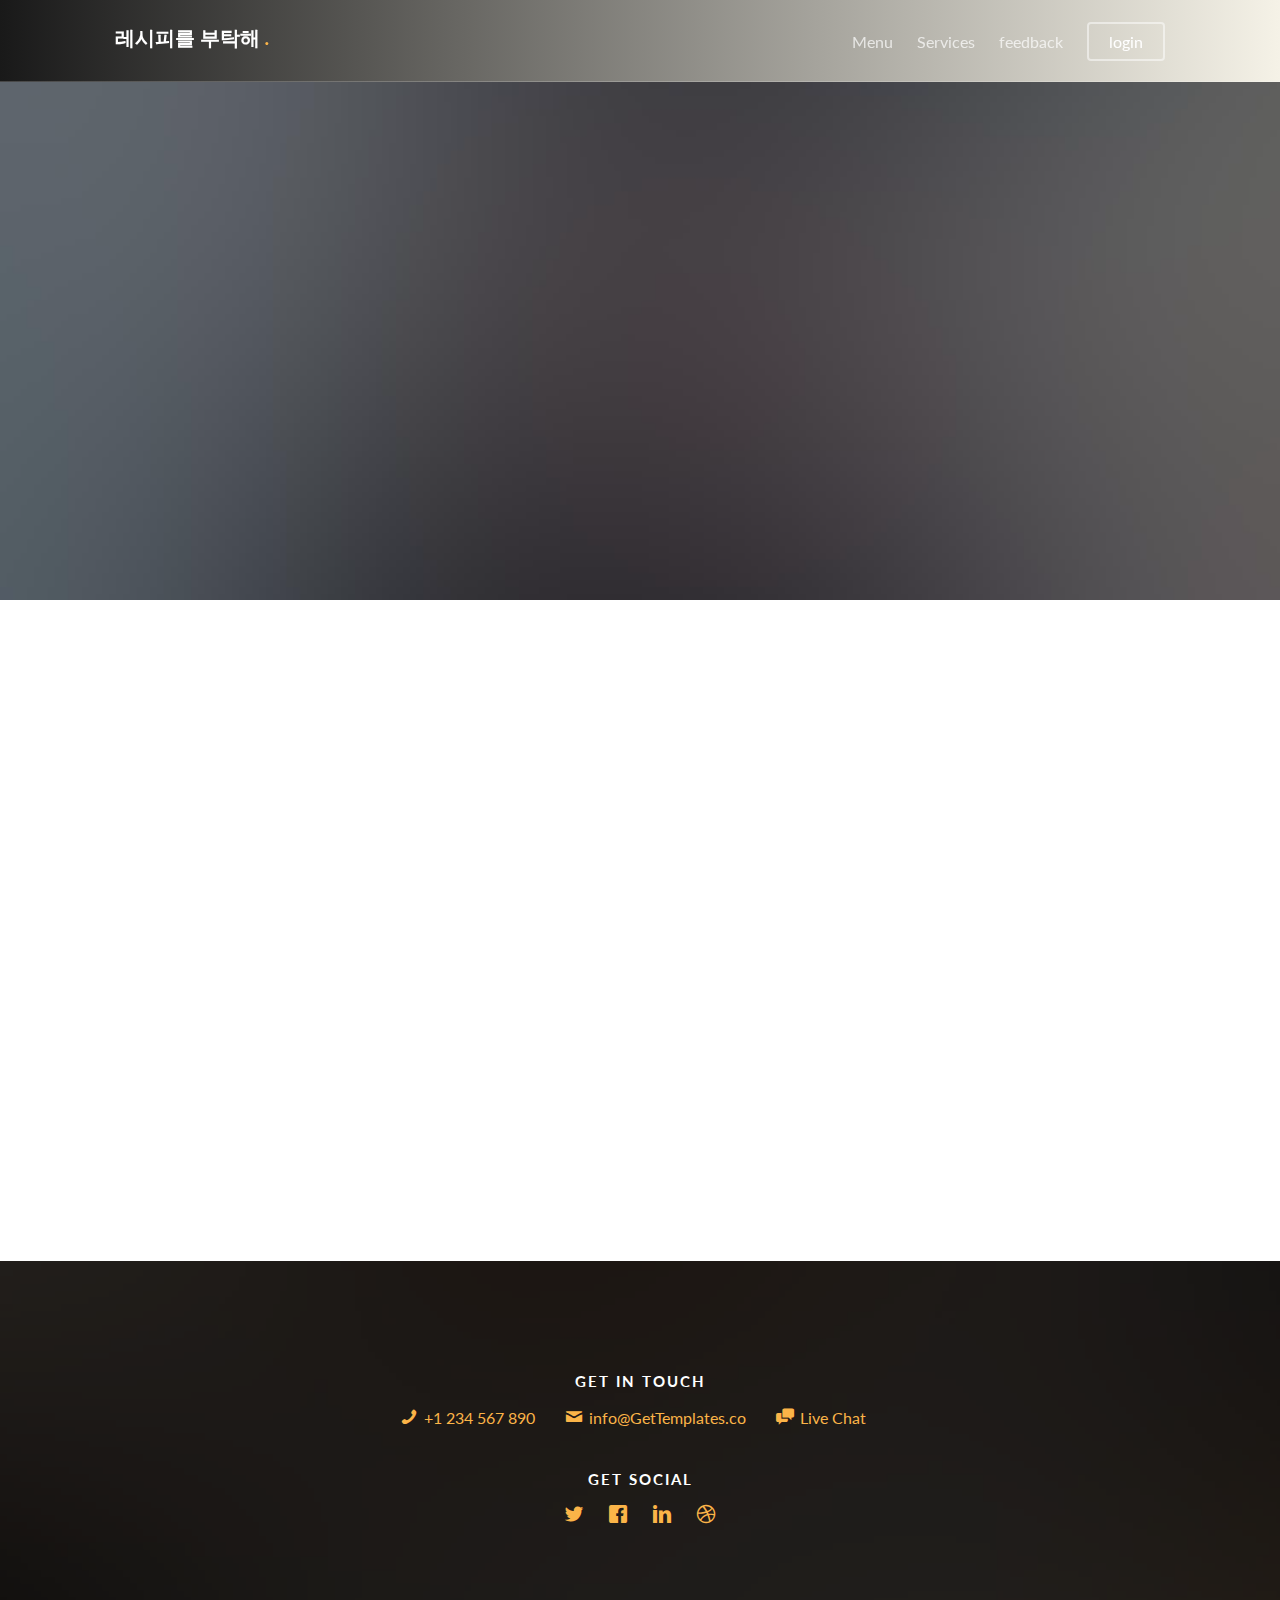
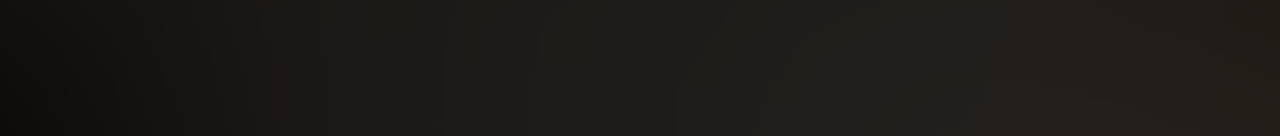
<file: loveRecipe/src/main/webapp/contact.html>
<!DOCTYPE HTML>
<!--
	Aesthetic by gettemplates.co
	Twitter: http://twitter.com/gettemplateco
	URL: http://gettemplates.co
-->
<html>
	<head>
	<meta charset="utf-8">
	<meta http-equiv="X-UA-Compatible" content="IE=edge">
	<title>레시피를 부탁해 &mdash; Free Website Template, Free HTML5 Template by GetTemplates.co</title>
	<meta name="viewport" content="width=device-width, initial-scale=1">
	<meta name="description" content="Free HTML5 Website Template by GetTemplates.co" />
	<meta name="keywords" content="free website templates, free html5, free template, free bootstrap, free website template, html5, css3, mobile first, responsive" />
	<meta name="author" content="GetTemplates.co" />

  	<!-- Facebook and Twitter integration -->
	<meta property="og:title" content=""/>
	<meta property="og:image" content=""/>
	<meta property="og:url" content=""/>
	<meta property="og:site_name" content=""/>
	<meta property="og:description" content=""/>
	<meta name="twitter:title" content="" />
	<meta name="twitter:image" content="" />
	<meta name="twitter:url" content="" />
	<meta name="twitter:card" content="" />

	<link href="https://fonts.googleapis.com/css?family=Lato:300,400,700" rel="stylesheet">
	<link href="https://fonts.googleapis.com/css?family=Kaushan+Script" rel="stylesheet">
	
	<!-- Animate.css -->
	<link rel="stylesheet" href="css/animate.css">
	<!-- Icomoon Icon Fonts-->
	<link rel="stylesheet" href="css/icomoon.css">
	<!-- Themify Icons-->
	<link rel="stylesheet" href="css/themify-icons.css">
	<!-- Bootstrap  -->
	<link rel="stylesheet" href="css/bootstrap.css">

	<!-- Magnific Popup -->
	<link rel="stylesheet" href="css/magnific-popup.css">

	<!-- Bootstrap DateTimePicker -->
	<link rel="stylesheet" href="css/bootstrap-datetimepicker.min.css">



	<!-- Owl Carousel  -->
	<link rel="stylesheet" href="css/owl.carousel.min.css">
	<link rel="stylesheet" href="css/owl.theme.default.min.css">

	<!-- Theme style  -->
	<link rel="stylesheet" href="css/style.css">

	<!-- Modernizr JS -->
	<script src="js/modernizr-2.6.2.min.js"></script>
	<!-- FOR IE9 below -->
	<!--[if lt IE 9]>
	<script src="js/respond.min.js"></script>
	<![endif]-->

	</head>
	<body>
		
	<div class="gtco-loader"></div>
	
	<div id="page">

	
	<!-- <div class="page-inner"> -->
	<nav class="gtco-nav" role="navigation">
		<div class="gtco-container">
			
			<div class="row">
				<div class="col-sm-4 col-xs-12">
					<div id="gtco-logo"><a href="index.html">레시피를 부탁해 <em>.</em></a></div>
				</div>
				<div class="col-xs-8 text-right menu-1">
					<ul>
						<li><a href="menu.html">Menu</a></li>
						<li class="has-dropdown">
							<a href="services.html">Services</a>
							<ul class="dropdown">
								<li><a href="refi.html">나만의 냉장고</a></li>
								<li><a href="mealplan.html">식단추천</a></li>
								<li><a href="newrecipe.html">레시피등록</a></li>
							</ul>
						</li>
						<li><a href="contact.html">feedback</a></li>
						<li class="btn-cta"><a href="index.html"><span>login</span></a></li>
					</ul>	
				</div>
			</div>
			
		</div>
	</nav>
	
	<header id="gtco-header" class="gtco-cover gtco-cover-sm" role="banner" style="background-image: url(images/img_bg_3.jpg)">
		<div class="overlay"></div>
		<div class="gtco-container">
			<div class="row">
				<div class="col-md-12 col-md-offset-0 text-center">

					<div class="row row-mt-15em">
						<div class="col-md-12 mt-text animate-box" data-animate-effect="fadeInUp">
							<h1 class="cursive-font">Say hello!</h1>	
						</div>
						
					</div>
					
				</div>
			</div>
		</div>
	</header>
	
	
	<div class="gtco-section">
		<div class="gtco-container">
			<div class="row">
				<div class="col-md-12">
					<div class="col-md-6 animate-box">
					<h3>feedback</h3>
					<form action="#">
						<div class="row form-group">
							<div class="col-md-12">
								<label class="sr-only" for="name">Name</label>
								<input type="text" id="name" class="form-control" placeholder="Your firstname">
							</div>
							
						</div>
						<div class="row form-group">
							<div class="col-md-12">
								<label class="sr-only" for="message">Message</label>
								<textarea name="message" id="message" cols="30" rows="10" class="form-control" placeholder="사용하시면서 불편햇던점을 보내주세요!"></textarea>
							</div>
						</div>
						<div class="form-group">
							<input type="submit" value="Send Message" class="btn btn-primary">
						</div>

					</form>		
				</div>
				<div class="col-md-5 col-md-push-1 animate-box">
					
					<div class="gtco-contact-info">
						<h3>Contact Information</h3>
						<ul>
							<li class="address">198 West 21th Street, <br> Suite 721 New York NY 10016</li>
							<li class="phone"><a href="tel://1234567920">+ 1235 2355 98</a></li>
							<li class="email"><a href="mailto:info@yoursite.com">info@yoursite.com</a></li>
							<li class="url"><a href="http://FreeHTML5.co">FreeHTML5.co</a></li>
						</ul>
					</div>


				</div>
				</div>
			</div>
		</div>
	</div>

	<footer id="gtco-footer" role="contentinfo" style="background-image: url(images/img_bg_1.jpg)" data-stellar-background-ratio="0.5">
		<div class="overlay"></div>
		<div class="gtco-container">
			<div class="row row-pb-md">

				

				
				<div class="col-md-12 text-center">
					<div class="gtco-widget">
						<h3>Get In Touch</h3>
						<ul class="gtco-quick-contact">
							<li><a href="#"><i class="icon-phone"></i> +1 234 567 890</a></li>
							<li><a href="#"><i class="icon-mail2"></i> info@GetTemplates.co</a></li>
							<li><a href="#"><i class="icon-chat"></i> Live Chat</a></li>
						</ul>
					</div>
					<div class="gtco-widget">
						<h3>Get Social</h3>
						<ul class="gtco-social-icons">
							<li><a href="#"><i class="icon-twitter"></i></a></li>
							<li><a href="#"><i class="icon-facebook"></i></a></li>
							<li><a href="#"><i class="icon-linkedin"></i></a></li>
							<li><a href="#"><i class="icon-dribbble"></i></a></li>
						</ul>
					</div>
				</div>

		

			</div>

			

		</div>
	</footer>
	<!-- </div> -->

	</div>

	<div class="gototop js-top">
		<a href="#" class="js-gotop"><i class="icon-arrow-up"></i></a>
	</div>
	
	<!-- jQuery -->
	<script src="js/jquery.min.js"></script>
	<!-- jQuery Easing -->
	<script src="js/jquery.easing.1.3.js"></script>
	<!-- Bootstrap -->
	<script src="js/bootstrap.min.js"></script>
	<!-- Waypoints -->
	<script src="js/jquery.waypoints.min.js"></script>
	<!-- Carousel -->
	<script src="js/owl.carousel.min.js"></script>
	<!-- countTo -->
	<script src="js/jquery.countTo.js"></script>

	<!-- Stellar Parallax -->
	<script src="js/jquery.stellar.min.js"></script>

	<!-- Magnific Popup -->
	<script src="js/jquery.magnific-popup.min.js"></script>
	<script src="js/magnific-popup-options.js"></script>
	
	<script src="js/moment.min.js"></script>
	<script src="js/bootstrap-datetimepicker.min.js"></script>


	<!-- Main -->
	<script src="js/main.js"></script>

	</body>
</html>
</file>
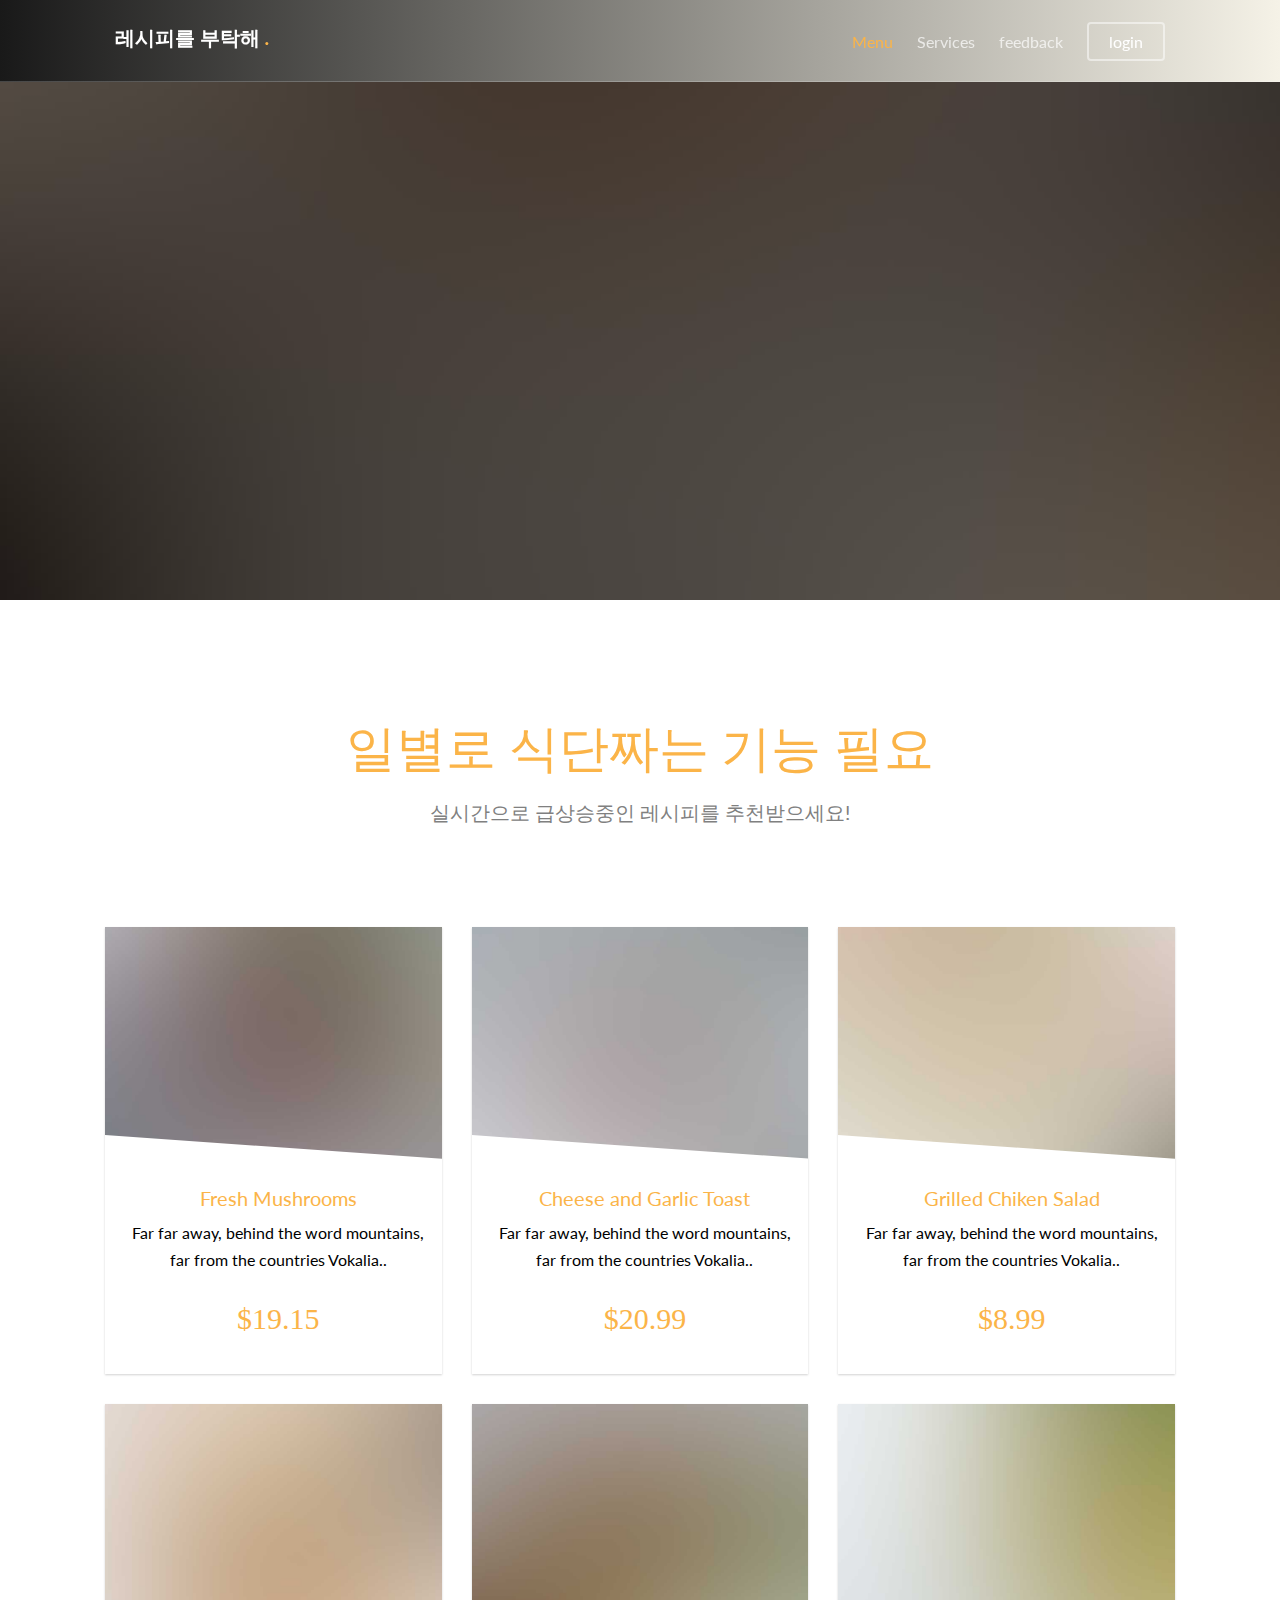
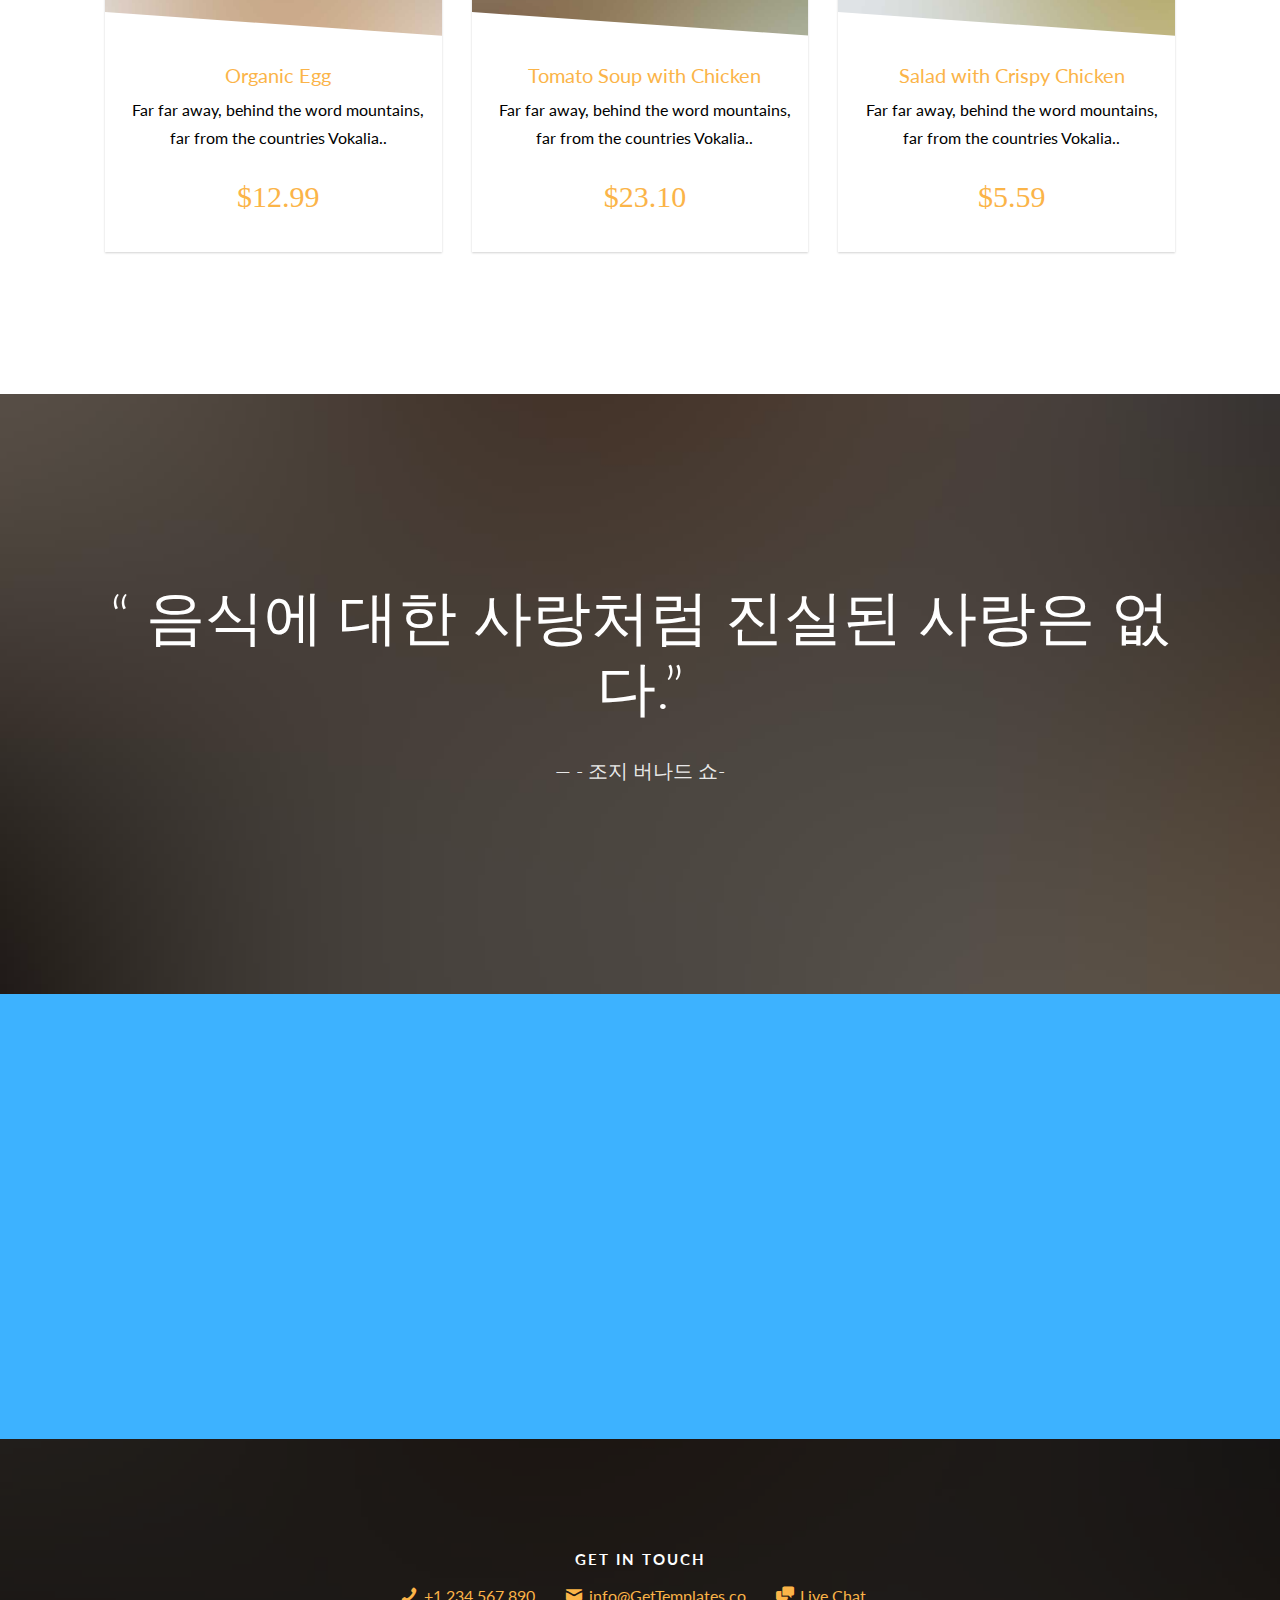
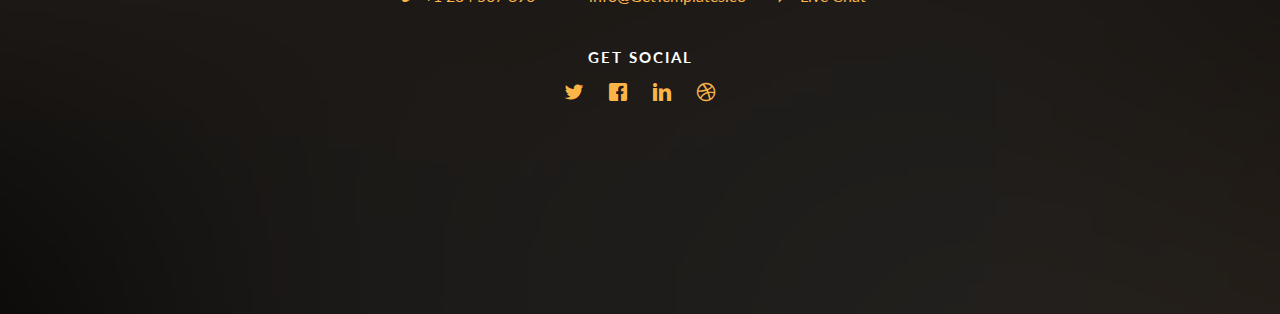
<file: loveRecipe/src/main/webapp/mealplan.html>
<!DOCTYPE HTML>
<!--
	Aesthetic by gettemplates.co
	Twitter: http://twitter.com/gettemplateco
	URL: http://gettemplates.co
-->
<html>
	<head>
	<meta charset="utf-8">
	<meta http-equiv="X-UA-Compatible" content="IE=edge">
	<title>레시피를 부탁해 &mdash; Free Website Template, Free HTML5 Template by GetTemplates.co</title>
	<meta name="viewport" content="width=device-width, initial-scale=1">
	<meta name="description" content="Free HTML5 Website Template by GetTemplates.co" />
	<meta name="keywords" content="free website templates, free html5, free template, free bootstrap, free website template, html5, css3, mobile first, responsive" />
	<meta name="author" content="GetTemplates.co" />

  	<!-- Facebook and Twitter integration -->
	<meta property="og:title" content=""/>
	<meta property="og:image" content=""/>
	<meta property="og:url" content=""/>
	<meta property="og:site_name" content=""/>
	<meta property="og:description" content=""/>
	<meta name="twitter:title" content="" />
	<meta name="twitter:image" content="" />
	<meta name="twitter:url" content="" />
	<meta name="twitter:card" content="" />

	<link href="https://fonts.googleapis.com/css?family=Lato:300,400,700" rel="stylesheet">
	<link href="https://fonts.googleapis.com/css?family=Kaushan+Script" rel="stylesheet">
	
	<!-- Animate.css -->
	<link rel="stylesheet" href="css/animate.css">
	<!-- Icomoon Icon Fonts-->
	<link rel="stylesheet" href="css/icomoon.css">
	<!-- Themify Icons-->
	<link rel="stylesheet" href="css/themify-icons.css">
	<!-- Bootstrap  -->
	<link rel="stylesheet" href="css/bootstrap.css">

	<!-- Magnific Popup -->
	<link rel="stylesheet" href="css/magnific-popup.css">

	<!-- Bootstrap DateTimePicker -->
	<link rel="stylesheet" href="css/bootstrap-datetimepicker.min.css">



	<!-- Owl Carousel  -->
	<link rel="stylesheet" href="css/owl.carousel.min.css">
	<link rel="stylesheet" href="css/owl.theme.default.min.css">

	<!-- Theme style  -->
	<link rel="stylesheet" href="css/style.css">

	<!-- Modernizr JS -->
	<script src="js/modernizr-2.6.2.min.js"></script>
	<!-- FOR IE9 below -->
	<!--[if lt IE 9]>
	<script src="js/respond.min.js"></script>
	<![endif]-->

	</head>
	<body>
		
	<div class="gtco-loader"></div>
	
	<div id="page">

	
	<!-- <div class="page-inner"> -->
	<nav class="gtco-nav" role="navigation">
		<div class="gtco-container">
			
			<div class="row">
				<div class="col-sm-4 col-xs-12">
					<div id="gtco-logo"><a href="index.html">레시피를 부탁해 <em>.</em></a></div>
				</div>
				<div class="col-xs-8 text-right menu-1">
					<ul>
						<li class="active"><a href="menu.html">Menu</a></li>
						<li class="has-dropdown">
							<a href="services.html">Services</a>
							<ul class="dropdown">
								<li><a href="refi.html">나만의 냉장고</a></li>
								<li><a href="mealplan.html">식단추천</a></li>
								<li><a href="newrecipe.html">레시피등록</a></li>
							</ul>
						</li>
						<li><a href="contact.html">feedback</a></li>
						<li class="btn-cta"><a href="index.html"><span>login</span></a></li>
					</ul>	
				</div>
			</div>
			
		</div>
	</nav>
	
	<header id="gtco-header" class="gtco-cover gtco-cover-sm" role="banner" style="background-image: url(images/img_bg_1.jpg)" data-stellar-background-ratio="0.5">
		<div class="overlay"></div>
		<div class="gtco-container">
			<div class="row">
				<div class="col-md-12 col-md-offset-0 text-center">
					

					<div class="row row-mt-15em">
						<div class="col-md-12 mt-text animate-box" data-animate-effect="fadeInUp">
							<h1 class="cursive-font">오늘의 메뉴를 추천!</h1>	
						</div>
						
					</div>
							
					
				</div>
			</div>
		</div>
	</header>

	
	
	<div class="gtco-section">
		<div class="gtco-container">
			<div class="row">
				<div class="col-md-8 col-md-offset-2 text-center gtco-heading">
					<h2 class="cursive-font primary-color">일별로 식단짜는 기능 필요</h2>
					<p>실시간으로 급상승중인 레시피를 추천받으세요!</p>
				</div>
			</div>
			<div class="row">

				<div class="col-lg-4 col-md-4 col-sm-6">
					<a href="images/img_1.jpg" class="fh5co-card-item image-popup">
						<figure>
							<div class="overlay"><i class="ti-plus"></i></div>
							<img src="images/img_1.jpg" alt="Image" class="img-responsive">
						</figure>
						<div class="fh5co-text">
							<h2>Fresh Mushrooms</h2>
							<p>Far far away, behind the word mountains, far from the countries Vokalia..</p>
							<p><span class="price cursive-font">$19.15</span></p>
						</div>
					</a>
				</div>
				<div class="col-lg-4 col-md-4 col-sm-6">
					<a href="images/img_2.jpg" class="fh5co-card-item image-popup">
						<figure>
							<div class="overlay"><i class="ti-plus"></i></div>
							<img src="images/img_2.jpg" alt="Image" class="img-responsive">
						</figure>
						<div class="fh5co-text">
							<h2>Cheese and Garlic Toast</h2>
							<p>Far far away, behind the word mountains, far from the countries Vokalia..</p>
							<p><span class="price cursive-font">$20.99</span></p>
						</div>
					</a>
				</div>
				<div class="col-lg-4 col-md-4 col-sm-6">
					<a href="images/img_3.jpg" class="fh5co-card-item image-popup">
						<figure>
							<div class="overlay"><i class="ti-plus"></i></div>
							<img src="images/img_3.jpg" alt="Image" class="img-responsive">
						</figure>
						<div class="fh5co-text">
							<h2>Grilled Chiken Salad</h2>
							<p>Far far away, behind the word mountains, far from the countries Vokalia..</p>
							<p><span class="price cursive-font">$8.99</span></p>

						</div>
					</a>
				</div>


				<div class="col-lg-4 col-md-4 col-sm-6">
					<a href="images/img_4.jpg" class="fh5co-card-item image-popup">
						<figure>
							<div class="overlay"><i class="ti-plus"></i></div>
							<img src="images/img_4.jpg" alt="Image" class="img-responsive">
						</figure>
						<div class="fh5co-text">
							<h2>Organic Egg</h2>
							<p>Far far away, behind the word mountains, far from the countries Vokalia..</p>
							<p><span class="price cursive-font">$12.99</span></p>
						</div>
					</a>
				</div>

				<div class="col-lg-4 col-md-4 col-sm-6">
					<a href="images/img_5.jpg" class="fh5co-card-item image-popup">
						<figure>
							<div class="overlay"><i class="ti-plus"></i></div>
							<img src="images/img_5.jpg" alt="Image" class="img-responsive">
						</figure>
						<div class="fh5co-text">
							<h2>Tomato Soup with Chicken</h2>
							<p>Far far away, behind the word mountains, far from the countries Vokalia..</p>
							<p><span class="price cursive-font">$23.10</span></p>
						</div>
					</a>
				</div>

				<div class="col-lg-4 col-md-4 col-sm-6">
					<a href="images/img_6.jpg" class="fh5co-card-item image-popup">
						<figure>
							<div class="overlay"><i class="ti-plus"></i></div>
							<img src="images/img_6.jpg" alt="Image" class="img-responsive">
						</figure>
						<div class="fh5co-text">
							<h2>Salad with Crispy Chicken</h2>
							<p>Far far away, behind the word mountains, far from the countries Vokalia..</p>
							<p><span class="price cursive-font">$5.59</span></p>
						</div>
					</a>
				</div>

			</div>
		</div>
	</div>

	<div class="gtco-cover gtco-cover-sm" style="background-image: url(images/img_bg_1.jpg)"  data-stellar-background-ratio="0.5">
		<div class="overlay"></div>
		<div class="gtco-container text-center">
			<div class="display-t">
				<div class="display-tc">
					<h1>&ldquo; 음식에 대한 사랑처럼  진실된 사랑은 없다.&rdquo;</h1>
					<p>&mdash; - 조지 버나드 쇼-</p>
				</div>	
			</div>
		</div>
	</div>

	<div id="gtco-subscribe">
		<div class="gtco-container">
			<div class="row animate-box">
				<div class="col-md-8 col-md-offset-2 text-center gtco-heading">
					<h2 class="cursive-font">feedback</h2>
					<p>사이트를 쓰면서 불편햇던점을 보내주세요!</p>
				</div>
			</div>
			<div class="row animate-box">
				<div class="col-md-8 col-md-offset-2">
					<form class="form-inline">
						<div class="col-md-6 col-sm-6">
							<div class="form-group">
								<label for="feedback" class="sr-only">feedback</label>
								<input type="feedback" class="form-control" id="feedback" placeholder="불편했던점을 보내주세요!">
							</div>
						</div>
						<div class="col-md-6 col-sm-6">
							<button type="submit" class="btn btn-default btn-block">send</button>
						</div>
					</form>
				</div>
			</div>
		</div>
	</div>

	<footer id="gtco-footer" role="contentinfo" style="background-image: url(images/img_bg_1.jpg)" data-stellar-background-ratio="0.5">
		<div class="overlay"></div>
		<div class="gtco-container">
			<div class="row row-pb-md">

				

				
				<div class="col-md-12 text-center">
					<div class="gtco-widget">
						<h3>Get In Touch</h3>
						<ul class="gtco-quick-contact">
							<li><a href="#"><i class="icon-phone"></i> +1 234 567 890</a></li>
							<li><a href="#"><i class="icon-mail2"></i> info@GetTemplates.co</a></li>
							<li><a href="#"><i class="icon-chat"></i> Live Chat</a></li>
						</ul>
					</div>
					<div class="gtco-widget">
						<h3>Get Social</h3>
						<ul class="gtco-social-icons">
							<li><a href="#"><i class="icon-twitter"></i></a></li>
							<li><a href="#"><i class="icon-facebook"></i></a></li>
							<li><a href="#"><i class="icon-linkedin"></i></a></li>
							<li><a href="#"><i class="icon-dribbble"></i></a></li>
						</ul>
					</div>
				</div>

			</div>

			

		</div>
	</footer>
	<!-- </div> -->

	</div>

	<div class="gototop js-top">
		<a href="#" class="js-gotop"><i class="icon-arrow-up"></i></a>
	</div>
	
	<!-- jQuery -->
	<script src="js/jquery.min.js"></script>
	<!-- jQuery Easing -->
	<script src="js/jquery.easing.1.3.js"></script>
	<!-- Bootstrap -->
	<script src="js/bootstrap.min.js"></script>
	<!-- Waypoints -->
	<script src="js/jquery.waypoints.min.js"></script>
	<!-- Carousel -->
	<script src="js/owl.carousel.min.js"></script>
	<!-- countTo -->
	<script src="js/jquery.countTo.js"></script>

	<!-- Stellar Parallax -->
	<script src="js/jquery.stellar.min.js"></script>

	<!-- Magnific Popup -->
	<script src="js/jquery.magnific-popup.min.js"></script>
	<script src="js/magnific-popup-options.js"></script>
	
	<script src="js/moment.min.js"></script>
	<script src="js/bootstrap-datetimepicker.min.js"></script>


	<!-- Main -->
	<script src="js/main.js"></script>

	</body>
</html>
</file>
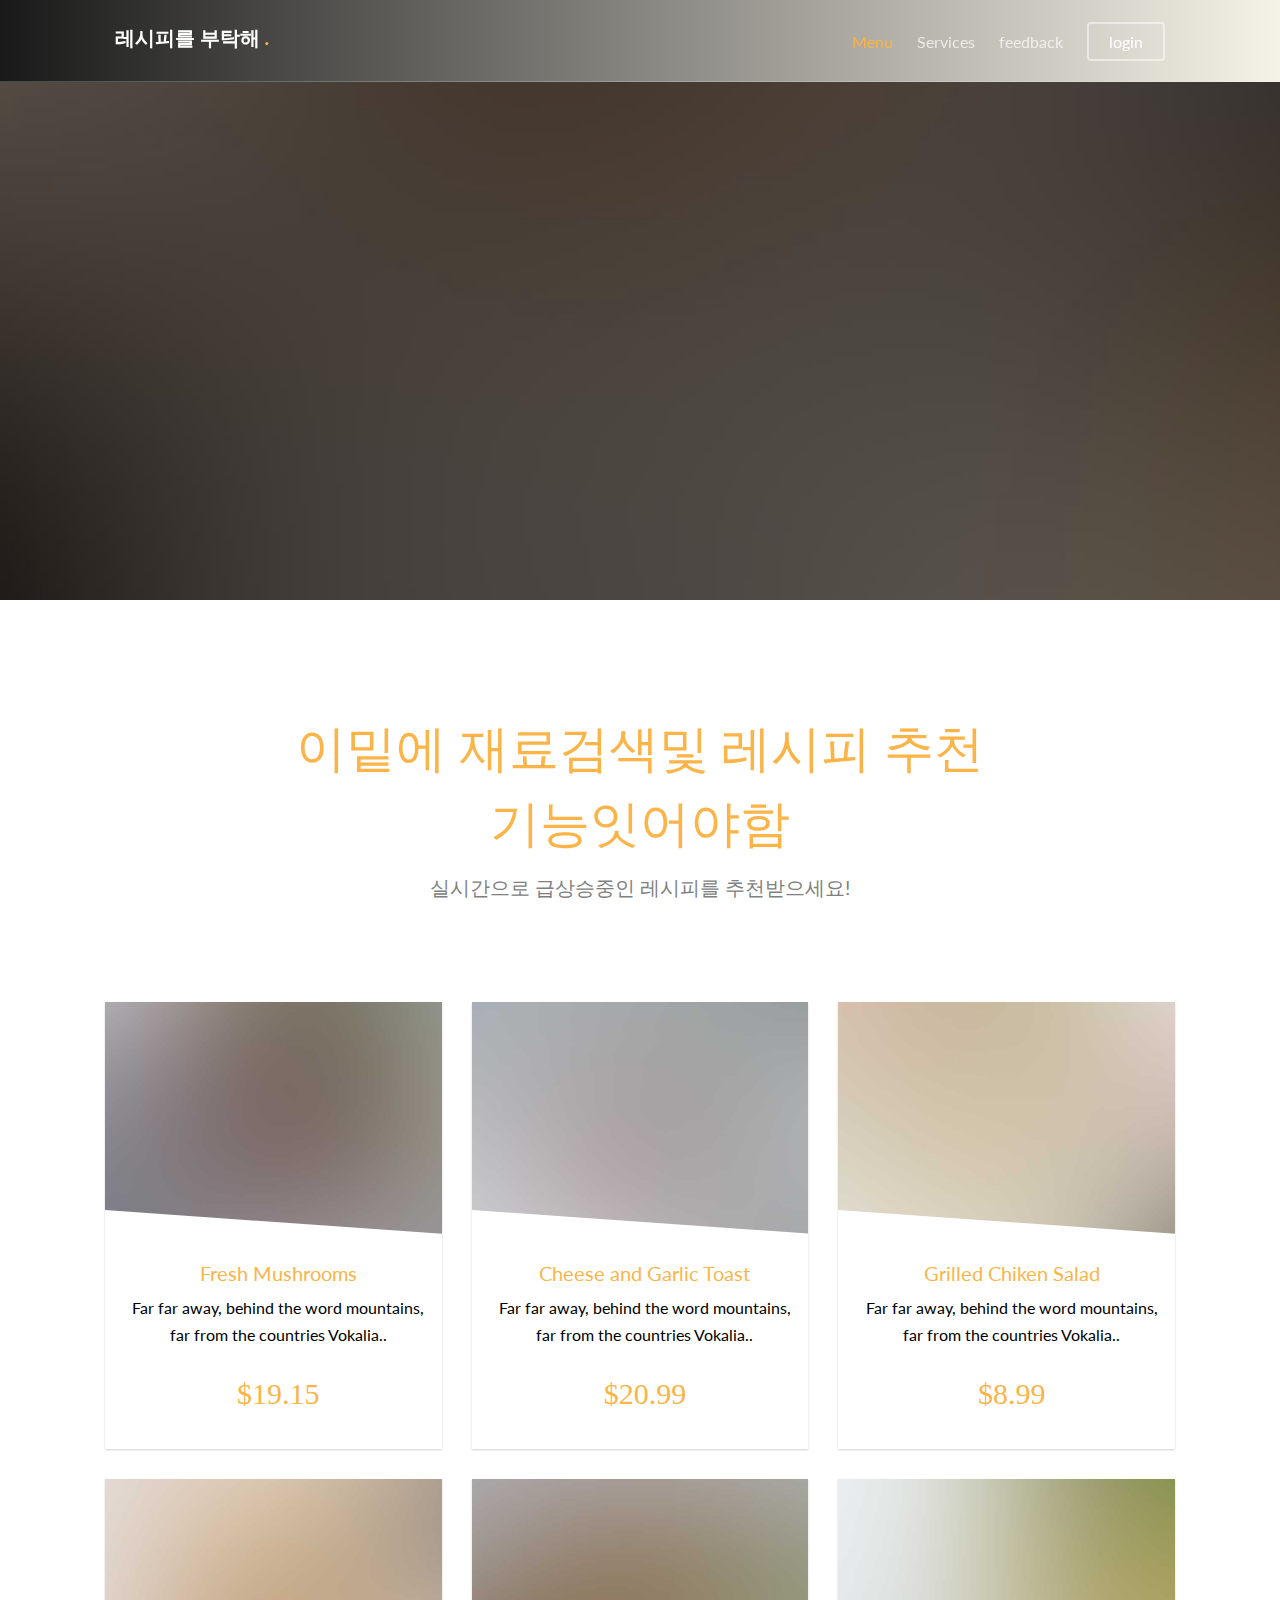
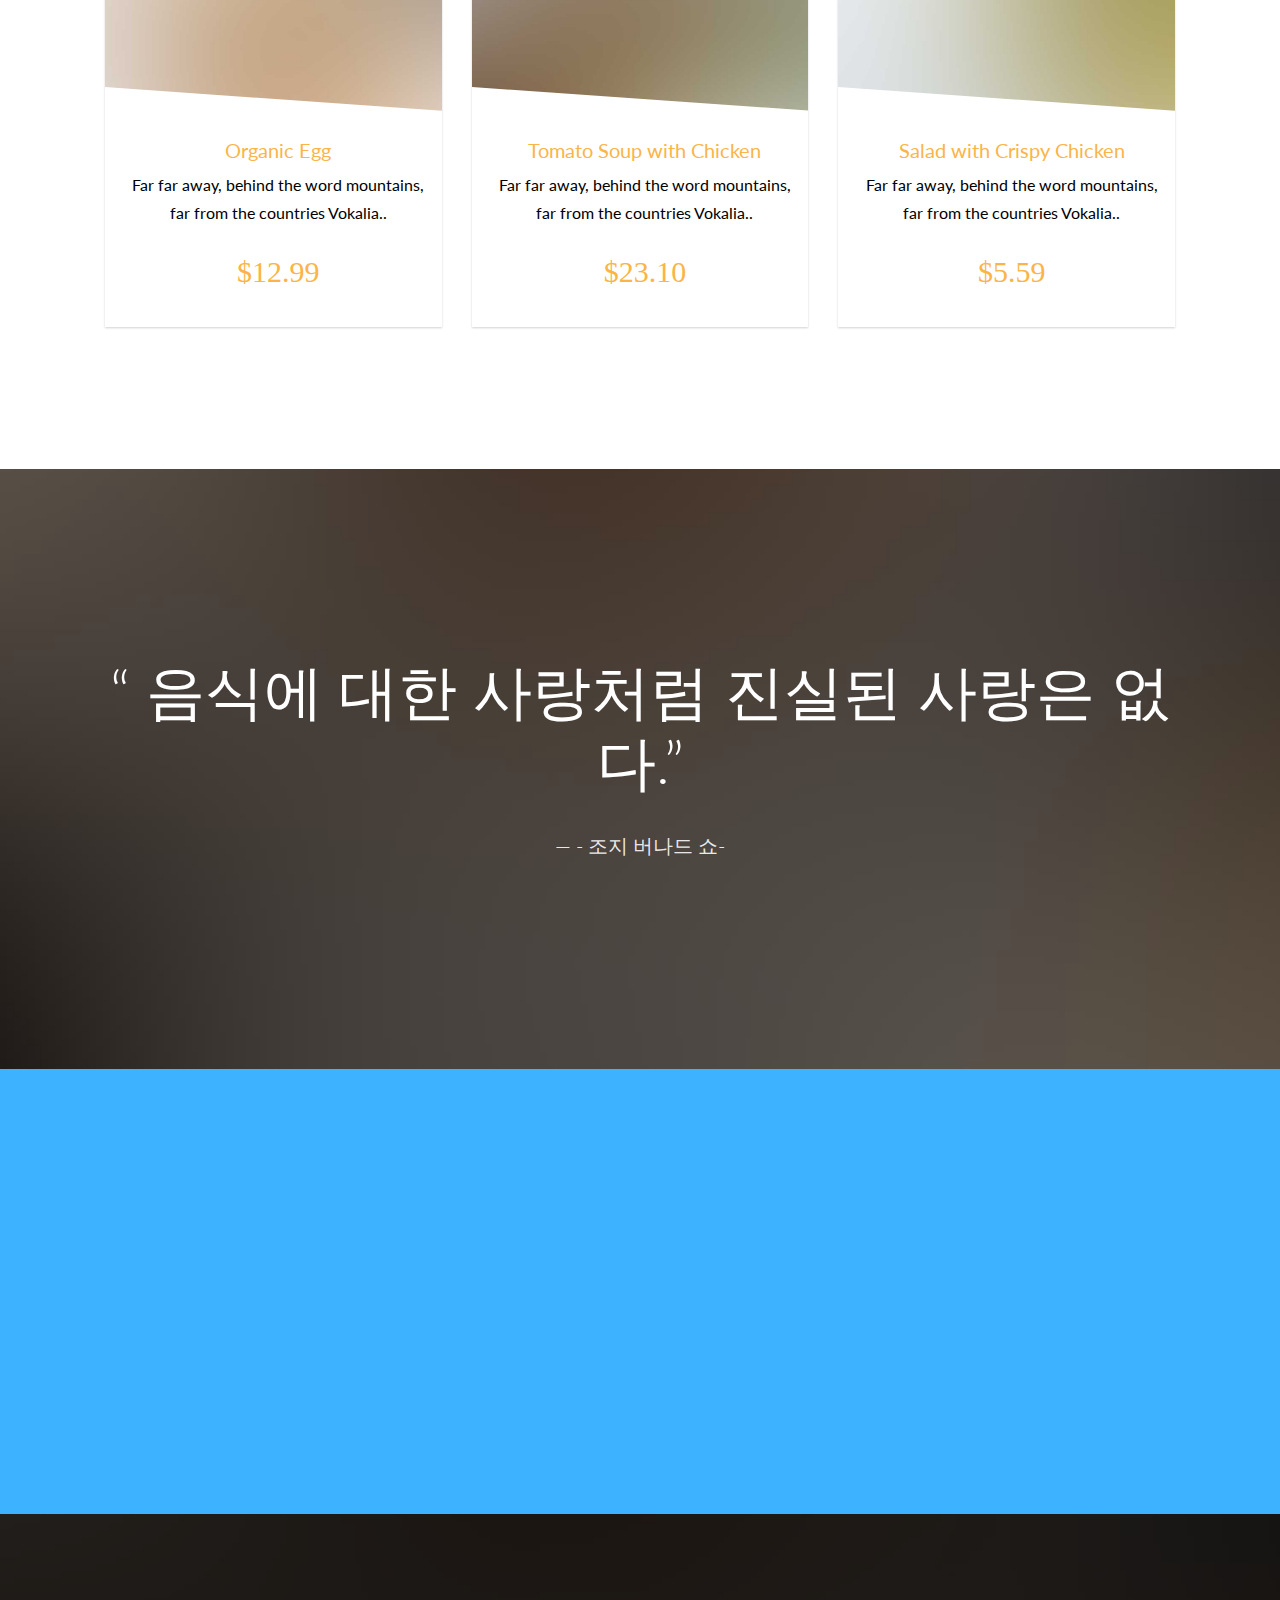
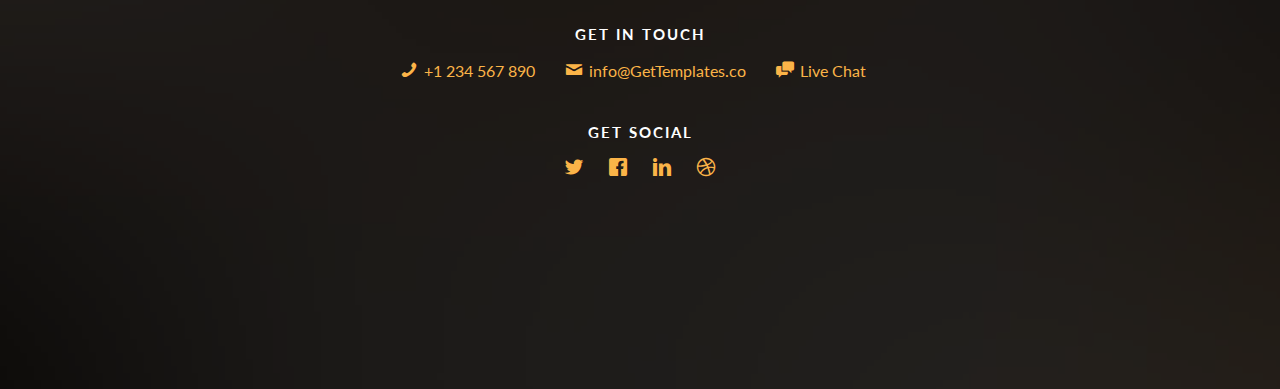
<file: loveRecipe/src/main/webapp/menu.html>
<!DOCTYPE HTML>
<!--
	Aesthetic by gettemplates.co
	Twitter: http://twitter.com/gettemplateco
	URL: http://gettemplates.co
-->
<html>
	<head>
	<meta charset="utf-8">
	<meta http-equiv="X-UA-Compatible" content="IE=edge">
	<title>레시피를 부탁해 &mdash; Free Website Template, Free HTML5 Template by GetTemplates.co</title>
	<meta name="viewport" content="width=device-width, initial-scale=1">
	<meta name="description" content="Free HTML5 Website Template by GetTemplates.co" />
	<meta name="keywords" content="free website templates, free html5, free template, free bootstrap, free website template, html5, css3, mobile first, responsive" />
	<meta name="author" content="GetTemplates.co" />

  	<!-- Facebook and Twitter integration -->
	<meta property="og:title" content=""/>
	<meta property="og:image" content=""/>
	<meta property="og:url" content=""/>
	<meta property="og:site_name" content=""/>
	<meta property="og:description" content=""/>
	<meta name="twitter:title" content="" />
	<meta name="twitter:image" content="" />
	<meta name="twitter:url" content="" />
	<meta name="twitter:card" content="" />

	<link href="https://fonts.googleapis.com/css?family=Lato:300,400,700" rel="stylesheet">
	<link href="https://fonts.googleapis.com/css?family=Kaushan+Script" rel="stylesheet">
	
	<!-- Animate.css -->
	<link rel="stylesheet" href="css/animate.css">
	<!-- Icomoon Icon Fonts-->
	<link rel="stylesheet" href="css/icomoon.css">
	<!-- Themify Icons-->
	<link rel="stylesheet" href="css/themify-icons.css">
	<!-- Bootstrap  -->
	<link rel="stylesheet" href="css/bootstrap.css">

	<!-- Magnific Popup -->
	<link rel="stylesheet" href="css/magnific-popup.css">

	<!-- Bootstrap DateTimePicker -->
	<link rel="stylesheet" href="css/bootstrap-datetimepicker.min.css">



	<!-- Owl Carousel  -->
	<link rel="stylesheet" href="css/owl.carousel.min.css">
	<link rel="stylesheet" href="css/owl.theme.default.min.css">

	<!-- Theme style  -->
	<link rel="stylesheet" href="css/style.css">

	<!-- Modernizr JS -->
	<script src="js/modernizr-2.6.2.min.js"></script>
	<!-- FOR IE9 below -->
	<!--[if lt IE 9]>
	<script src="js/respond.min.js"></script>
	<![endif]-->

	</head>
	<body>
		
	<div class="gtco-loader"></div>
	
	<div id="page">

	
	<!-- <div class="page-inner"> -->
	<nav class="gtco-nav" role="navigation">
		<div class="gtco-container">
			
			<div class="row">
				<div class="col-sm-4 col-xs-12">
					<div id="gtco-logo"><a href="index.html">레시피를 부탁해 <em>.</em></a></div>
				</div>
				<div class="col-xs-8 text-right menu-1">
					<ul>
						<li class="active"><a href="menu.html">Menu</a></li>
						<li class="has-dropdown">
							<a href="services.html">Services</a>
							<ul class="dropdown">
								<li><a href="refi.html">나만의 냉장고</a></li>
								<li><a href="mealplan.html">식단추천</a></li>
								<li><a href="newrecipe.html">레시피등록</a></li>
							</ul>
						</li>
						<li><a href="contact.html">feedback</a></li>
						<li class="btn-cta"><a href="index.html"><span>login</span></a></li>
					</ul>	
				</div>
			</div>
			
		</div>
	</nav>
	
	<header id="gtco-header" class="gtco-cover gtco-cover-sm" role="banner" style="background-image: url(images/img_bg_1.jpg)" data-stellar-background-ratio="0.5">
		<div class="overlay"></div>
		<div class="gtco-container">
			<div class="row">
				<div class="col-md-12 col-md-offset-0 text-center">
					

					<div class="row row-mt-15em">
						<div class="col-md-12 mt-text animate-box" data-animate-effect="fadeInUp">
							<h1 class="cursive-font">오늘의 메뉴를 추천!</h1>	
						</div>
						
					</div>
							
					
				</div>
			</div>
		</div>
	</header>

	
	
	<div class="gtco-section">
		<div class="gtco-container">
			<div class="row">
				<div class="col-md-8 col-md-offset-2 text-center gtco-heading">
					<h2 class="cursive-font primary-color">이밑에 재료검색및 레시피 추천기능잇어야함</h2>
					<p>실시간으로 급상승중인 레시피를 추천받으세요!</p>
				</div>
			</div>
			<div class="row">

				<div class="col-lg-4 col-md-4 col-sm-6">
					<a href="images/img_1.jpg" class="fh5co-card-item image-popup">
						<figure>
							<div class="overlay"><i class="ti-plus"></i></div>
							<img src="images/img_1.jpg" alt="Image" class="img-responsive">
						</figure>
						<div class="fh5co-text">
							<h2>Fresh Mushrooms</h2>
							<p>Far far away, behind the word mountains, far from the countries Vokalia..</p>
							<p><span class="price cursive-font">$19.15</span></p>
						</div>
					</a>
				</div>
				<div class="col-lg-4 col-md-4 col-sm-6">
					<a href="images/img_2.jpg" class="fh5co-card-item image-popup">
						<figure>
							<div class="overlay"><i class="ti-plus"></i></div>
							<img src="images/img_2.jpg" alt="Image" class="img-responsive">
						</figure>
						<div class="fh5co-text">
							<h2>Cheese and Garlic Toast</h2>
							<p>Far far away, behind the word mountains, far from the countries Vokalia..</p>
							<p><span class="price cursive-font">$20.99</span></p>
						</div>
					</a>
				</div>
				<div class="col-lg-4 col-md-4 col-sm-6">
					<a href="images/img_3.jpg" class="fh5co-card-item image-popup">
						<figure>
							<div class="overlay"><i class="ti-plus"></i></div>
							<img src="images/img_3.jpg" alt="Image" class="img-responsive">
						</figure>
						<div class="fh5co-text">
							<h2>Grilled Chiken Salad</h2>
							<p>Far far away, behind the word mountains, far from the countries Vokalia..</p>
							<p><span class="price cursive-font">$8.99</span></p>

						</div>
					</a>
				</div>


				<div class="col-lg-4 col-md-4 col-sm-6">
					<a href="images/img_4.jpg" class="fh5co-card-item image-popup">
						<figure>
							<div class="overlay"><i class="ti-plus"></i></div>
							<img src="images/img_4.jpg" alt="Image" class="img-responsive">
						</figure>
						<div class="fh5co-text">
							<h2>Organic Egg</h2>
							<p>Far far away, behind the word mountains, far from the countries Vokalia..</p>
							<p><span class="price cursive-font">$12.99</span></p>
						</div>
					</a>
				</div>

				<div class="col-lg-4 col-md-4 col-sm-6">
					<a href="images/img_5.jpg" class="fh5co-card-item image-popup">
						<figure>
							<div class="overlay"><i class="ti-plus"></i></div>
							<img src="images/img_5.jpg" alt="Image" class="img-responsive">
						</figure>
						<div class="fh5co-text">
							<h2>Tomato Soup with Chicken</h2>
							<p>Far far away, behind the word mountains, far from the countries Vokalia..</p>
							<p><span class="price cursive-font">$23.10</span></p>
						</div>
					</a>
				</div>

				<div class="col-lg-4 col-md-4 col-sm-6">
					<a href="images/img_6.jpg" class="fh5co-card-item image-popup">
						<figure>
							<div class="overlay"><i class="ti-plus"></i></div>
							<img src="images/img_6.jpg" alt="Image" class="img-responsive">
						</figure>
						<div class="fh5co-text">
							<h2>Salad with Crispy Chicken</h2>
							<p>Far far away, behind the word mountains, far from the countries Vokalia..</p>
							<p><span class="price cursive-font">$5.59</span></p>
						</div>
					</a>
				</div>

			</div>
		</div>
	</div>

	<div class="gtco-cover gtco-cover-sm" style="background-image: url(images/img_bg_1.jpg)"  data-stellar-background-ratio="0.5">
		<div class="overlay"></div>
		<div class="gtco-container text-center">
			<div class="display-t">
				<div class="display-tc">
					<h1>&ldquo; 음식에 대한 사랑처럼  진실된 사랑은 없다.&rdquo;</h1>
					<p>&mdash; - 조지 버나드 쇼-</p>
				</div>	
			</div>
		</div>
	</div>

	<div id="gtco-subscribe">
		<div class="gtco-container">
			<div class="row animate-box">
				<div class="col-md-8 col-md-offset-2 text-center gtco-heading">
					<h2 class="cursive-font">feedback</h2>
					<p>사이트를 쓰면서 불편햇던점을 보내주세요!</p>
				</div>
			</div>
			<div class="row animate-box">
				<div class="col-md-8 col-md-offset-2">
					<form class="form-inline">
						<div class="col-md-6 col-sm-6">
							<div class="form-group">
								<label for="feedback" class="sr-only">feedback</label>
								<input type="feedback" class="form-control" id="feedback" placeholder="불편했던점을 보내주세요!">
							</div>
						</div>
						<div class="col-md-6 col-sm-6">
							<button type="submit" class="btn btn-default btn-block">send</button>
						</div>
					</form>
				</div>
			</div>
		</div>
	</div>

	<footer id="gtco-footer" role="contentinfo" style="background-image: url(images/img_bg_1.jpg)" data-stellar-background-ratio="0.5">
		<div class="overlay"></div>
		<div class="gtco-container">
			<div class="row row-pb-md">

				

				
				<div class="col-md-12 text-center">
					<div class="gtco-widget">
						<h3>Get In Touch</h3>
						<ul class="gtco-quick-contact">
							<li><a href="#"><i class="icon-phone"></i> +1 234 567 890</a></li>
							<li><a href="#"><i class="icon-mail2"></i> info@GetTemplates.co</a></li>
							<li><a href="#"><i class="icon-chat"></i> Live Chat</a></li>
						</ul>
					</div>
					<div class="gtco-widget">
						<h3>Get Social</h3>
						<ul class="gtco-social-icons">
							<li><a href="#"><i class="icon-twitter"></i></a></li>
							<li><a href="#"><i class="icon-facebook"></i></a></li>
							<li><a href="#"><i class="icon-linkedin"></i></a></li>
							<li><a href="#"><i class="icon-dribbble"></i></a></li>
						</ul>
					</div>
				</div>

			

			</div>

			

		</div>
	</footer>
	<!-- </div> -->

	</div>

	<div class="gototop js-top">
		<a href="#" class="js-gotop"><i class="icon-arrow-up"></i></a>
	</div>
	
	<!-- jQuery -->
	<script src="js/jquery.min.js"></script>
	<!-- jQuery Easing -->
	<script src="js/jquery.easing.1.3.js"></script>
	<!-- Bootstrap -->
	<script src="js/bootstrap.min.js"></script>
	<!-- Waypoints -->
	<script src="js/jquery.waypoints.min.js"></script>
	<!-- Carousel -->
	<script src="js/owl.carousel.min.js"></script>
	<!-- countTo -->
	<script src="js/jquery.countTo.js"></script>

	<!-- Stellar Parallax -->
	<script src="js/jquery.stellar.min.js"></script>

	<!-- Magnific Popup -->
	<script src="js/jquery.magnific-popup.min.js"></script>
	<script src="js/magnific-popup-options.js"></script>
	
	<script src="js/moment.min.js"></script>
	<script src="js/bootstrap-datetimepicker.min.js"></script>


	<!-- Main -->
	<script src="js/main.js"></script>

	</body>
</html>
</file>
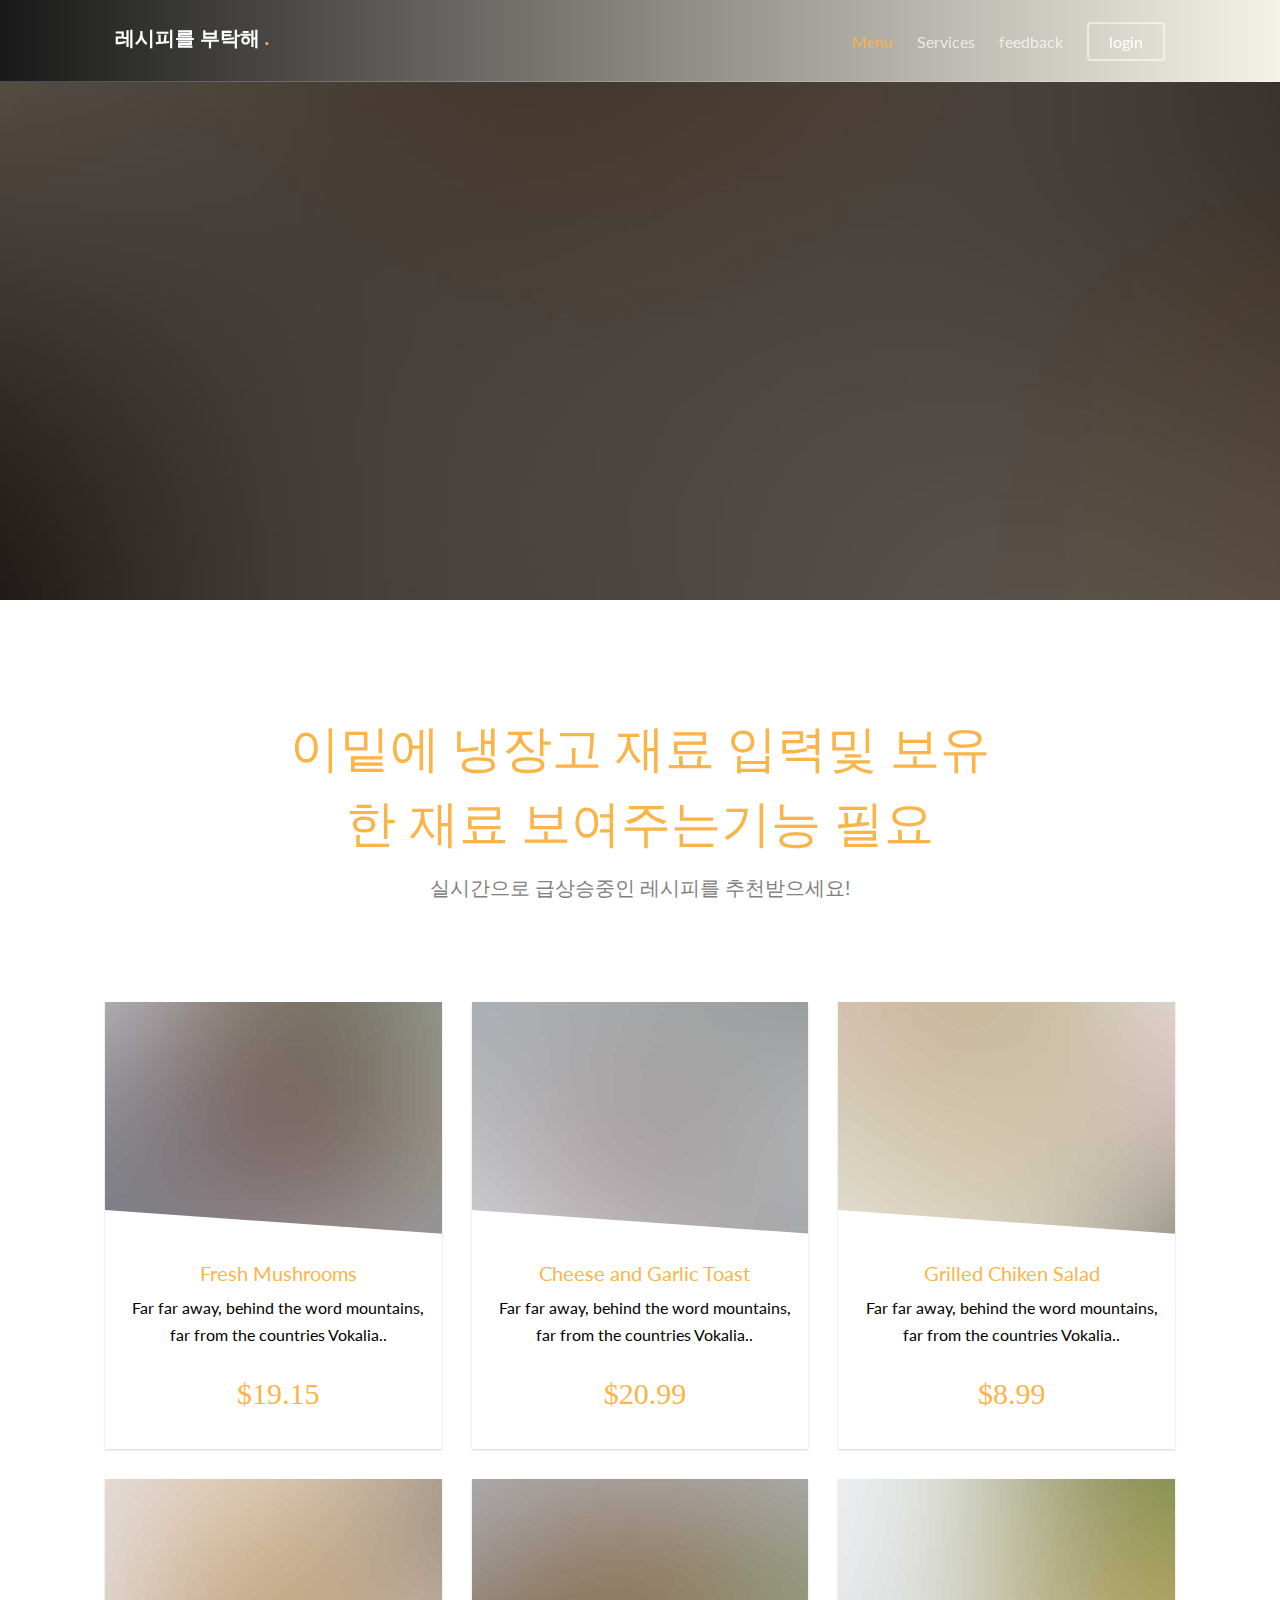
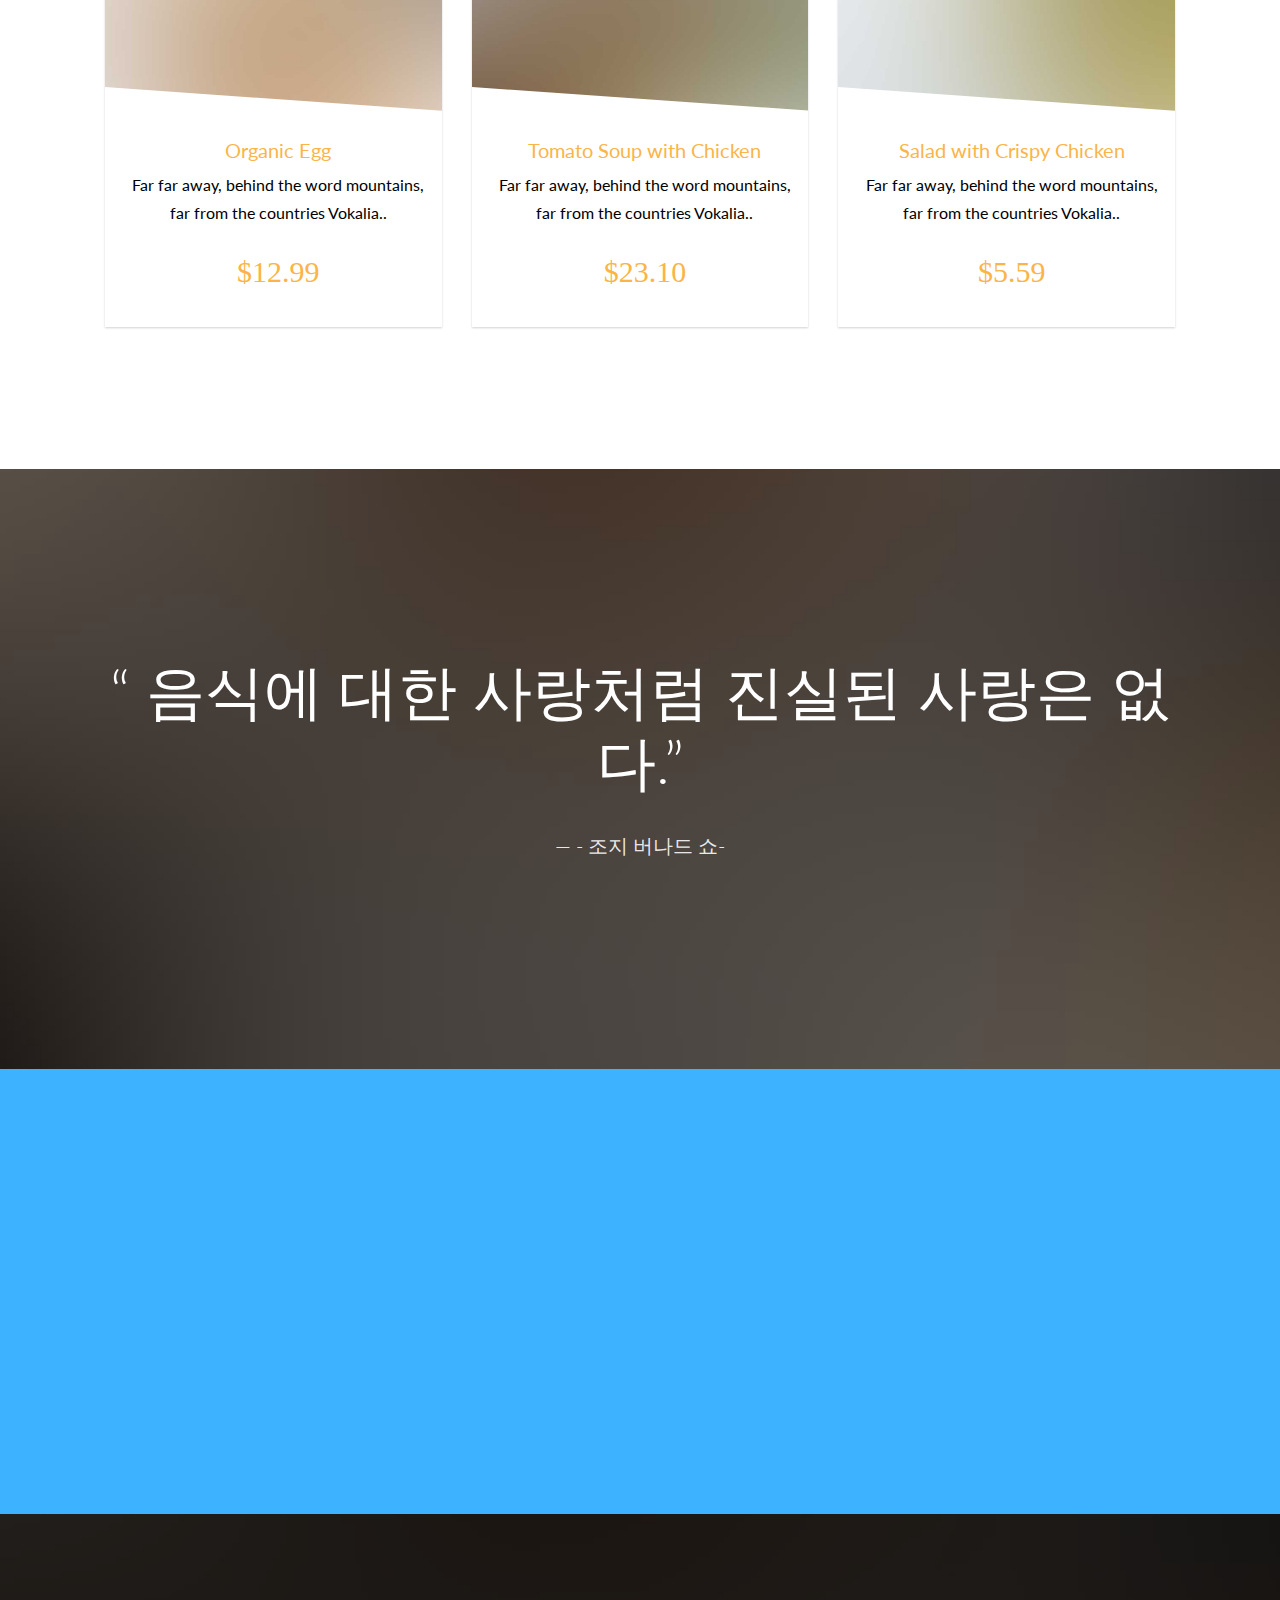
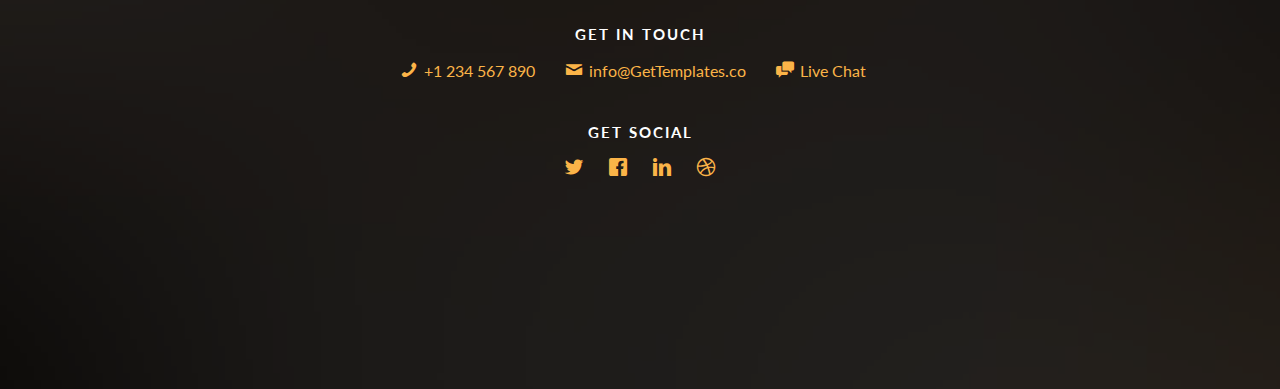
<file: loveRecipe/src/main/webapp/refi.html>
<!DOCTYPE HTML>
<!--
	Aesthetic by gettemplates.co
	Twitter: http://twitter.com/gettemplateco
	URL: http://gettemplates.co
-->
<html>
	<head>
	<meta charset="utf-8">
	<meta http-equiv="X-UA-Compatible" content="IE=edge">
	<title>레시피를 부탁해 &mdash; Free Website Template, Free HTML5 Template by GetTemplates.co</title>
	<meta name="viewport" content="width=device-width, initial-scale=1">
	<meta name="description" content="Free HTML5 Website Template by GetTemplates.co" />
	<meta name="keywords" content="free website templates, free html5, free template, free bootstrap, free website template, html5, css3, mobile first, responsive" />
	<meta name="author" content="GetTemplates.co" />

  	<!-- Facebook and Twitter integration -->
	<meta property="og:title" content=""/>
	<meta property="og:image" content=""/>
	<meta property="og:url" content=""/>
	<meta property="og:site_name" content=""/>
	<meta property="og:description" content=""/>
	<meta name="twitter:title" content="" />
	<meta name="twitter:image" content="" />
	<meta name="twitter:url" content="" />
	<meta name="twitter:card" content="" />

	<link href="https://fonts.googleapis.com/css?family=Lato:300,400,700" rel="stylesheet">
	<link href="https://fonts.googleapis.com/css?family=Kaushan+Script" rel="stylesheet">
	
	<!-- Animate.css -->
	<link rel="stylesheet" href="css/animate.css">
	<!-- Icomoon Icon Fonts-->
	<link rel="stylesheet" href="css/icomoon.css">
	<!-- Themify Icons-->
	<link rel="stylesheet" href="css/themify-icons.css">
	<!-- Bootstrap  -->
	<link rel="stylesheet" href="css/bootstrap.css">

	<!-- Magnific Popup -->
	<link rel="stylesheet" href="css/magnific-popup.css">

	<!-- Bootstrap DateTimePicker -->
	<link rel="stylesheet" href="css/bootstrap-datetimepicker.min.css">



	<!-- Owl Carousel  -->
	<link rel="stylesheet" href="css/owl.carousel.min.css">
	<link rel="stylesheet" href="css/owl.theme.default.min.css">

	<!-- Theme style  -->
	<link rel="stylesheet" href="css/style.css">

	<!-- Modernizr JS -->
	<script src="js/modernizr-2.6.2.min.js"></script>
	<!-- FOR IE9 below -->
	<!--[if lt IE 9]>
	<script src="js/respond.min.js"></script>
	<![endif]-->

	</head>
	<body>
		
	<div class="gtco-loader"></div>
	
	<div id="page">

	
	<!-- <div class="page-inner"> -->
	<nav class="gtco-nav" role="navigation">
		<div class="gtco-container">
			
			<div class="row">
				<div class="col-sm-4 col-xs-12">
					<div id="gtco-logo"><a href="index.html">레시피를 부탁해 <em>.</em></a></div>
				</div>
				<div class="col-xs-8 text-right menu-1">
					<ul>
						<li class="active"><a href="menu.html">Menu</a></li>
						<li class="has-dropdown">
							<a href="services.html">Services</a>
							<ul class="dropdown">
								<li><a href="refi.html">나만의 냉장고</a></li>
								<li><a href="mealplan.html">식단추천</a></li>
								<li><a href="newrecipe.html">레시피등록</a></li>
							</ul>
						</li>
						<li><a href="contact.html">feedback</a></li>
						<li class="btn-cta"><a href="index.html"><span>login</span></a></li>
					</ul>	
				</div>
			</div>
			
		</div>
	</nav>
	
	<header id="gtco-header" class="gtco-cover gtco-cover-sm" role="banner" style="background-image: url(images/img_bg_1.jpg)" data-stellar-background-ratio="0.5">
		<div class="overlay"></div>
		<div class="gtco-container">
			<div class="row">
				<div class="col-md-12 col-md-offset-0 text-center">
					

					<div class="row row-mt-15em">
						<div class="col-md-12 mt-text animate-box" data-animate-effect="fadeInUp">
							<h1 class="cursive-font">오늘의 메뉴를 추천!</h1>	
						</div>
						
					</div>
							
					
				</div>
			</div>
		</div>
	</header>

	
	
	<div class="gtco-section">
		<div class="gtco-container">
			<div class="row">
				<div class="col-md-8 col-md-offset-2 text-center gtco-heading">
					<h2 class="cursive-font primary-color">이밑에 냉장고 재료 입력및 보유한 재료 보여주는기능 필요</h2>
					<p>실시간으로 급상승중인 레시피를 추천받으세요!</p>
				</div>
			</div>
			<div class="row">

				<div class="col-lg-4 col-md-4 col-sm-6">
					<a href="images/img_1.jpg" class="fh5co-card-item image-popup">
						<figure>
							<div class="overlay"><i class="ti-plus"></i></div>
							<img src="images/img_1.jpg" alt="Image" class="img-responsive">
						</figure>
						<div class="fh5co-text">
							<h2>Fresh Mushrooms</h2>
							<p>Far far away, behind the word mountains, far from the countries Vokalia..</p>
							<p><span class="price cursive-font">$19.15</span></p>
						</div>
					</a>
				</div>
				<div class="col-lg-4 col-md-4 col-sm-6">
					<a href="images/img_2.jpg" class="fh5co-card-item image-popup">
						<figure>
							<div class="overlay"><i class="ti-plus"></i></div>
							<img src="images/img_2.jpg" alt="Image" class="img-responsive">
						</figure>
						<div class="fh5co-text">
							<h2>Cheese and Garlic Toast</h2>
							<p>Far far away, behind the word mountains, far from the countries Vokalia..</p>
							<p><span class="price cursive-font">$20.99</span></p>
						</div>
					</a>
				</div>
				<div class="col-lg-4 col-md-4 col-sm-6">
					<a href="images/img_3.jpg" class="fh5co-card-item image-popup">
						<figure>
							<div class="overlay"><i class="ti-plus"></i></div>
							<img src="images/img_3.jpg" alt="Image" class="img-responsive">
						</figure>
						<div class="fh5co-text">
							<h2>Grilled Chiken Salad</h2>
							<p>Far far away, behind the word mountains, far from the countries Vokalia..</p>
							<p><span class="price cursive-font">$8.99</span></p>

						</div>
					</a>
				</div>


				<div class="col-lg-4 col-md-4 col-sm-6">
					<a href="images/img_4.jpg" class="fh5co-card-item image-popup">
						<figure>
							<div class="overlay"><i class="ti-plus"></i></div>
							<img src="images/img_4.jpg" alt="Image" class="img-responsive">
						</figure>
						<div class="fh5co-text">
							<h2>Organic Egg</h2>
							<p>Far far away, behind the word mountains, far from the countries Vokalia..</p>
							<p><span class="price cursive-font">$12.99</span></p>
						</div>
					</a>
				</div>

				<div class="col-lg-4 col-md-4 col-sm-6">
					<a href="images/img_5.jpg" class="fh5co-card-item image-popup">
						<figure>
							<div class="overlay"><i class="ti-plus"></i></div>
							<img src="images/img_5.jpg" alt="Image" class="img-responsive">
						</figure>
						<div class="fh5co-text">
							<h2>Tomato Soup with Chicken</h2>
							<p>Far far away, behind the word mountains, far from the countries Vokalia..</p>
							<p><span class="price cursive-font">$23.10</span></p>
						</div>
					</a>
				</div>

				<div class="col-lg-4 col-md-4 col-sm-6">
					<a href="images/img_6.jpg" class="fh5co-card-item image-popup">
						<figure>
							<div class="overlay"><i class="ti-plus"></i></div>
							<img src="images/img_6.jpg" alt="Image" class="img-responsive">
						</figure>
						<div class="fh5co-text">
							<h2>Salad with Crispy Chicken</h2>
							<p>Far far away, behind the word mountains, far from the countries Vokalia..</p>
							<p><span class="price cursive-font">$5.59</span></p>
						</div>
					</a>
				</div>

			</div>
		</div>
	</div>

	<div class="gtco-cover gtco-cover-sm" style="background-image: url(images/img_bg_1.jpg)"  data-stellar-background-ratio="0.5">
		<div class="overlay"></div>
		<div class="gtco-container text-center">
			<div class="display-t">
				<div class="display-tc">
					<h1>&ldquo; 음식에 대한 사랑처럼  진실된 사랑은 없다.&rdquo;</h1>
					<p>&mdash; - 조지 버나드 쇼-</p>
				</div>	
			</div>
		</div>
	</div>

	<div id="gtco-subscribe">
		<div class="gtco-container">
			<div class="row animate-box">
				<div class="col-md-8 col-md-offset-2 text-center gtco-heading">
					<h2 class="cursive-font">feedback</h2>
					<p>사이트를 쓰면서 불편햇던점을 보내주세요!</p>
				</div>
			</div>
			<div class="row animate-box">
				<div class="col-md-8 col-md-offset-2">
					<form class="form-inline">
						<div class="col-md-6 col-sm-6">
							<div class="form-group">
								<label for="feedback" class="sr-only">feedback</label>
								<input type="feedback" class="form-control" id="feedback" placeholder="불편했던점을 보내주세요!">
							</div>
						</div>
						<div class="col-md-6 col-sm-6">
							<button type="submit" class="btn btn-default btn-block">send</button>
						</div>
					</form>
				</div>
			</div>
		</div>
	</div>

	<footer id="gtco-footer" role="contentinfo" style="background-image: url(images/img_bg_1.jpg)" data-stellar-background-ratio="0.5">
		<div class="overlay"></div>
		<div class="gtco-container">
			<div class="row row-pb-md">

				

				
				<div class="col-md-12 text-center">
					<div class="gtco-widget">
						<h3>Get In Touch</h3>
						<ul class="gtco-quick-contact">
							<li><a href="#"><i class="icon-phone"></i> +1 234 567 890</a></li>
							<li><a href="#"><i class="icon-mail2"></i> info@GetTemplates.co</a></li>
							<li><a href="#"><i class="icon-chat"></i> Live Chat</a></li>
						</ul>
					</div>
					<div class="gtco-widget">
						<h3>Get Social</h3>
						<ul class="gtco-social-icons">
							<li><a href="#"><i class="icon-twitter"></i></a></li>
							<li><a href="#"><i class="icon-facebook"></i></a></li>
							<li><a href="#"><i class="icon-linkedin"></i></a></li>
							<li><a href="#"><i class="icon-dribbble"></i></a></li>
						</ul>
					</div>
				</div>

		
			

		</div>
	</footer>
	<!-- </div> -->

	</div>

	<div class="gototop js-top">
		<a href="#" class="js-gotop"><i class="icon-arrow-up"></i></a>
	</div>
	
	<!-- jQuery -->
	<script src="js/jquery.min.js"></script>
	<!-- jQuery Easing -->
	<script src="js/jquery.easing.1.3.js"></script>
	<!-- Bootstrap -->
	<script src="js/bootstrap.min.js"></script>
	<!-- Waypoints -->
	<script src="js/jquery.waypoints.min.js"></script>
	<!-- Carousel -->
	<script src="js/owl.carousel.min.js"></script>
	<!-- countTo -->
	<script src="js/jquery.countTo.js"></script>

	<!-- Stellar Parallax -->
	<script src="js/jquery.stellar.min.js"></script>

	<!-- Magnific Popup -->
	<script src="js/jquery.magnific-popup.min.js"></script>
	<script src="js/magnific-popup-options.js"></script>
	
	<script src="js/moment.min.js"></script>
	<script src="js/bootstrap-datetimepicker.min.js"></script>


	<!-- Main -->
	<script src="js/main.js"></script>

	</body>
</html>
</file>
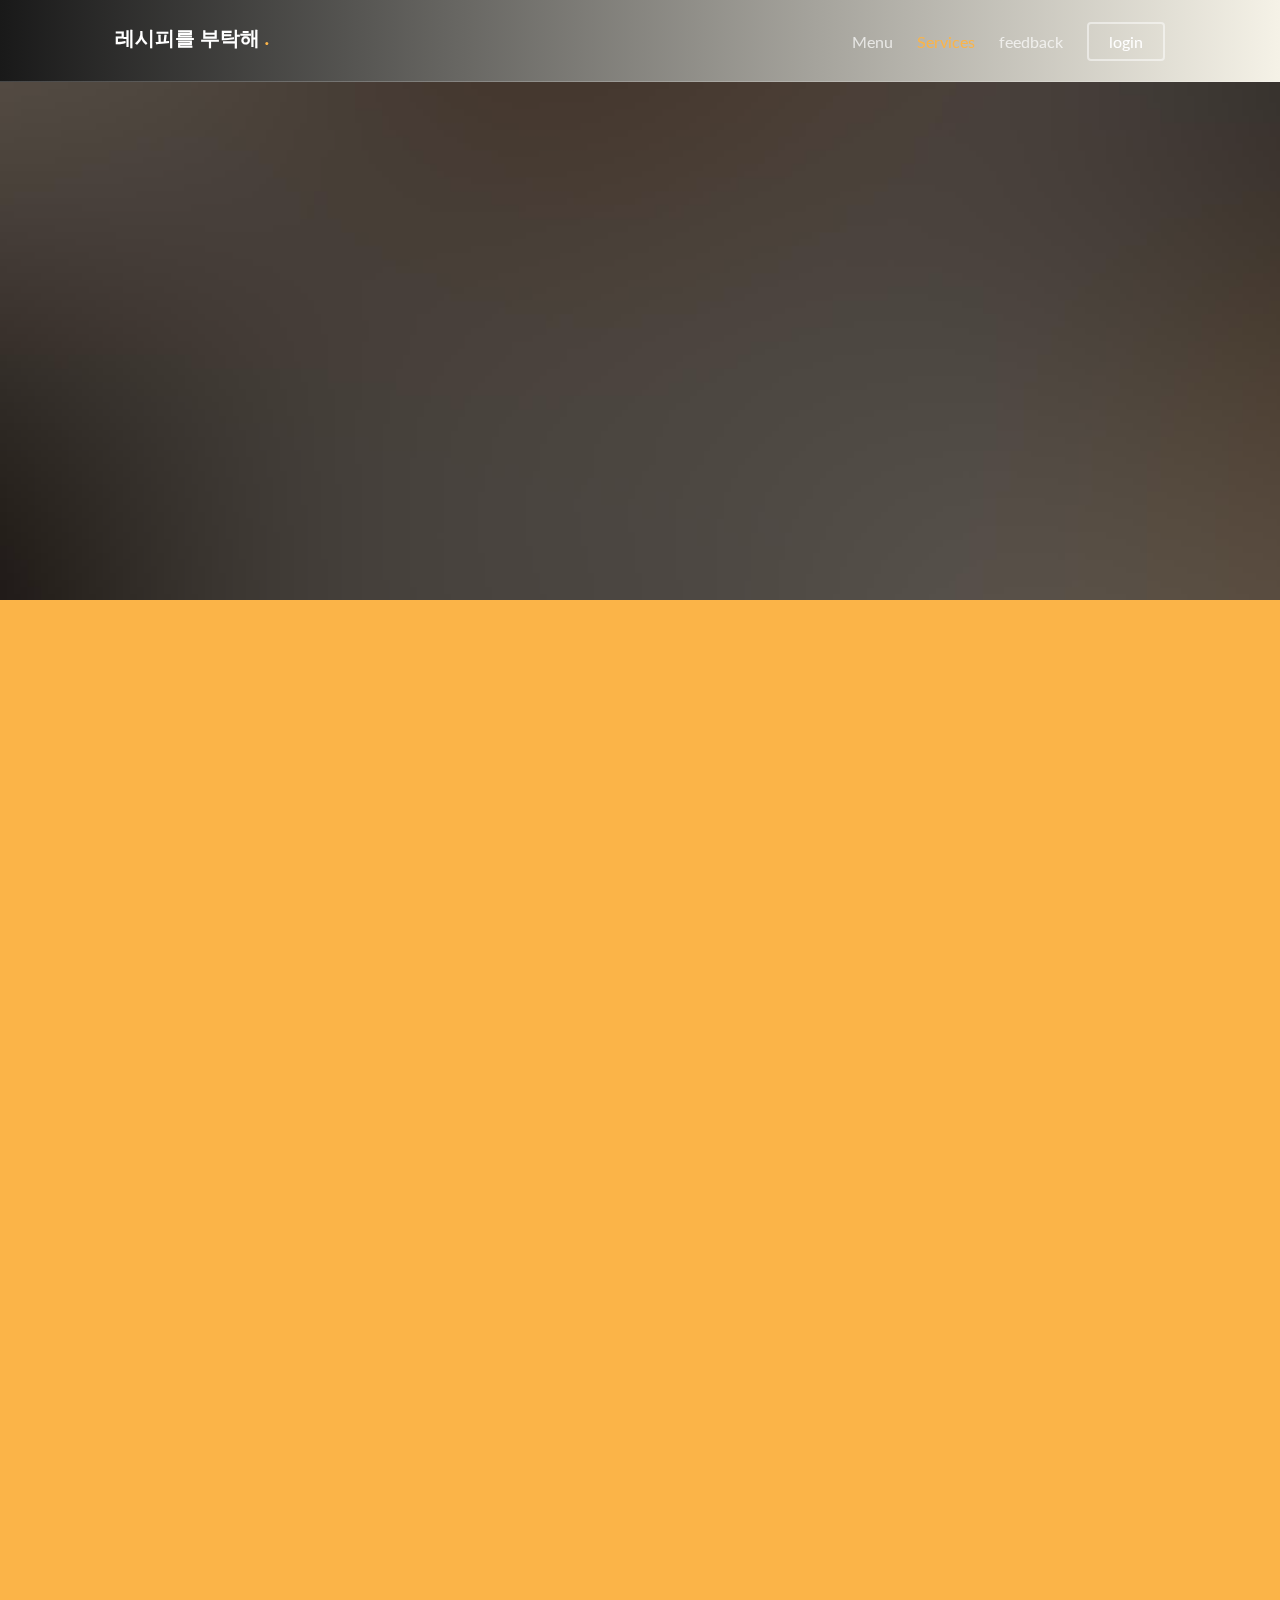
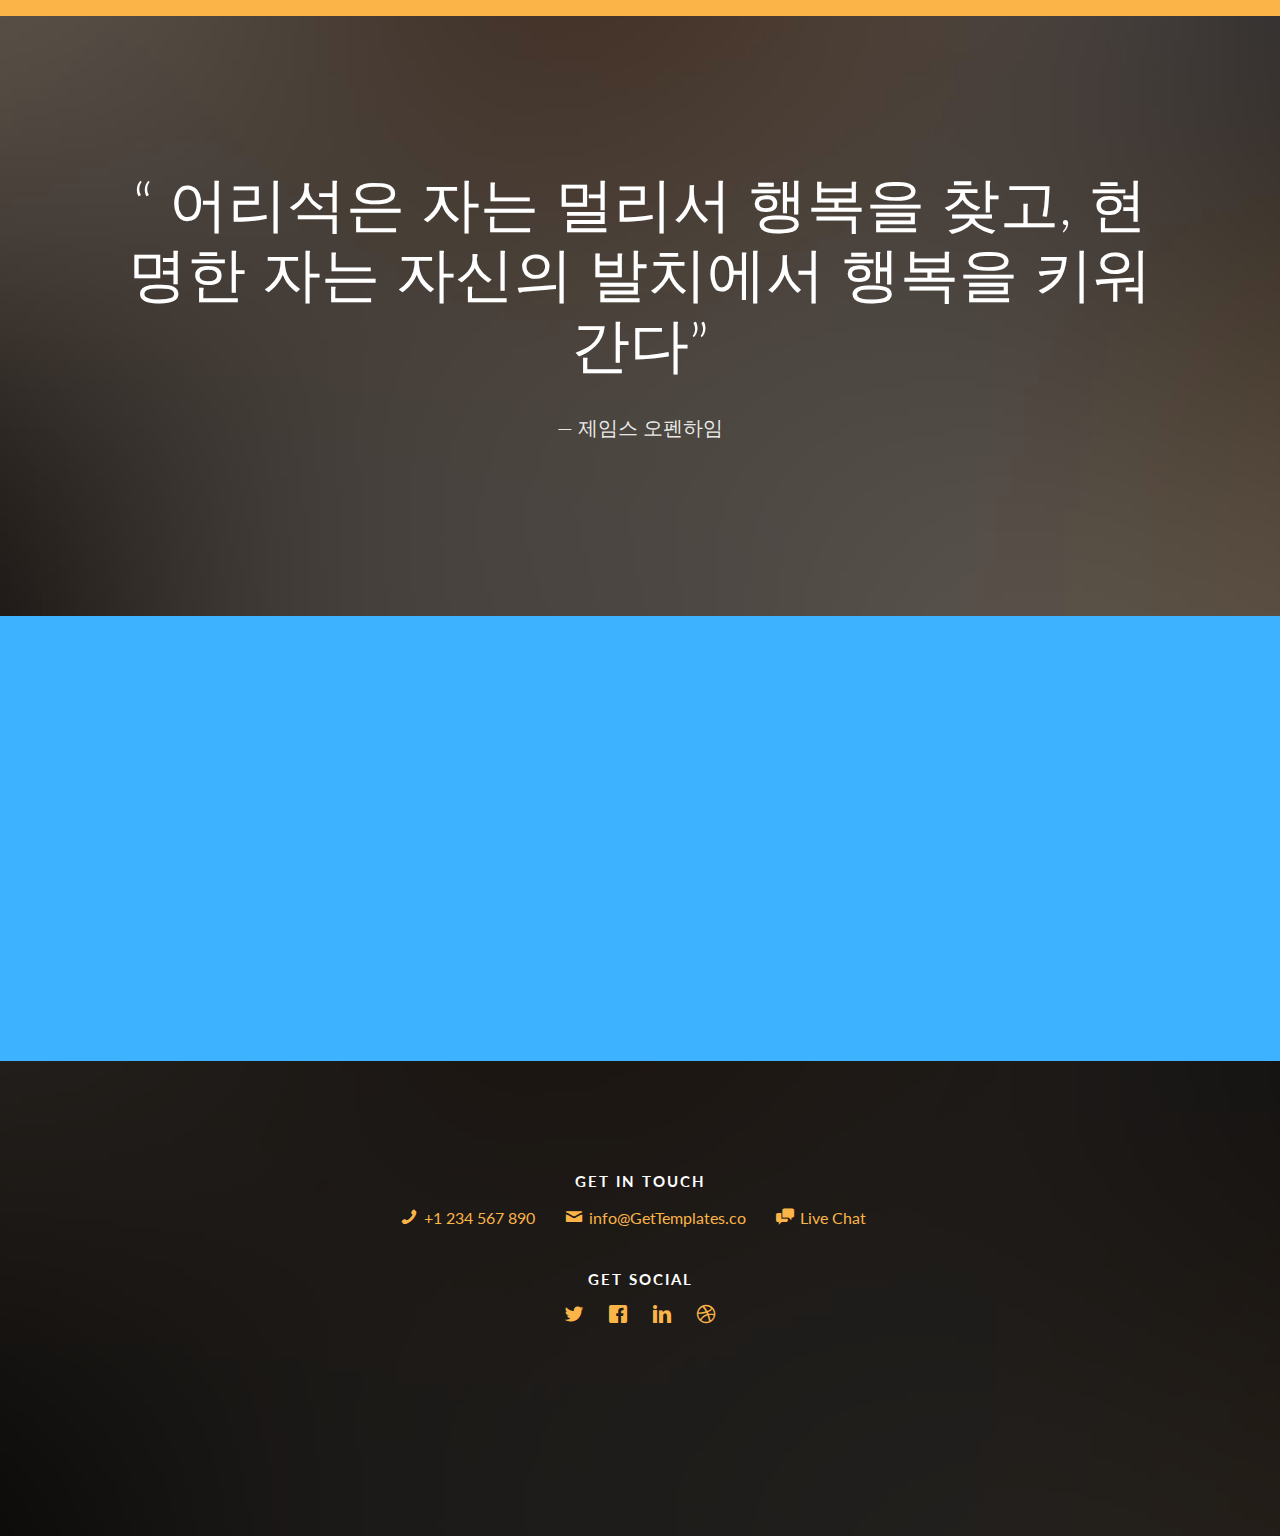
<file: loveRecipe/src/main/webapp/services.html>
<!DOCTYPE HTML>
<!--
	Aesthetic by gettemplates.co
	Twitter: http://twitter.com/gettemplateco
	URL: http://gettemplates.co
-->
<html>
	<head>
	<meta charset="utf-8">
	<meta http-equiv="X-UA-Compatible" content="IE=edge">
	<title>레시피를 부탁해 &mdash; Free Website Template, Free HTML5 Template by GetTemplates.co</title>
	<meta name="viewport" content="width=device-width, initial-scale=1">
	<meta name="description" content="Free HTML5 Website Template by GetTemplates.co" />
	<meta name="keywords" content="free website templates, free html5, free template, free bootstrap, free website template, html5, css3, mobile first, responsive" />
	<meta name="author" content="GetTemplates.co" />

  	<!-- Facebook and Twitter integration -->
	<meta property="og:title" content=""/>
	<meta property="og:image" content=""/>
	<meta property="og:url" content=""/>
	<meta property="og:site_name" content=""/>
	<meta property="og:description" content=""/>
	<meta name="twitter:title" content="" />
	<meta name="twitter:image" content="" />
	<meta name="twitter:url" content="" />
	<meta name="twitter:card" content="" />

	<link href="https://fonts.googleapis.com/css?family=Lato:300,400,700" rel="stylesheet">
	<link href="https://fonts.googleapis.com/css?family=Kaushan+Script" rel="stylesheet">
	
	<!-- Animate.css -->
	<link rel="stylesheet" href="css/animate.css">
	
	
	
	
	
	<!-- Icomoon Icon Fonts-->
	<link rel="stylesheet" href="css/icomoon.css">
	<!-- Themify Icons-->
	<link rel="stylesheet" href="css/themify-icons.css">
	<!-- Bootstrap  -->
	<link rel="stylesheet" href="css/bootstrap.css">

	<!-- Magnific Popup -->
	<link rel="stylesheet" href="css/magnific-popup.css">

	<!-- Bootstrap DateTimePicker -->
	<link rel="stylesheet" href="css/bootstrap-datetimepicker.min.css">



	<!-- Owl Carousel  -->
	<link rel="stylesheet" href="css/owl.carousel.min.css">
	<link rel="stylesheet" href="css/owl.theme.default.min.css">

	<!-- Theme style  -->
	<link rel="stylesheet" href="css/style.css">

	<!-- Modernizr JS -->
	<script src="js/modernizr-2.6.2.min.js"></script>
	<!-- FOR IE9 below -->
	<!--[if lt IE 9]>
	<script src="js/respond.min.js"></script>
	<![endif]-->

	</head>
	<body>
		
	<div class="gtco-loader"></div>
	
	<div id="page">

	
	<!-- <div class="page-inner"> -->
	<nav class="gtco-nav" role="navigation">
		<div class="gtco-container">
			
			<div class="row">
				<div class="col-sm-4 col-xs-12">
					<div id="gtco-logo"><a href="index.html">레시피를 부탁해 <em>.</em></a></div>
				</div>
				<div class="col-xs-8 text-right menu-1">
					<ul>
						<li><a href="menu.html">Menu</a></li>
						<li class="has-dropdown active">
							<a href="services.html">Services</a>
							<ul class="dropdown">
								<li><a href="refi.html">나만의 냉장고</a></li>
								<li><a href="mealplan.html">식단추천</a></li>
								<li><a href="newrecipe.html">레시피등록</a></li>
							</ul>
						</li>
						<li><a href="contact.html">feedback</a></li>
						<li class="btn-cta"><a href="index.html"><span>login</span></a></li>
					</ul>	
				</div>
			</div>
			
		</div>
	</nav>
	
	<header id="gtco-header" class="gtco-cover gtco-cover-sm" role="banner" style="background-image: url(images/img_bg_1.jpg)" data-stellar-background-ratio="0.5">
		<div class="overlay"></div>
		<div class="gtco-container">
			<div class="row">
				<div class="col-md-12 col-md-offset-0 text-center">
					

					<div class="row row-mt-15em">
						<div class="col-md-12 mt-text animate-box" data-animate-effect="fadeInUp">
							<span class="intro-text-small">Hand-crafted by <a href="http://gettemplates.co" target="_blank">GetTemplates.co</a></span>
							<h1 class="cursive-font">It's our pleasure to serve!</h1>	
						</div>
						
					</div>
							
					
				</div>
			</div>
		</div>
	</header>

	
	
	<div id="gtco-features">
		<div class="gtco-container">
			<div class="row">
				<div class="col-md-8 col-md-offset-2 text-center gtco-heading animate-box">
					<h2 class="cursive-font">Our Services</h2>
					<p>Dignissimos asperiores vitae velit veniam totam fuga molestias accusamus alias autem provident. Odit ab aliquam dolor eius.</p>
				</div>
			</div>
			<div class="row">
				<div class="col-md-4 col-sm-6">
					<div class="feature-center animate-box" data-animate-effect="fadeIn">
						<span class="icon">
							<i class="ti-crown"></i>
						</span>
						<h3>실시간 급상승 요리</h3>
						<p>실시간 급상승 요리 레시피 노출</p>
					</div>
				</div>
				<div class="col-md-4 col-sm-6">
					<div class="feature-center animate-box" data-animate-effect="fadeIn">
						<span class="icon">
							<i class="ti-apple"></i>
						</span>
						<h3>레시피추천</h3>
						<p>재료들을 조합하여 최적의 레시피 추천</p>
					</div>
				</div>
				<div class="col-md-4 col-sm-6">
					<div class="feature-center animate-box" data-animate-effect="fadeIn">
						<span class="icon">
							<i class="ti-check-box"></i>
						</span>
						<h3>식단짜기</h3>
						<p>추천받은 레시피를 활용하여 식단짜기</p>
					</div>
				</div>
				<div class="col-md-4 col-sm-6">
					<div class="feature-center animate-box" data-animate-effect="fadeIn">
						<span class="icon">
							<i class="ti-layout-grid2"></i>
						</span>
						<h3>나만의 냉장고</h3>
						<p>가지고잇는 재료 냉장고의 보관,관리기능</p>
					</div>
				</div>
				<div class="col-md-4 col-sm-6">
					<div class="feature-center animate-box" data-animate-effect="fadeIn">
						<span class="icon">
							<i class="ti-cloud-up"></i>
						</span>
						<h3>레시피 업로드</h3>
						<p>나만의 레시피 업로드기능</p>
					</div>
				</div>
				<div class="col-md-4 col-sm-6">
					<div class="feature-center animate-box" data-animate-effect="fadeIn">
						<span class="icon">
							<i class="ti-thumb-up"></i>
						</span>
						<h3>좋아요</h3>
						<p>레시피 활용 후 별점과 좋아요 남기기</p>
					</div>
				</div>

			</div>
		</div>
	</div>


	<div class="gtco-cover gtco-cover-sm" style="background-image: url(images/img_bg_1.jpg)"  data-stellar-background-ratio="0.5">
		<div class="overlay"></div>
		<div class="gtco-container text-center">
			<div class="display-t">
				<div class="display-tc">
					<h1>&ldquo; 어리석은 자는 멀리서 행복을 찾고, 현명한 자는 자신의 발치에서 행복을 키워간다&rdquo;</h1>
					<p>&mdash; 제임스 오펜하임</p>
				</div>	
			</div>
		</div>
	</div>

	<div id="gtco-subscribe">
		<div class="gtco-container">
			<div class="row animate-box">
				<div class="col-md-8 col-md-offset-2 text-center gtco-heading">
					<h2 class="cursive-font">Subscribe</h2>
					<p>Be the first to know about the new templates.</p>
				</div>
			</div>
			<div class="row animate-box">
				<div class="col-md-8 col-md-offset-2">
					<form class="form-inline">
						<div class="col-md-6 col-sm-6">
							<div class="form-group">
								<label for="email" class="sr-only">Email</label>
								<input type="email" class="form-control" id="email" placeholder="Your Email">
							</div>
						</div>
						<div class="col-md-6 col-sm-6">
							<button type="submit" class="btn btn-default btn-block">Subscribe</button>
						</div>
					</form>
				</div>
			</div>
		</div>
	</div>

	<footer id="gtco-footer" role="contentinfo" style="background-image: url(images/img_bg_1.jpg)" data-stellar-background-ratio="0.5">
		<div class="overlay"></div>
		<div class="gtco-container">
			<div class="row row-pb-md">

				

				
				<div class="col-md-12 text-center">
					<div class="gtco-widget">
						<h3>Get In Touch</h3>
						<ul class="gtco-quick-contact">
							<li><a href="#"><i class="icon-phone"></i> +1 234 567 890</a></li>
							<li><a href="#"><i class="icon-mail2"></i> info@GetTemplates.co</a></li>
							<li><a href="#"><i class="icon-chat"></i> Live Chat</a></li>
						</ul>
					</div>
					<div class="gtco-widget">
						<h3>Get Social</h3>
						<ul class="gtco-social-icons">
							<li><a href="#"><i class="icon-twitter"></i></a></li>
							<li><a href="#"><i class="icon-facebook"></i></a></li>
							<li><a href="#"><i class="icon-linkedin"></i></a></li>
							<li><a href="#"><i class="icon-dribbble"></i></a></li>
						</ul>
					</div>
				</div>

			

		</div>
	</footer>
	<!-- </div> -->

	</div>

	<div class="gototop js-top">
		<a href="#" class="js-gotop"><i class="icon-arrow-up"></i></a>
	</div>
	
	<!-- jQuery -->
	<script src="js/jquery.min.js"></script>
	<!-- jQuery Easing -->
	<script src="js/jquery.easing.1.3.js"></script>
	<!-- Bootstrap -->
	<script src="js/bootstrap.min.js"></script>
	<!-- Waypoints -->
	<script src="js/jquery.waypoints.min.js"></script>
	<!-- Carousel -->
	<script src="js/owl.carousel.min.js"></script>
	<!-- countTo -->
	<script src="js/jquery.countTo.js"></script>

	<!-- Stellar Parallax -->
	<script src="js/jquery.stellar.min.js"></script>

	<!-- Magnific Popup -->
	<script src="js/jquery.magnific-popup.min.js"></script>
	<script src="js/magnific-popup-options.js"></script>
	
	<script src="js/moment.min.js"></script>
	<script src="js/bootstrap-datetimepicker.min.js"></script>


	<!-- Main -->
	<script src="js/main.js"></script>

	</body>
</html>
</file>
<file: loveRecipe/src/main/webapp/css/icomoon.css>
@font-face {
  font-family: 'icomoon';
  src:  url('../fonts/icomoon/icomoon.eot?6iuir');
  src:  url('../fonts/icomoon/icomoon.eot?6iuir#iefix') format('embedded-opentype'),
    url('../fonts/icomoon/icomoon.ttf?6iuir') format('truetype'),
    url('../fonts/icomoon/icomoon.woff?6iuir') format('woff'),
    url('../fonts/icomoon/icomoon.svg?6iuir#icomoon') format('svg');
  font-weight: normal;
  font-style: normal;
}

[class^="icon-"], [class*=" icon-"] {
  /* use !important to prevent issues with browser extensions that change fonts */
  font-family: 'icomoon' !important;
  speak: none;
  font-style: normal;
  font-weight: normal;
  font-variant: normal;
  text-transform: none;
  line-height: 1;

  /* Better Font Rendering =========== */
  -webkit-font-smoothing: antialiased;
  -moz-osx-font-smoothing: grayscale;
}

.icon-eye:before {
  content: "\e000";
}
.icon-paper-clip:before {
  content: "\e001";
}
.icon-mail:before {
  content: "\e002";
}
.icon-toggle:before {
  content: "\e003";
}
.icon-layout:before {
  content: "\e004";
}
.icon-link:before {
  content: "\e005";
}
.icon-bell:before {
  content: "\e006";
}
.icon-lock:before {
  content: "\e007";
}
.icon-unlock:before {
  content: "\e008";
}
.icon-ribbon:before {
  content: "\e009";
}
.icon-image:before {
  content: "\e010";
}
.icon-signal:before {
  content: "\e011";
}
.icon-target:before {
  content: "\e012";
}
.icon-clipboard:before {
  content: "\e013";
}
.icon-clock:before {
  content: "\e014";
}
.icon-watch:before {
  content: "\e015";
}
.icon-air-play:before {
  content: "\e016";
}
.icon-camera:before {
  content: "\e017";
}
.icon-video:before {
  content: "\e018";
}
.icon-disc:before {
  content: "\e019";
}
.icon-printer:before {
  content: "\e020";
}
.icon-monitor:before {
  content: "\e021";
}
.icon-server:before {
  content: "\e022";
}
.icon-cog:before {
  content: "\e023";
}
.icon-heart:before {
  content: "\e024";
}
.icon-paragraph:before {
  content: "\e025";
}
.icon-align-justify:before {
  content: "\e026";
}
.icon-align-left:before {
  content: "\e027";
}
.icon-align-center:before {
  content: "\e028";
}
.icon-align-right:before {
  content: "\e029";
}
.icon-book:before {
  content: "\e030";
}
.icon-layers:before {
  content: "\e031";
}
.icon-stack:before {
  content: "\e032";
}
.icon-stack-2:before {
  content: "\e033";
}
.icon-paper:before {
  content: "\e034";
}
.icon-paper-stack:before {
  content: "\e035";
}
.icon-search:before {
  content: "\e036";
}
.icon-zoom-in:before {
  content: "\e037";
}
.icon-zoom-out:before {
  content: "\e038";
}
.icon-reply:before {
  content: "\e039";
}
.icon-circle-plus:before {
  content: "\e040";
}
.icon-circle-minus:before {
  content: "\e041";
}
.icon-circle-check:before {
  content: "\e042";
}
.icon-circle-cross:before {
  content: "\e043";
}
.icon-square-plus:before {
  content: "\e044";
}
.icon-square-minus:before {
  content: "\e045";
}
.icon-square-check:before {
  content: "\e046";
}
.icon-square-cross:before {
  content: "\e047";
}
.icon-microphone:before {
  content: "\e048";
}
.icon-record:before {
  content: "\e049";
}
.icon-skip-back:before {
  content: "\e050";
}
.icon-rewind:before {
  content: "\e051";
}
.icon-play:before {
  content: "\e052";
}
.icon-pause:before {
  content: "\e053";
}
.icon-stop:before {
  content: "\e054";
}
.icon-fast-forward:before {
  content: "\e055";
}
.icon-skip-forward:before {
  content: "\e056";
}
.icon-shuffle:before {
  content: "\e057";
}
.icon-repeat:before {
  content: "\e058";
}
.icon-folder:before {
  content: "\e059";
}
.icon-umbrella:before {
  content: "\e060";
}
.icon-moon:before {
  content: "\e061";
}
.icon-thermometer:before {
  content: "\e062";
}
.icon-drop:before {
  content: "\e063";
}
.icon-sun:before {
  content: "\e064";
}
.icon-cloud:before {
  content: "\e065";
}
.icon-cloud-upload:before {
  content: "\e066";
}
.icon-cloud-download:before {
  content: "\e067";
}
.icon-upload:before {
  content: "\e068";
}
.icon-download:before {
  content: "\e069";
}
.icon-location:before {
  content: "\e070";
}
.icon-location-2:before {
  content: "\e071";
}
.icon-map:before {
  content: "\e072";
}
.icon-battery:before {
  content: "\e073";
}
.icon-head:before {
  content: "\e074";
}
.icon-briefcase:before {
  content: "\e075";
}
.icon-speech-bubble:before {
  content: "\e076";
}
.icon-anchor:before {
  content: "\e077";
}
.icon-globe:before {
  content: "\e078";
}
.icon-box:before {
  content: "\e079";
}
.icon-reload:before {
  content: "\e080";
}
.icon-share:before {
  content: "\e081";
}
.icon-marquee:before {
  content: "\e082";
}
.icon-marquee-plus:before {
  content: "\e083";
}
.icon-marquee-minus:before {
  content: "\e084";
}
.icon-tag:before {
  content: "\e085";
}
.icon-power:before {
  content: "\e086";
}
.icon-command:before {
  content: "\e087";
}
.icon-alt:before {
  content: "\e088";
}
.icon-esc:before {
  content: "\e089";
}
.icon-bar-graph:before {
  content: "\e090";
}
.icon-bar-graph-2:before {
  content: "\e091";
}
.icon-pie-graph:before {
  content: "\e092";
}
.icon-star:before {
  content: "\e093";
}
.icon-arrow-left:before {
  content: "\e094";
}
.icon-arrow-right:before {
  content: "\e095";
}
.icon-arrow-up:before {
  content: "\e096";
}
.icon-arrow-down:before {
  content: "\e097";
}
.icon-volume:before {
  content: "\e098";
}
.icon-mute:before {
  content: "\e099";
}
.icon-content-right:before {
  content: "\e100";
}
.icon-content-left:before {
  content: "\e101";
}
.icon-grid:before {
  content: "\e102";
}
.icon-grid-2:before {
  content: "\e103";
}
.icon-columns:before {
  content: "\e104";
}
.icon-loader:before {
  content: "\e105";
}
.icon-bag:before {
  content: "\e106";
}
.icon-ban:before {
  content: "\e107";
}
.icon-flag:before {
  content: "\e108";
}
.icon-trash:before {
  content: "\e109";
}
.icon-expand:before {
  content: "\e110";
}
.icon-contract:before {
  content: "\e111";
}
.icon-maximize:before {
  content: "\e112";
}
.icon-minimize:before {
  content: "\e113";
}
.icon-plus:before {
  content: "\e114";
}
.icon-minus:before {
  content: "\e115";
}
.icon-check:before {
  content: "\e116";
}
.icon-cross:before {
  content: "\e117";
}
.icon-move:before {
  content: "\e118";
}
.icon-delete:before {
  content: "\e119";
}
.icon-menu:before {
  content: "\e120";
}
.icon-archive:before {
  content: "\e121";
}
.icon-inbox:before {
  content: "\e122";
}
.icon-outbox:before {
  content: "\e123";
}
.icon-file:before {
  content: "\e124";
}
.icon-file-add:before {
  content: "\e125";
}
.icon-file-subtract:before {
  content: "\e126";
}
.icon-help:before {
  content: "\e127";
}
.icon-open:before {
  content: "\e128";
}
.icon-ellipsis:before {
  content: "\e129";
}
.icon-add-to-list:before {
  content: "\e900";
}
.icon-classic-computer:before {
  content: "\e901";
}
.icon-controller-fast-backward:before {
  content: "\e902";
}
.icon-creative-commons-attribution:before {
  content: "\e903";
}
.icon-creative-commons-noderivs:before {
  content: "\e904";
}
.icon-creative-commons-noncommercial-eu:before {
  content: "\e905";
}
.icon-creative-commons-noncommercial-us:before {
  content: "\e906";
}
.icon-creative-commons-public-domain:before {
  content: "\e907";
}
.icon-creative-commons-remix:before {
  content: "\e908";
}
.icon-creative-commons-share:before {
  content: "\e909";
}
.icon-creative-commons-sharealike:before {
  content: "\e90a";
}
.icon-creative-commons:before {
  content: "\e90b";
}
.icon-document-landscape:before {
  content: "\e90c";
}
.icon-remove-user:before {
  content: "\e90d";
}
.icon-warning:before {
  content: "\e90e";
}
.icon-arrow-bold-down:before {
  content: "\e90f";
}
.icon-arrow-bold-left:before {
  content: "\e910";
}
.icon-arrow-bold-right:before {
  content: "\e911";
}
.icon-arrow-bold-up:before {
  content: "\e912";
}
.icon-arrow-down2:before {
  content: "\e913";
}
.icon-arrow-left2:before {
  content: "\e914";
}
.icon-arrow-long-down:before {
  content: "\e915";
}
.icon-arrow-long-left:before {
  content: "\e916";
}
.icon-arrow-long-right:before {
  content: "\e917";
}
.icon-arrow-long-up:before {
  content: "\e918";
}
.icon-arrow-right2:before {
  content: "\e919";
}
.icon-arrow-up2:before {
  content: "\e91a";
}
.icon-arrow-with-circle-down:before {
  content: "\e91b";
}
.icon-arrow-with-circle-left:before {
  content: "\e91c";
}
.icon-arrow-with-circle-right:before {
  content: "\e91d";
}
.icon-arrow-with-circle-up:before {
  content: "\e91e";
}
.icon-bookmark:before {
  content: "\e91f";
}
.icon-bookmarks:before {
  content: "\e920";
}
.icon-chevron-down:before {
  content: "\e921";
}
.icon-chevron-left:before {
  content: "\e922";
}
.icon-chevron-right:before {
  content: "\e923";
}
.icon-chevron-small-down:before {
  content: "\e924";
}
.icon-chevron-small-left:before {
  content: "\e925";
}
.icon-chevron-small-right:before {
  content: "\e926";
}
.icon-chevron-small-up:before {
  content: "\e927";
}
.icon-chevron-thin-down:before {
  content: "\e928";
}
.icon-chevron-thin-left:before {
  content: "\e929";
}
.icon-chevron-thin-right:before {
  content: "\e92a";
}
.icon-chevron-thin-up:before {
  content: "\e92b";
}
.icon-chevron-up:before {
  content: "\e92c";
}
.icon-chevron-with-circle-down:before {
  content: "\e92d";
}
.icon-chevron-with-circle-left:before {
  content: "\e92e";
}
.icon-chevron-with-circle-right:before {
  content: "\e92f";
}
.icon-chevron-with-circle-up:before {
  content: "\e930";
}
.icon-cloud2:before {
  content: "\e931";
}
.icon-controller-fast-forward:before {
  content: "\e932";
}
.icon-controller-jump-to-start:before {
  content: "\e933";
}
.icon-controller-next:before {
  content: "\e934";
}
.icon-controller-paus:before {
  content: "\e935";
}
.icon-controller-play:before {
  content: "\e936";
}
.icon-controller-record:before {
  content: "\e937";
}
.icon-controller-stop:before {
  content: "\e938";
}
.icon-controller-volume:before {
  content: "\e939";
}
.icon-dot-single:before {
  content: "\e93a";
}
.icon-dots-three-horizontal:before {
  content: "\e93b";
}
.icon-dots-three-vertical:before {
  content: "\e93c";
}
.icon-dots-two-horizontal:before {
  content: "\e93d";
}
.icon-dots-two-vertical:before {
  content: "\e93e";
}
.icon-download2:before {
  content: "\e93f";
}
.icon-emoji-flirt:before {
  content: "\e940";
}
.icon-flow-branch:before {
  content: "\e941";
}
.icon-flow-cascade:before {
  content: "\e942";
}
.icon-flow-line:before {
  content: "\e943";
}
.icon-flow-parallel:before {
  content: "\e944";
}
.icon-flow-tree:before {
  content: "\e945";
}
.icon-install:before {
  content: "\e946";
}
.icon-layers2:before {
  content: "\e947";
}
.icon-open-book:before {
  content: "\e948";
}
.icon-resize-100:before {
  content: "\e949";
}
.icon-resize-full-screen:before {
  content: "\e94a";
}
.icon-save:before {
  content: "\e94b";
}
.icon-select-arrows:before {
  content: "\e94c";
}
.icon-sound-mute:before {
  content: "\e94d";
}
.icon-sound:before {
  content: "\e94e";
}
.icon-trash2:before {
  content: "\e94f";
}
.icon-triangle-down:before {
  content: "\e950";
}
.icon-triangle-left:before {
  content: "\e951";
}
.icon-triangle-right:before {
  content: "\e952";
}
.icon-triangle-up:before {
  content: "\e953";
}
.icon-uninstall:before {
  content: "\e954";
}
.icon-upload-to-cloud:before {
  content: "\e955";
}
.icon-upload2:before {
  content: "\e956";
}
.icon-add-user:before {
  content: "\e957";
}
.icon-address:before {
  content: "\e958";
}
.icon-adjust:before {
  content: "\e959";
}
.icon-air:before {
  content: "\e95a";
}
.icon-aircraft-landing:before {
  content: "\e95b";
}
.icon-aircraft-take-off:before {
  content: "\e95c";
}
.icon-aircraft:before {
  content: "\e95d";
}
.icon-align-bottom:before {
  content: "\e95e";
}
.icon-align-horizontal-middle:before {
  content: "\e95f";
}
.icon-align-left2:before {
  content: "\e960";
}
.icon-align-right2:before {
  content: "\e961";
}
.icon-align-top:before {
  content: "\e962";
}
.icon-align-vertical-middle:before {
  content: "\e963";
}
.icon-archive2:before {
  content: "\e964";
}
.icon-area-graph:before {
  content: "\e965";
}
.icon-attachment:before {
  content: "\e966";
}
.icon-awareness-ribbon:before {
  content: "\e967";
}
.icon-back-in-time:before {
  content: "\e968";
}
.icon-back:before {
  content: "\e969";
}
.icon-bar-graph2:before {
  content: "\e96a";
}
.icon-battery2:before {
  content: "\e96b";
}
.icon-beamed-note:before {
  content: "\e96c";
}
.icon-bell2:before {
  content: "\e96d";
}
.icon-blackboard:before {
  content: "\e96e";
}
.icon-block:before {
  content: "\e96f";
}
.icon-book2:before {
  content: "\e970";
}
.icon-bowl:before {
  content: "\e971";
}
.icon-box2:before {
  content: "\e972";
}
.icon-briefcase2:before {
  content: "\e973";
}
.icon-browser:before {
  content: "\e974";
}
.icon-brush:before {
  content: "\e975";
}
.icon-bucket:before {
  content: "\e976";
}
.icon-cake:before {
  content: "\e977";
}
.icon-calculator:before {
  content: "\e978";
}
.icon-calendar:before {
  content: "\e979";
}
.icon-camera2:before {
  content: "\e97a";
}
.icon-ccw:before {
  content: "\e97b";
}
.icon-chat:before {
  content: "\e97c";
}
.icon-check2:before {
  content: "\e97d";
}
.icon-circle-with-cross:before {
  content: "\e97e";
}
.icon-circle-with-minus:before {
  content: "\e97f";
}
.icon-circle-with-plus:before {
  content: "\e980";
}
.icon-circle:before {
  content: "\e981";
}
.icon-circular-graph:before {
  content: "\e982";
}
.icon-clapperboard:before {
  content: "\e983";
}
.icon-clipboard2:before {
  content: "\e984";
}
.icon-clock2:before {
  content: "\e985";
}
.icon-code:before {
  content: "\e986";
}
.icon-cog2:before {
  content: "\e987";
}
.icon-colours:before {
  content: "\e988";
}
.icon-compass:before {
  content: "\e989";
}
.icon-copy:before {
  content: "\e98a";
}
.icon-credit-card:before {
  content: "\e98b";
}
.icon-credit:before {
  content: "\e98c";
}
.icon-cross2:before {
  content: "\e98d";
}
.icon-cup:before {
  content: "\e98e";
}
.icon-cw:before {
  content: "\e98f";
}
.icon-cycle:before {
  content: "\e990";
}
.icon-database:before {
  content: "\e991";
}
.icon-dial-pad:before {
  content: "\e992";
}
.icon-direction:before {
  content: "\e993";
}
.icon-document:before {
  content: "\e994";
}
.icon-documents:before {
  content: "\e995";
}
.icon-drink:before {
  content: "\e996";
}
.icon-drive:before {
  content: "\e997";
}
.icon-drop2:before {
  content: "\e998";
}
.icon-edit:before {
  content: "\e999";
}
.icon-email:before {
  content: "\e99a";
}
.icon-emoji-happy:before {
  content: "\e99b";
}
.icon-emoji-neutral:before {
  content: "\e99c";
}
.icon-emoji-sad:before {
  content: "\e99d";
}
.icon-erase:before {
  content: "\e99e";
}
.icon-eraser:before {
  content: "\e99f";
}
.icon-export:before {
  content: "\e9a0";
}
.icon-eye2:before {
  content: "\e9a1";
}
.icon-feather:before {
  content: "\e9a2";
}
.icon-flag2:before {
  content: "\e9a3";
}
.icon-flash:before {
  content: "\e9a4";
}
.icon-flashlight:before {
  content: "\e9a5";
}
.icon-flat-brush:before {
  content: "\e9a6";
}
.icon-folder-images:before {
  content: "\e9a7";
}
.icon-folder-music:before {
  content: "\e9a8";
}
.icon-folder-video:before {
  content: "\e9a9";
}
.icon-folder2:before {
  content: "\e9aa";
}
.icon-forward:before {
  content: "\e9ab";
}
.icon-funnel:before {
  content: "\e9ac";
}
.icon-game-controller:before {
  content: "\e9ad";
}
.icon-gauge:before {
  content: "\e9ae";
}
.icon-globe2:before {
  content: "\e9af";
}
.icon-graduation-cap:before {
  content: "\e9b0";
}
.icon-grid2:before {
  content: "\e9b1";
}
.icon-hair-cross:before {
  content: "\e9b2";
}
.icon-hand:before {
  content: "\e9b3";
}
.icon-heart-outlined:before {
  content: "\e9b4";
}
.icon-heart2:before {
  content: "\e9b5";
}
.icon-help-with-circle:before {
  content: "\e9b6";
}
.icon-help2:before {
  content: "\e9b7";
}
.icon-home:before {
  content: "\e9b8";
}
.icon-hour-glass:before {
  content: "\e9b9";
}
.icon-image-inverted:before {
  content: "\e9ba";
}
.icon-image2:before {
  content: "\e9bb";
}
.icon-images:before {
  content: "\e9bc";
}
.icon-inbox2:before {
  content: "\e9bd";
}
.icon-infinity:before {
  content: "\e9be";
}
.icon-info-with-circle:before {
  content: "\e9bf";
}
.icon-info:before {
  content: "\e9c0";
}
.icon-key:before {
  content: "\e9c1";
}
.icon-keyboard:before {
  content: "\e9c2";
}
.icon-lab-flask:before {
  content: "\e9c3";
}
.icon-landline:before {
  content: "\e9c4";
}
.icon-language:before {
  content: "\e9c5";
}
.icon-laptop:before {
  content: "\e9c6";
}
.icon-leaf:before {
  content: "\e9c7";
}
.icon-level-down:before {
  content: "\e9c8";
}
.icon-level-up:before {
  content: "\e9c9";
}
.icon-lifebuoy:before {
  content: "\e9ca";
}
.icon-light-bulb:before {
  content: "\e9cb";
}
.icon-light-down:before {
  content: "\e9cc";
}
.icon-light-up:before {
  content: "\e9cd";
}
.icon-line-graph:before {
  content: "\e9ce";
}
.icon-link2:before {
  content: "\e9cf";
}
.icon-list:before {
  content: "\e9d0";
}
.icon-location-pin:before {
  content: "\e9d1";
}
.icon-location2:before {
  content: "\e9d2";
}
.icon-lock-open:before {
  content: "\e9d3";
}
.icon-lock2:before {
  content: "\e9d4";
}
.icon-log-out:before {
  content: "\e9d5";
}
.icon-login:before {
  content: "\e9d6";
}
.icon-loop:before {
  content: "\e9d7";
}
.icon-magnet:before {
  content: "\e9d8";
}
.icon-magnifying-glass:before {
  content: "\e9d9";
}
.icon-mail2:before {
  content: "\e9da";
}
.icon-man:before {
  content: "\e9db";
}
.icon-map2:before {
  content: "\e9dc";
}
.icon-mask:before {
  content: "\e9dd";
}
.icon-medal:before {
  content: "\e9de";
}
.icon-megaphone:before {
  content: "\e9df";
}
.icon-menu2:before {
  content: "\e9e0";
}
.icon-message:before {
  content: "\e9e1";
}
.icon-mic:before {
  content: "\e9e2";
}
.icon-minus2:before {
  content: "\e9e3";
}
.icon-mobile:before {
  content: "\e9e4";
}
.icon-modern-mic:before {
  content: "\e9e5";
}
.icon-moon2:before {
  content: "\e9e6";
}
.icon-mouse:before {
  content: "\e9e7";
}
.icon-music:before {
  content: "\e9e8";
}
.icon-network:before {
  content: "\e9e9";
}
.icon-new-message:before {
  content: "\e9ea";
}
.icon-new:before {
  content: "\e9eb";
}
.icon-news:before {
  content: "\e9ec";
}
.icon-note:before {
  content: "\e9ed";
}
.icon-notification:before {
  content: "\e9ee";
}
.icon-old-mobile:before {
  content: "\e9ef";
}
.icon-old-phone:before {
  content: "\e9f0";
}
.icon-palette:before {
  content: "\e9f1";
}
.icon-paper-plane:before {
  content: "\e9f2";
}
.icon-pencil:before {
  content: "\e9f3";
}
.icon-phone:before {
  content: "\e9f4";
}
.icon-pie-chart:before {
  content: "\e9f5";
}
.icon-pin:before {
  content: "\e9f6";
}
.icon-plus2:before {
  content: "\e9f7";
}
.icon-popup:before {
  content: "\e9f8";
}
.icon-power-plug:before {
  content: "\e9f9";
}
.icon-price-ribbon:before {
  content: "\e9fa";
}
.icon-price-tag:before {
  content: "\e9fb";
}
.icon-print:before {
  content: "\e9fc";
}
.icon-progress-empty:before {
  content: "\e9fd";
}
.icon-progress-full:before {
  content: "\e9fe";
}
.icon-progress-one:before {
  content: "\e9ff";
}
.icon-progress-two:before {
  content: "\ea00";
}
.icon-publish:before {
  content: "\ea01";
}
.icon-quote:before {
  content: "\ea02";
}
.icon-radio:before {
  content: "\ea03";
}
.icon-reply-all:before {
  content: "\ea04";
}
.icon-reply2:before {
  content: "\ea05";
}
.icon-retweet:before {
  content: "\ea06";
}
.icon-rocket:before {
  content: "\ea07";
}
.icon-round-brush:before {
  content: "\ea08";
}
.icon-rss:before {
  content: "\ea09";
}
.icon-ruler:before {
  content: "\ea0a";
}
.icon-scissors:before {
  content: "\ea0b";
}
.icon-share-alternitive:before {
  content: "\ea0c";
}
.icon-share2:before {
  content: "\ea0d";
}
.icon-shareable:before {
  content: "\ea0e";
}
.icon-shield:before {
  content: "\ea0f";
}
.icon-shop:before {
  content: "\ea10";
}
.icon-shopping-bag:before {
  content: "\ea11";
}
.icon-shopping-basket:before {
  content: "\ea12";
}
.icon-shopping-cart:before {
  content: "\ea13";
}
.icon-shuffle2:before {
  content: "\ea14";
}
.icon-signal2:before {
  content: "\ea15";
}
.icon-sound-mix:before {
  content: "\ea16";
}
.icon-sports-club:before {
  content: "\ea17";
}
.icon-spreadsheet:before {
  content: "\ea18";
}
.icon-squared-cross:before {
  content: "\ea19";
}
.icon-squared-minus:before {
  content: "\ea1a";
}
.icon-squared-plus:before {
  content: "\ea1b";
}
.icon-star-outlined:before {
  content: "\ea1c";
}
.icon-star2:before {
  content: "\ea1d";
}
.icon-stopwatch:before {
  content: "\ea1e";
}
.icon-suitcase:before {
  content: "\ea1f";
}
.icon-swap:before {
  content: "\ea20";
}
.icon-sweden:before {
  content: "\ea21";
}
.icon-switch:before {
  content: "\ea22";
}
.icon-tablet:before {
  content: "\ea23";
}
.icon-tag2:before {
  content: "\ea24";
}
.icon-text-document-inverted:before {
  content: "\ea25";
}
.icon-text-document:before {
  content: "\ea26";
}
.icon-text:before {
  content: "\ea27";
}
.icon-thermometer2:before {
  content: "\ea28";
}
.icon-thumbs-down:before {
  content: "\ea29";
}
.icon-thumbs-up:before {
  content: "\ea2a";
}
.icon-thunder-cloud:before {
  content: "\ea2b";
}
.icon-ticket:before {
  content: "\ea2c";
}
.icon-time-slot:before {
  content: "\ea2d";
}
.icon-tools:before {
  content: "\ea2e";
}
.icon-traffic-cone:before {
  content: "\ea2f";
}
.icon-tree:before {
  content: "\ea30";
}
.icon-trophy:before {
  content: "\ea31";
}
.icon-tv:before {
  content: "\ea32";
}
.icon-typing:before {
  content: "\ea33";
}
.icon-unread:before {
  content: "\ea34";
}
.icon-untag:before {
  content: "\ea35";
}
.icon-user:before {
  content: "\ea36";
}
.icon-users:before {
  content: "\ea37";
}
.icon-v-card:before {
  content: "\ea38";
}
.icon-video2:before {
  content: "\ea39";
}
.icon-vinyl:before {
  content: "\ea3a";
}
.icon-voicemail:before {
  content: "\ea3b";
}
.icon-wallet:before {
  content: "\ea3c";
}
.icon-water:before {
  content: "\ea3d";
}
.icon-px-with-circle:before {
  content: "\ea3e";
}
.icon-px:before {
  content: "\ea3f";
}
.icon-basecamp:before {
  content: "\ea40";
}
.icon-behance:before {
  content: "\ea41";
}
.icon-creative-cloud:before {
  content: "\ea42";
}
.icon-dropbox:before {
  content: "\ea43";
}
.icon-evernote:before {
  content: "\ea44";
}
.icon-flattr:before {
  content: "\ea45";
}
.icon-foursquare:before {
  content: "\ea46";
}
.icon-google-drive:before {
  content: "\ea47";
}
.icon-google-hangouts:before {
  content: "\ea48";
}
.icon-grooveshark:before {
  content: "\ea49";
}
.icon-icloud:before {
  content: "\ea4a";
}
.icon-mixi:before {
  content: "\ea4b";
}
.icon-onedrive:before {
  content: "\ea4c";
}
.icon-paypal:before {
  content: "\ea4d";
}
.icon-picasa:before {
  content: "\ea4e";
}
.icon-qq:before {
  content: "\ea4f";
}
.icon-rdio-with-circle:before {
  content: "\ea50";
}
.icon-renren:before {
  content: "\ea51";
}
.icon-scribd:before {
  content: "\ea52";
}
.icon-sina-weibo:before {
  content: "\ea53";
}
.icon-skype-with-circle:before {
  content: "\ea54";
}
.icon-skype:before {
  content: "\ea55";
}
.icon-slideshare:before {
  content: "\ea56";
}
.icon-smashing:before {
  content: "\ea57";
}
.icon-soundcloud:before {
  content: "\ea58";
}
.icon-spotify-with-circle:before {
  content: "\ea59";
}
.icon-spotify:before {
  content: "\ea5a";
}
.icon-swarm:before {
  content: "\ea5b";
}
.icon-vine-with-circle:before {
  content: "\ea5c";
}
.icon-vine:before {
  content: "\ea5d";
}
.icon-vk-alternitive:before {
  content: "\ea5e";
}
.icon-vk-with-circle:before {
  content: "\ea5f";
}
.icon-vk:before {
  content: "\ea60";
}
.icon-xing-with-circle:before {
  content: "\ea61";
}
.icon-xing:before {
  content: "\ea62";
}
.icon-yelp:before {
  content: "\ea63";
}
.icon-dribbble-with-circle:before {
  content: "\ea64";
}
.icon-dribbble:before {
  content: "\ea65";
}
.icon-facebook-with-circle:before {
  content: "\ea66";
}
.icon-facebook:before {
  content: "\ea67";
}
.icon-flickr-with-circle:before {
  content: "\ea68";
}
.icon-flickr:before {
  content: "\ea69";
}
.icon-github-with-circle:before {
  content: "\ea6a";
}
.icon-github:before {
  content: "\ea6b";
}
.icon-google-with-circle:before {
  content: "\ea6c";
}
.icon-google:before {
  content: "\ea6d";
}
.icon-instagram-with-circle:before {
  content: "\ea6e";
}
.icon-instagram:before {
  content: "\ea6f";
}
.icon-lastfm-with-circle:before {
  content: "\ea70";
}
.icon-lastfm:before {
  content: "\ea71";
}
.icon-linkedin-with-circle:before {
  content: "\ea72";
}
.icon-linkedin:before {
  content: "\ea73";
}
.icon-pinterest-with-circle:before {
  content: "\ea74";
}
.icon-pinterest:before {
  content: "\ea75";
}
.icon-rdio:before {
  content: "\ea76";
}
.icon-stumbleupon-with-circle:before {
  content: "\ea77";
}
.icon-stumbleupon:before {
  content: "\ea78";
}
.icon-tumblr-with-circle:before {
  content: "\ea79";
}
.icon-tumblr:before {
  content: "\ea7a";
}
.icon-twitter-with-circle:before {
  content: "\ea7b";
}
.icon-twitter:before {
  content: "\ea7c";
}
.icon-vimeo-with-circle:before {
  content: "\ea7d";
}
.icon-vimeo:before {
  content: "\ea7e";
}
.icon-youtube-with-circle:before {
  content: "\ea7f";
}
.icon-youtube:before {
  content: "\ea80";
}
</file>
<file: loveRecipe/src/main/webapp/css/themify-icons.css>
@font-face {
	font-family: 'themify';
	src:url('../fonts/themify-icons/themify.eot?-fvbane');
	src:url('../fonts/themify-icons/themify.eot?#iefix-fvbane') format('embedded-opentype'),
		url('../fonts/themify-icons/themify.woff?-fvbane') format('woff'),
		url('../fonts/themify-icons/themify.ttf?-fvbane') format('truetype'),
		url('../fonts/themify-icons/themify.svg?-fvbane#themify') format('svg');
	font-weight: normal;
	font-style: normal;
}

[class^="ti-"], [class*=" ti-"] {
	font-family: 'themify';
	speak: none;
	font-style: normal;
	font-weight: normal;
	font-variant: normal;
	text-transform: none;
	line-height: 1;

	/* Better Font Rendering =========== */
	-webkit-font-smoothing: antialiased;
	-moz-osx-font-smoothing: grayscale;
}

.ti-wand:before {
	content: "\e600";
}
.ti-volume:before {
	content: "\e601";
}
.ti-user:before {
	content: "\e602";
}
.ti-unlock:before {
	content: "\e603";
}
.ti-unlink:before {
	content: "\e604";
}
.ti-trash:before {
	content: "\e605";
}
.ti-thought:before {
	content: "\e606";
}
.ti-target:before {
	content: "\e607";
}
.ti-tag:before {
	content: "\e608";
}
.ti-tablet:before {
	content: "\e609";
}
.ti-star:before {
	content: "\e60a";
}
.ti-spray:before {
	content: "\e60b";
}
.ti-signal:before {
	content: "\e60c";
}
.ti-shopping-cart:before {
	content: "\e60d";
}
.ti-shopping-cart-full:before {
	content: "\e60e";
}
.ti-settings:before {
	content: "\e60f";
}
.ti-search:before {
	content: "\e610";
}
.ti-zoom-in:before {
	content: "\e611";
}
.ti-zoom-out:before {
	content: "\e612";
}
.ti-cut:before {
	content: "\e613";
}
.ti-ruler:before {
	content: "\e614";
}
.ti-ruler-pencil:before {
	content: "\e615";
}
.ti-ruler-alt:before {
	content: "\e616";
}
.ti-bookmark:before {
	content: "\e617";
}
.ti-bookmark-alt:before {
	content: "\e618";
}
.ti-reload:before {
	content: "\e619";
}
.ti-plus:before {
	content: "\e61a";
}
.ti-pin:before {
	content: "\e61b";
}
.ti-pencil:before {
	content: "\e61c";
}
.ti-pencil-alt:before {
	content: "\e61d";
}
.ti-paint-roller:before {
	content: "\e61e";
}
.ti-paint-bucket:before {
	content: "\e61f";
}
.ti-na:before {
	content: "\e620";
}
.ti-mobile:before {
	content: "\e621";
}
.ti-minus:before {
	content: "\e622";
}
.ti-medall:before {
	content: "\e623";
}
.ti-medall-alt:before {
	content: "\e624";
}
.ti-marker:before {
	content: "\e625";
}
.ti-marker-alt:before {
	content: "\e626";
}
.ti-arrow-up:before {
	content: "\e627";
}
.ti-arrow-right:before {
	content: "\e628";
}
.ti-arrow-left:before {
	content: "\e629";
}
.ti-arrow-down:before {
	content: "\e62a";
}
.ti-lock:before {
	content: "\e62b";
}
.ti-location-arrow:before {
	content: "\e62c";
}
.ti-link:before {
	content: "\e62d";
}
.ti-layout:before {
	content: "\e62e";
}
.ti-layers:before {
	content: "\e62f";
}
.ti-layers-alt:before {
	content: "\e630";
}
.ti-key:before {
	content: "\e631";
}
.ti-import:before {
	content: "\e632";
}
.ti-image:before {
	content: "\e633";
}
.ti-heart:before {
	content: "\e634";
}
.ti-heart-broken:before {
	content: "\e635";
}
.ti-hand-stop:before {
	content: "\e636";
}
.ti-hand-open:before {
	content: "\e637";
}
.ti-hand-drag:before {
	content: "\e638";
}
.ti-folder:before {
	content: "\e639";
}
.ti-flag:before {
	content: "\e63a";
}
.ti-flag-alt:before {
	content: "\e63b";
}
.ti-flag-alt-2:before {
	content: "\e63c";
}
.ti-eye:before {
	content: "\e63d";
}
.ti-export:before {
	content: "\e63e";
}
.ti-exchange-vertical:before {
	content: "\e63f";
}
.ti-desktop:before {
	content: "\e640";
}
.ti-cup:before {
	content: "\e641";
}
.ti-crown:before {
	content: "\e642";
}
.ti-comments:before {
	content: "\e643";
}
.ti-comment:before {
	content: "\e644";
}
.ti-comment-alt:before {
	content: "\e645";
}
.ti-close:before {
	content: "\e646";
}
.ti-clip:before {
	content: "\e647";
}
.ti-angle-up:before {
	content: "\e648";
}
.ti-angle-right:before {
	content: "\e649";
}
.ti-angle-left:before {
	content: "\e64a";
}
.ti-angle-down:before {
	content: "\e64b";
}
.ti-check:before {
	content: "\e64c";
}
.ti-check-box:before {
	content: "\e64d";
}
.ti-camera:before {
	content: "\e64e";
}
.ti-announcement:before {
	content: "\e64f";
}
.ti-brush:before {
	content: "\e650";
}
.ti-briefcase:before {
	content: "\e651";
}
.ti-bolt:before {
	content: "\e652";
}
.ti-bolt-alt:before {
	content: "\e653";
}
.ti-blackboard:before {
	content: "\e654";
}
.ti-bag:before {
	content: "\e655";
}
.ti-move:before {
	content: "\e656";
}
.ti-arrows-vertical:before {
	content: "\e657";
}
.ti-arrows-horizontal:before {
	content: "\e658";
}
.ti-fullscreen:before {
	content: "\e659";
}
.ti-arrow-top-right:before {
	content: "\e65a";
}
.ti-arrow-top-left:before {
	content: "\e65b";
}
.ti-arrow-circle-up:before {
	content: "\e65c";
}
.ti-arrow-circle-right:before {
	content: "\e65d";
}
.ti-arrow-circle-left:before {
	content: "\e65e";
}
.ti-arrow-circle-down:before {
	content: "\e65f";
}
.ti-angle-double-up:before {
	content: "\e660";
}
.ti-angle-double-right:before {
	content: "\e661";
}
.ti-angle-double-left:before {
	content: "\e662";
}
.ti-angle-double-down:before {
	content: "\e663";
}
.ti-zip:before {
	content: "\e664";
}
.ti-world:before {
	content: "\e665";
}
.ti-wheelchair:before {
	content: "\e666";
}
.ti-view-list:before {
	content: "\e667";
}
.ti-view-list-alt:before {
	content: "\e668";
}
.ti-view-grid:before {
	content: "\e669";
}
.ti-uppercase:before {
	content: "\e66a";
}
.ti-upload:before {
	content: "\e66b";
}
.ti-underline:before {
	content: "\e66c";
}
.ti-truck:before {
	content: "\e66d";
}
.ti-timer:before {
	content: "\e66e";
}
.ti-ticket:before {
	content: "\e66f";
}
.ti-thumb-up:before {
	content: "\e670";
}
.ti-thumb-down:before {
	content: "\e671";
}
.ti-text:before {
	content: "\e672";
}
.ti-stats-up:before {
	content: "\e673";
}
.ti-stats-down:before {
	content: "\e674";
}
.ti-split-v:before {
	content: "\e675";
}
.ti-split-h:before {
	content: "\e676";
}
.ti-smallcap:before {
	content: "\e677";
}
.ti-shine:before {
	content: "\e678";
}
.ti-shift-right:before {
	content: "\e679";
}
.ti-shift-left:before {
	content: "\e67a";
}
.ti-shield:before {
	content: "\e67b";
}
.ti-notepad:before {
	content: "\e67c";
}
.ti-server:before {
	content: "\e67d";
}
.ti-quote-right:before {
	content: "\e67e";
}
.ti-quote-left:before {
	content: "\e67f";
}
.ti-pulse:before {
	content: "\e680";
}
.ti-printer:before {
	content: "\e681";
}
.ti-power-off:before {
	content: "\e682";
}
.ti-plug:before {
	content: "\e683";
}
.ti-pie-chart:before {
	content: "\e684";
}
.ti-paragraph:before {
	content: "\e685";
}
.ti-panel:before {
	content: "\e686";
}
.ti-package:before {
	content: "\e687";
}
.ti-music:before {
	content: "\e688";
}
.ti-music-alt:before {
	content: "\e689";
}
.ti-mouse:before {
	content: "\e68a";
}
.ti-mouse-alt:before {
	content: "\e68b";
}
.ti-money:before {
	content: "\e68c";
}
.ti-microphone:before {
	content: "\e68d";
}
.ti-menu:before {
	content: "\e68e";
}
.ti-menu-alt:before {
	content: "\e68f";
}
.ti-map:before {
	content: "\e690";
}
.ti-map-alt:before {
	content: "\e691";
}
.ti-loop:before {
	content: "\e692";
}
.ti-location-pin:before {
	content: "\e693";
}
.ti-list:before {
	content: "\e694";
}
.ti-light-bulb:before {
	content: "\e695";
}
.ti-Italic:before {
	content: "\e696";
}
.ti-info:before {
	content: "\e697";
}
.ti-infinite:before {
	content: "\e698";
}
.ti-id-badge:before {
	content: "\e699";
}
.ti-hummer:before {
	content: "\e69a";
}
.ti-home:before {
	content: "\e69b";
}
.ti-help:before {
	content: "\e69c";
}
.ti-headphone:before {
	content: "\e69d";
}
.ti-harddrives:before {
	content: "\e69e";
}
.ti-harddrive:before {
	content: "\e69f";
}
.ti-gift:before {
	content: "\e6a0";
}
.ti-game:before {
	content: "\e6a1";
}
.ti-filter:before {
	content: "\e6a2";
}
.ti-files:before {
	content: "\e6a3";
}
.ti-file:before {
	content: "\e6a4";
}
.ti-eraser:before {
	content: "\e6a5";
}
.ti-envelope:before {
	content: "\e6a6";
}
.ti-download:before {
	content: "\e6a7";
}
.ti-direction:before {
	content: "\e6a8";
}
.ti-direction-alt:before {
	content: "\e6a9";
}
.ti-dashboard:before {
	content: "\e6aa";
}
.ti-control-stop:before {
	content: "\e6ab";
}
.ti-control-shuffle:before {
	content: "\e6ac";
}
.ti-control-play:before {
	content: "\e6ad";
}
.ti-control-pause:before {
	content: "\e6ae";
}
.ti-control-forward:before {
	content: "\e6af";
}
.ti-control-backward:before {
	content: "\e6b0";
}
.ti-cloud:before {
	content: "\e6b1";
}
.ti-cloud-up:before {
	content: "\e6b2";
}
.ti-cloud-down:before {
	content: "\e6b3";
}
.ti-clipboard:before {
	content: "\e6b4";
}
.ti-car:before {
	content: "\e6b5";
}
.ti-calendar:before {
	content: "\e6b6";
}
.ti-book:before {
	content: "\e6b7";
}
.ti-bell:before {
	content: "\e6b8";
}
.ti-basketball:before {
	content: "\e6b9";
}
.ti-bar-chart:before {
	content: "\e6ba";
}
.ti-bar-chart-alt:before {
	content: "\e6bb";
}
.ti-back-right:before {
	content: "\e6bc";
}
.ti-back-left:before {
	content: "\e6bd";
}
.ti-arrows-corner:before {
	content: "\e6be";
}
.ti-archive:before {
	content: "\e6bf";
}
.ti-anchor:before {
	content: "\e6c0";
}
.ti-align-right:before {
	content: "\e6c1";
}
.ti-align-left:before {
	content: "\e6c2";
}
.ti-align-justify:before {
	content: "\e6c3";
}
.ti-align-center:before {
	content: "\e6c4";
}
.ti-alert:before {
	content: "\e6c5";
}
.ti-alarm-clock:before {
	content: "\e6c6";
}
.ti-agenda:before {
	content: "\e6c7";
}
.ti-write:before {
	content: "\e6c8";
}
.ti-window:before {
	content: "\e6c9";
}
.ti-widgetized:before {
	content: "\e6ca";
}
.ti-widget:before {
	content: "\e6cb";
}
.ti-widget-alt:before {
	content: "\e6cc";
}
.ti-wallet:before {
	content: "\e6cd";
}
.ti-video-clapper:before {
	content: "\e6ce";
}
.ti-video-camera:before {
	content: "\e6cf";
}
.ti-vector:before {
	content: "\e6d0";
}
.ti-themify-logo:before {
	content: "\e6d1";
}
.ti-themify-favicon:before {
	content: "\e6d2";
}
.ti-themify-favicon-alt:before {
	content: "\e6d3";
}
.ti-support:before {
	content: "\e6d4";
}
.ti-stamp:before {
	content: "\e6d5";
}
.ti-split-v-alt:before {
	content: "\e6d6";
}
.ti-slice:before {
	content: "\e6d7";
}
.ti-shortcode:before {
	content: "\e6d8";
}
.ti-shift-right-alt:before {
	content: "\e6d9";
}
.ti-shift-left-alt:before {
	content: "\e6da";
}
.ti-ruler-alt-2:before {
	content: "\e6db";
}
.ti-receipt:before {
	content: "\e6dc";
}
.ti-pin2:before {
	content: "\e6dd";
}
.ti-pin-alt:before {
	content: "\e6de";
}
.ti-pencil-alt2:before {
	content: "\e6df";
}
.ti-palette:before {
	content: "\e6e0";
}
.ti-more:before {
	content: "\e6e1";
}
.ti-more-alt:before {
	content: "\e6e2";
}
.ti-microphone-alt:before {
	content: "\e6e3";
}
.ti-magnet:before {
	content: "\e6e4";
}
.ti-line-double:before {
	content: "\e6e5";
}
.ti-line-dotted:before {
	content: "\e6e6";
}
.ti-line-dashed:before {
	content: "\e6e7";
}
.ti-layout-width-full:before {
	content: "\e6e8";
}
.ti-layout-width-default:before {
	content: "\e6e9";
}
.ti-layout-width-default-alt:before {
	content: "\e6ea";
}
.ti-layout-tab:before {
	content: "\e6eb";
}
.ti-layout-tab-window:before {
	content: "\e6ec";
}
.ti-layout-tab-v:before {
	content: "\e6ed";
}
.ti-layout-tab-min:before {
	content: "\e6ee";
}
.ti-layout-slider:before {
	content: "\e6ef";
}
.ti-layout-slider-alt:before {
	content: "\e6f0";
}
.ti-layout-sidebar-right:before {
	content: "\e6f1";
}
.ti-layout-sidebar-none:before {
	content: "\e6f2";
}
.ti-layout-sidebar-left:before {
	content: "\e6f3";
}
.ti-layout-placeholder:before {
	content: "\e6f4";
}
.ti-layout-menu:before {
	content: "\e6f5";
}
.ti-layout-menu-v:before {
	content: "\e6f6";
}
.ti-layout-menu-separated:before {
	content: "\e6f7";
}
.ti-layout-menu-full:before {
	content: "\e6f8";
}
.ti-layout-media-right-alt:before {
	content: "\e6f9";
}
.ti-layout-media-right:before {
	content: "\e6fa";
}
.ti-layout-media-overlay:before {
	content: "\e6fb";
}
.ti-layout-media-overlay-alt:before {
	content: "\e6fc";
}
.ti-layout-media-overlay-alt-2:before {
	content: "\e6fd";
}
.ti-layout-media-left-alt:before {
	content: "\e6fe";
}
.ti-layout-media-left:before {
	content: "\e6ff";
}
.ti-layout-media-center-alt:before {
	content: "\e700";
}
.ti-layout-media-center:before {
	content: "\e701";
}
.ti-layout-list-thumb:before {
	content: "\e702";
}
.ti-layout-list-thumb-alt:before {
	content: "\e703";
}
.ti-layout-list-post:before {
	content: "\e704";
}
.ti-layout-list-large-image:before {
	content: "\e705";
}
.ti-layout-line-solid:before {
	content: "\e706";
}
.ti-layout-grid4:before {
	content: "\e707";
}
.ti-layout-grid3:before {
	content: "\e708";
}
.ti-layout-grid2:before {
	content: "\e709";
}
.ti-layout-grid2-thumb:before {
	content: "\e70a";
}
.ti-layout-cta-right:before {
	content: "\e70b";
}
.ti-layout-cta-left:before {
	content: "\e70c";
}
.ti-layout-cta-center:before {
	content: "\e70d";
}
.ti-layout-cta-btn-right:before {
	content: "\e70e";
}
.ti-layout-cta-btn-left:before {
	content: "\e70f";
}
.ti-layout-column4:before {
	content: "\e710";
}
.ti-layout-column3:before {
	content: "\e711";
}
.ti-layout-column2:before {
	content: "\e712";
}
.ti-layout-accordion-separated:before {
	content: "\e713";
}
.ti-layout-accordion-merged:before {
	content: "\e714";
}
.ti-layout-accordion-list:before {
	content: "\e715";
}
.ti-ink-pen:before {
	content: "\e716";
}
.ti-info-alt:before {
	content: "\e717";
}
.ti-help-alt:before {
	content: "\e718";
}
.ti-headphone-alt:before {
	content: "\e719";
}
.ti-hand-point-up:before {
	content: "\e71a";
}
.ti-hand-point-right:before {
	content: "\e71b";
}
.ti-hand-point-left:before {
	content: "\e71c";
}
.ti-hand-point-down:before {
	content: "\e71d";
}
.ti-gallery:before {
	content: "\e71e";
}
.ti-face-smile:before {
	content: "\e71f";
}
.ti-face-sad:before {
	content: "\e720";
}
.ti-credit-card:before {
	content: "\e721";
}
.ti-control-skip-forward:before {
	content: "\e722";
}
.ti-control-skip-backward:before {
	content: "\e723";
}
.ti-control-record:before {
	content: "\e724";
}
.ti-control-eject:before {
	content: "\e725";
}
.ti-comments-smiley:before {
	content: "\e726";
}
.ti-brush-alt:before {
	content: "\e727";
}
.ti-youtube:before {
	content: "\e728";
}
.ti-vimeo:before {
	content: "\e729";
}
.ti-twitter:before {
	content: "\e72a";
}
.ti-time:before {
	content: "\e72b";
}
.ti-tumblr:before {
	content: "\e72c";
}
.ti-skype:before {
	content: "\e72d";
}
.ti-share:before {
	content: "\e72e";
}
.ti-share-alt:before {
	content: "\e72f";
}
.ti-rocket:before {
	content: "\e730";
}
.ti-pinterest:before {
	content: "\e731";
}
.ti-new-window:before {
	content: "\e732";
}
.ti-microsoft:before {
	content: "\e733";
}
.ti-list-ol:before {
	content: "\e734";
}
.ti-linkedin:before {
	content: "\e735";
}
.ti-layout-sidebar-2:before {
	content: "\e736";
}
.ti-layout-grid4-alt:before {
	content: "\e737";
}
.ti-layout-grid3-alt:before {
	content: "\e738";
}
.ti-layout-grid2-alt:before {
	content: "\e739";
}
.ti-layout-column4-alt:before {
	content: "\e73a";
}
.ti-layout-column3-alt:before {
	content: "\e73b";
}
.ti-layout-column2-alt:before {
	content: "\e73c";
}
.ti-instagram:before {
	content: "\e73d";
}
.ti-google:before {
	content: "\e73e";
}
.ti-github:before {
	content: "\e73f";
}
.ti-flickr:before {
	content: "\e740";
}
.ti-facebook:before {
	content: "\e741";
}
.ti-dropbox:before {
	content: "\e742";
}
.ti-dribbble:before {
	content: "\e743";
}
.ti-apple:before {
	content: "\e744";
}
.ti-android:before {
	content: "\e745";
}
.ti-save:before {
	content: "\e746";
}
.ti-save-alt:before {
	content: "\e747";
}
.ti-yahoo:before {
	content: "\e748";
}
.ti-wordpress:before {
	content: "\e749";
}
.ti-vimeo-alt:before {
	content: "\e74a";
}
.ti-twitter-alt:before {
	content: "\e74b";
}
.ti-tumblr-alt:before {
	content: "\e74c";
}
.ti-trello:before {
	content: "\e74d";
}
.ti-stack-overflow:before {
	content: "\e74e";
}
.ti-soundcloud:before {
	content: "\e74f";
}
.ti-sharethis:before {
	content: "\e750";
}
.ti-sharethis-alt:before {
	content: "\e751";
}
.ti-reddit:before {
	content: "\e752";
}
.ti-pinterest-alt:before {
	content: "\e753";
}
.ti-microsoft-alt:before {
	content: "\e754";
}
.ti-linux:before {
	content: "\e755";
}
.ti-jsfiddle:before {
	content: "\e756";
}
.ti-joomla:before {
	content: "\e757";
}
.ti-html5:before {
	content: "\e758";
}
.ti-flickr-alt:before {
	content: "\e759";
}
.ti-email:before {
	content: "\e75a";
}
.ti-drupal:before {
	content: "\e75b";
}
.ti-dropbox-alt:before {
	content: "\e75c";
}
.ti-css3:before {
	content: "\e75d";
}
.ti-rss:before {
	content: "\e75e";
}
.ti-rss-alt:before {
	content: "\e75f";
}
</file>
<file: loveRecipe/src/main/webapp/css/style.css>
@font-face {
  font-family: 'icomoon';
  src: url("../fonts/icomoon/icomoon.eot?srf3rx");
  src: url("../fonts/icomoon/icomoon.eot?srf3rx#iefix") format("embedded-opentype"), url("../fonts/icomoon/icomoon.ttf?srf3rx") format("truetype"), url("../fonts/icomoon/icomoon.woff?srf3rx") format("woff"), url("../fonts/icomoon/icomoon.svg?srf3rx#icomoon") format("svg");
  font-weight: normal;
  font-style: normal;
}
/* =======================================================
*
* 	Template Style 
*
* ======================================================= */
body {
  font-family: "Lato", Arial, sans-serif;
  font-weight: 400;
  font-size: 16px;
  line-height: 1.7;
  color: #777;
  background: #fff;
}

#page {
  position: relative;
  overflow-x: hidden;
  width: 100%;
  height: 100%;
  -webkit-transition: 0.5s;
  -o-transition: 0.5s;
  transition: 0.5s;
}
.offcanvas #page {
  overflow: hidden;
  position: absolute;
}
.offcanvas #page:after {
  -webkit-transition: 2s;
  -o-transition: 2s;
  transition: 2s;
  position: absolute;
  top: 0;
  right: 0;
  bottom: 0;
  left: 0;
  z-index: 101;
  background: rgba(0, 0, 0, 0.7);
  content: "";
}

a {
  color: #FBB448;
  -webkit-transition: 0.5s;
  -o-transition: 0.5s;
  transition: 0.5s;
}
a:hover, a:active, a:focus {
  color: #FBB448;
  outline: none;
  text-decoration: none;
}

p {
  margin-bottom: 20px;
}

h1, h2, h3, h4, h5, h6, figure {
  color: #000;
  font-family: "Lato", Arial, sans-serif;
  font-weight: 400;
  margin: 0 0 20px 0;
}

::-webkit-selection {
  color: #fff;
  background: #FBB448;
}

::-moz-selection {
  color: #fff;
  background: #FBB448;
}

::selection {
  color: #fff;
  background: #FBB448;
}

.gtco-container {
  max-width: 1100px;
  position: relative;
  margin: 0 auto;
  padding-left: 15px;
  padding-right: 15px;
}

.gtco-nav {
  background: linear-gradient(90deg, #191919, #F5F2E7);
  position: fixed;
  top: 0;
  left: 0;
  margin: 0;
  padding: 0;
  width: 100%;
  padding: 20px 0;
  z-index: 1001;
  border-bottom: 1px solid rgba(255, 255, 255, 0.2);
}
@media screen and (max-width: 768px) {
  .gtco-nav {
    padding: 20px 0;
  }
}
.gtco-nav #gtco-logo {
  font-size: 20px;
  margin: 0;
  padding: 0;
  text-transform: uppercase;
  font-weight: bold;
}
.gtco-nav #gtco-logo em {
  color: #FBB448;
}
.gtco-nav a {
  padding: 5px 10px;
  color: #fff;
}
@media screen and (max-width: 768px) {
  .gtco-nav .menu-1, .gtco-nav .menu-2 {
    display: none;
  }
}
.gtco-nav ul {
  padding: 0;
  margin: 2px 0 0 0;
}
.gtco-nav ul li {
  padding: 0;
  margin: 0;
  list-style: none;
  display: inline;
}
.gtco-nav ul li a {
  font-size: 16px;
  padding: 30px 10px;
  color: rgba(255, 255, 255, 0.7);
  -webkit-transition: 0.3s;
  -o-transition: 0.3s;
  transition: 0.3s;
}
.gtco-nav ul li a:hover, .gtco-nav ul li a:focus, .gtco-nav ul li a:active {
  color: white;
}
.gtco-nav ul li.has-dropdown {
  position: relative;
}
.gtco-nav ul li.has-dropdown .dropdown {
  width: 190px;
  -webkit-box-shadow: 0px 4px 5px 0px rgba(0, 0, 0, 0.15);
  -moz-box-shadow: 0px 4px 5px 0px rgba(0, 0, 0, 0.15);
  box-shadow: 0px 4px 5px 0px rgba(0, 0, 0, 0.15);
  z-index: 1002;
  visibility: hidden;
  opacity: 0;
  position: absolute;
  top: 40px;
  left: 0;
  text-align: left;
  background: #fff;
  padding: 20px;
  -webkit-border-radius: 4px;
  -moz-border-radius: 4px;
  -ms-border-radius: 4px;
  border-radius: 4px;
  -webkit-transition: 0s;
  -o-transition: 0s;
  transition: 0s;
}
.gtco-nav ul li.has-dropdown .dropdown:before {
  bottom: 100%;
  left: 40px;
  border: solid transparent;
  content: " ";
  height: 0;
  width: 0;
  position: absolute;
  pointer-events: none;
  border-bottom-color: #fff;
  border-width: 8px;
  margin-left: -8px;
}
.gtco-nav ul li.has-dropdown .dropdown li {
  display: block;
  margin-bottom: 7px;
}
.gtco-nav ul li.has-dropdown .dropdown li:last-child {
  margin-bottom: 0;
}
.gtco-nav ul li.has-dropdown .dropdown li a {
  padding: 2px 0;
  display: block;
  color: #999999;
  line-height: 1.2;
  text-transform: none;
  font-size: 15px;
}
.gtco-nav ul li.has-dropdown .dropdown li a:hover {
  color: #FBB448;
}
.gtco-nav ul li.has-dropdown .dropdown li.active > a {
  color: #000 !important;
}
.gtco-nav ul li.has-dropdown:hover a, .gtco-nav ul li.has-dropdown:focus a {
  color: #fff;
}
.gtco-nav ul li.btn-cta a {
  color: #FBB448;
}
.gtco-nav ul li.btn-cta a span {
  border: 2px solid rgba(255, 255, 255, 0.5);
  padding: 4px 20px;
  color: #fff;
  display: -moz-inline-stack;
  display: inline-block;
  zoom: 1;
  *display: inline;
  -webkit-transition: 0.3s;
  -o-transition: 0.3s;
  transition: 0.3s;
  -webkit-border-radius: 4px;
  -moz-border-radius: 4px;
  -ms-border-radius: 4px;
  border-radius: 4px;
}
.gtco-nav ul li.btn-cta a:hover span {
  background: #fff;
  color: #FBB448;
}
.gtco-nav ul li.active > a {
  color: #FBB448 !important;
}

#gtco-header {
  background: #4d4d4d;
}
@media screen and (max-width: 992px) {
  #gtco-header.gtco-cover {
    height: inherit !important;
    padding: 3em 0 !important;
  }
}
@media screen and (max-width: 480px) {
  #gtco-header .text-left {
    text-align: center !important;
  }
}
@media screen and (max-width: 480px) {
  #gtco-header .btn {
    display: block;
    width: 100%;
  }
}
#gtco-header .mt-text {
  margin-top: 7em;
  margin-bottom: 3em;
}
@media screen and (max-width: 768px) {
  #gtco-header .mt-text {
    margin-top: 0;
  }
}
#gtco-header .intro-text-small {
  font-size: 14px;
  text-transform: uppercase;
  color: rgba(255, 255, 255, 0.5);
  letter-spacing: .15em;
  display: block;
  margin-bottom: 10px;
}
#gtco-header h1, #gtco-header h2 {
  margin: 0;
  padding: 0;
  color: white;
}
#gtco-header h1 {
  margin-bottom: 0px;
  font-size: 80px;
  line-height: 1.5;
  font-weight: 300;
  font-family: 'Nanum Brush Script', cursive !important;
}
@media screen and (max-width: 768px) {
  #gtco-header h1 {
    font-size: 34px;
    line-height: 1.2;
    margin-bottom: 10px;
  }
}
#gtco-header h2 {
  font-weight: 300;
  font-size: 22px;
  line-height: 1.5;
  margin-bottom: 30px;
}
#gtco-header .form-wrap {
  border-top: 10px solid #FBB448;
  position: relative;
  width: 100%;
  -webkit-box-shadow: 0px 2px 5px 0px rgba(0, 0, 0, 0.15);
  -moz-box-shadow: 0px 2px 5px 0px rgba(0, 0, 0, 0.15);
  box-shadow: 0px 2px 5px 0px rgba(0, 0, 0, 0.15);
}
#gtco-header .form-wrap h3 {
  font-family: "Kaushan Script", cursive;
}
#gtco-header .form-wrap .tab-menu {
  padding: 0 !important;
  margin: 0 0 -10px 0 !important;
  width: 100%;
  float: left;
  z-index: 12;
  position: relative;
}
#gtco-header .form-wrap .tab-menu li {
  padding: 0;
  margin: 0;
  list-style: none;
  display: inline;
  float: left;
  width: 50%;
  text-align: center;
}
#gtco-header .form-wrap .tab-menu li a {
  padding: 10px 20px 20px 20px;
  float: left;
  width: 100%;
  display: block;
  background: rgba(255, 255, 255, 0.5);
  color: #1a1a1a;
}
#gtco-header .form-wrap .tab-menu li a:hover {
  color: #1a1a1a;
}
#gtco-header .form-wrap .tab-menu li.active a {
  display: block;
  padding: 10px 20px 20px 20px;
  background: #fff;
  color: #FBB448;
}
#gtco-header .form-wrap .tab-menu li.gtco-first a {
  border-top-left-radius: 7px;
}
#gtco-header .form-wrap .tab-menu li.gtco-second a {
  border-top-right-radius: 7px;
}
#gtco-header .form-wrap .tab-content {
  z-index: 10;
  position: relative;
  clear: both;
  background: rgba(0, 0, 0, 0.5);
  padding: 30px;
}
#gtco-header .form-wrap .tab-content h3 {
  color: #fff;
}
#gtco-header .form-wrap .tab-content label {
  color: rgba(255, 255, 255, 0.8);
}
#gtco-header .form-wrap .tab-content .tab-content-inner {
  display: none;
}
#gtco-header .form-wrap .tab-content .tab-content-inner.active {
  display: block;
}
#gtco-header .form-wrap .tab-content .form-control {
  color: #fff !important;
  border: 2px solid rgba(255, 255, 255, 0.2);
}

#gtco-header,
#gtco-counter,
.gtco-bg {
  background-size: cover;
  background-position: top center;
  background-repeat: no-repeat;
  position: relative;
}

.gtco-bg {
  background-position: center center;
  width: 100%;
  float: left;
  position: relative;
}

.gtco-video {
  height: 450px;
  overflow: hidden;
  margin-bottom: 30px;
  -webkit-border-radius: 7px;
  -moz-border-radius: 7px;
  -ms-border-radius: 7px;
  border-radius: 7px;
}
.gtco-video.gtco-video-sm {
  height: 250px;
}
.gtco-video a {
  z-index: 1001;
  position: absolute;
  top: 50%;
  left: 50%;
  margin-top: -45px;
  margin-left: -45px;
  width: 90px;
  height: 90px;
  display: table;
  text-align: center;
  background: #fff;
  -webkit-box-shadow: 0px 14px 30px -15px rgba(0, 0, 0, 0.75);
  -moz-box-shadow: 0px 14px 30px -15px rgba(0, 0, 0, 0.75);
  box-shadow: 0px 14px 30px -15px rgba(0, 0, 0, 0.75);
  -webkit-border-radius: 50%;
  -moz-border-radius: 50%;
  -ms-border-radius: 50%;
  border-radius: 50%;
}
.gtco-video a i {
  text-align: center;
  display: table-cell;
  vertical-align: middle;
  font-size: 40px;
}
.gtco-video .overlay {
  position: absolute;
  top: 0;
  left: 0;
  right: 0;
  bottom: 0;
  background: rgba(0, 0, 0, 0.5);
  -webkit-transition: 0.5s;
  -o-transition: 0.5s;
  transition: 0.5s;
}
.gtco-video:hover .overlay {
  background: rgba(0, 0, 0, 0.7);
}
.gtco-video:hover a {
  position: relative;
  -webkit-transform: scale(1.2);
  -moz-transform: scale(1.2);
  -ms-transform: scale(1.2);
  -o-transform: scale(1.2);
  transform: scale(1.2);
}

.gtco-cover {
  height: 900px;
  background-size: cover;
  background-position: center center;
  background-repeat: no-repeat;
  position: relative;
  float: left;
  width: 100%;
}
.gtco-cover a {
  color: #FBB448;
}
.gtco-cover a:hover {
  color: white;
}
.gtco-cover .overlay {
  z-index: 1;
  position: absolute;
  bottom: 0;
  top: 0;
  left: 0;
  right: 0;
  background: rgba(0, 0, 0, 0.5);
}
.gtco-cover > .gtco-container {
  position: relative;
  z-index: 10;
}
@media screen and (max-width: 768px) {
  .gtco-cover {
    height: 600px;
  }
}
.gtco-cover .display-t,
.gtco-cover .display-tc {
  height: 900px;
  display: table;
  width: 100%;
}
@media screen and (max-width: 768px) {
  .gtco-cover .display-t,
  .gtco-cover .display-tc {
    height: 600px;
  }
}
.gtco-cover.gtco-cover-sm {
  height: 600px;
}
@media screen and (max-width: 768px) {
  .gtco-cover.gtco-cover-sm {
    height: 400px;
  }
}
.gtco-cover.gtco-cover-sm .display-t,
.gtco-cover.gtco-cover-sm .display-tc {
  height: 600px;
  display: table;
  width: 100%;
}
@media screen and (max-width: 768px) {
  .gtco-cover.gtco-cover-sm .display-t,
  .gtco-cover.gtco-cover-sm .display-tc {
    height: 400px;
  }
}
.gtco-cover.gtco-cover-xs {
  height: 500px;
}
@media screen and (max-width: 768px) {
  .gtco-cover.gtco-cover-xs {
    height: inherit !important;
    padding: 3em 0;
  }
}
.gtco-cover.gtco-cover-xs .display-t,
.gtco-cover.gtco-cover-xs .display-tc {
  height: 500px;
  display: table;
  width: 100%;
}
@media screen and (max-width: 768px) {
  .gtco-cover.gtco-cover-xs .display-t,
  .gtco-cover.gtco-cover-xs .display-tc {
    padding: 3em 0;
    height: inherit !important;
  }
}
.gtco-cover p {
  color: rgba(255, 255, 255, 0.9);
  font-size: 20px !important;
  font-weight: 300;
}

.gtco-staff {
  text-align: center;
  margin-bottom: 7em;
  float: left;
  width: 100%;
}
@media screen and (max-width: 768px) {
  .gtco-staff {
    margin-bottom: 3em;
  }
}
.gtco-staff img {
  width: 100px;
  margin-bottom: 20px;
  -webkit-border-radius: 50%;
  -moz-border-radius: 50%;
  -ms-border-radius: 50%;
  border-radius: 50%;
}
.gtco-staff h3 {
  font-size: 24px;
  margin-bottom: 5px;
}
.gtco-staff p {
  margin-bottom: 30px;
}
.gtco-staff .role {
  color: #bfbfbf;
  margin-bottom: 30px;
  font-weight: normal;
  display: block;
}

.gtco-social-icons {
  margin: 0;
  padding: 0;
}
.gtco-social-icons li {
  margin: 0;
  padding: 0;
  list-style: none;
  display: -moz-inline-stack;
  display: inline-block;
  zoom: 1;
  *display: inline;
}
.gtco-social-icons li a {
  display: -moz-inline-stack;
  display: inline-block;
  zoom: 1;
  *display: inline;
  color: #FBB448;
  padding-left: 10px;
  padding-right: 10px;
}
.gtco-social-icons li a i {
  font-size: 20px;
}

.gtco-contact-info {
  margin-bottom: 30px;
  float: left;
  width: 100%;
  position: relative;
}
.gtco-contact-info ul {
  padding: 0;
  margin: 0;
}
.gtco-contact-info ul li {
  padding: 0 0 0 50px;
  margin: 0 0 30px 0;
  list-style: none;
  position: relative;
}
.gtco-contact-info ul li:before {
  color: #cccccc;
  position: absolute;
  left: 0;
  top: .05em;
  font-family: 'icomoon';
  speak: none;
  font-style: normal;
  font-weight: normal;
  font-variant: normal;
  text-transform: none;
  line-height: 1;
  /* Better Font Rendering =========== */
  -webkit-font-smoothing: antialiased;
  -moz-osx-font-smoothing: grayscale;
}
.gtco-contact-info ul li.address:before {
  font-size: 30px;
  content: "\e9d1";
}
.gtco-contact-info ul li.phone:before {
  font-size: 23px;
  content: "\e9f4";
}
.gtco-contact-info ul li.email:before {
  font-size: 23px;
  content: "\e9da";
}
.gtco-contact-info ul li.url:before {
  font-size: 23px;
  content: "\e9af";
}

form label {
  font-weight: normal !important;
}

.cursive-font {
  font-family: 'Nanum Brush Script', cursive;
}

.primary-color {
  color: #FBB448 !important;
}

#gtco-header .display-tc,
#gtco-counter .display-tc,
.gtco-cover .display-tc {
  display: table-cell !important;
  vertical-align: middle;
}
#gtco-header .display-tc .intro-text-small,
#gtco-counter .display-tc .intro-text-small,
.gtco-cover .display-tc .intro-text-small {
  font-size: 14px;
  text-transform: uppercase;
  color: rgba(255, 255, 255, 0.5);
  letter-spacing: .15em;
  display: block;
  margin-bottom: 10px;
}
#gtco-header .display-tc h1, #gtco-header .display-tc h2,
#gtco-counter .display-tc h1,
#gtco-counter .display-tc h2,
.gtco-cover .display-tc h1,
.gtco-cover .display-tc h2 {
  margin: 0;
  padding: 0;
  color: white;
}
#gtco-header .display-tc h1,
#gtco-counter .display-tc h1,
.gtco-cover .display-tc h1 {
  margin-bottom: 30px;
  font-size: 59px;
  line-height: 1.2;
  font-weight: 300;
}
@media screen and (max-width: 768px) {
  #gtco-header .display-tc h1,
  #gtco-counter .display-tc h1,
  .gtco-cover .display-tc h1 {
    font-size: 34px;
    line-height: 1.2;
    margin-bottom: 10px;
  }
}
#gtco-header .display-tc h2,
#gtco-counter .display-tc h2,
.gtco-cover .display-tc h2 {
  font-weight: 300;
  font-size: 22px;
  line-height: 1.5;
  margin-bottom: 30px;
}

#gtco-counter {
  text-align: center;
}
#gtco-counter .counter {
  font-size: 50px;
  margin-bottom: 10px;
  color: #FBB448;
  font-weight: 100;
  display: block;
}
#gtco-counter .counter-label {
  margin-bottom: 0;
  text-transform: uppercase;
  color: rgba(0, 0, 0, 0.5);
  letter-spacing: .1em;
}
@media screen and (max-width: 768px) {
  #gtco-counter .feature-center {
    margin-bottom: 50px;
  }
}
#gtco-counter .icon {
  width: 70px;
  height: 70px;
  text-align: center;
  margin-bottom: 20px;
  background: none !important;
  border: none !important;
}
#gtco-counter .icon i {
  height: 70px;
}
#gtco-counter .icon i:before {
  color: #cccccc;
  display: block;
  text-align: center;
  margin-left: 3px;
}

#gtco-features,
#gtco-features-2,
#gtco-products,
#gtco-services,
#gtco-subscribe,
#gtco-footer,
.gtco-section {
  padding: 7em 0;
  clear: both;
  position: relative;
}
@media screen and (max-width: 768px) {
  #gtco-features,
  #gtco-features-2,
  #gtco-products,
  #gtco-services,
  #gtco-subscribe,
  #gtco-footer,
  .gtco-section {
    padding: 2em 0;
  }
}
#gtco-features.border-bottom,
#gtco-features-2.border-bottom,
#gtco-products.border-bottom,
#gtco-services.border-bottom,
#gtco-subscribe.border-bottom,
#gtco-footer.border-bottom,
.gtco-section.border-bottom {
  border-bottom: 1px solid #e6e6e6;
}

#gtco-features {
  background: #FBB448;
}
#gtco-features .gtco-heading h2 {
  color: #fff;
}
#gtco-features .gtco-heading p {
  color: rgba(255, 255, 255, 0.7);
}
#gtco-features .feature-center {
  color: #fff;
}
#gtco-features .feature-center .icon {
  width: 90px;
  height: 90px;
  border: 1px solid rgba(255, 255, 255, 0.8);
  background: #FBB448;
}
#gtco-features .feature-center .icon i {
  color: #fff;
  font-size: 40px;
  font-style: normal;
}
#gtco-features .feature-center h3 {
  font-weight: 400;
  color: #fff;
}
#gtco-features .feature-center p {
  color: rgba(255, 255, 255, 0.7);
}

#gtco-features-2 {
  background: #efefef;
  position: relative;
  float: left;
  width: 100%;
}

.feature-center {
  text-align: center;
  padding-left: 10px;
  padding-right: 10px;
  float: left;
  width: 100%;
  margin-bottom: 40px;
}
@media screen and (max-width: 768px) {
  .feature-center {
    margin-bottom: 50px;
  }
}
.feature-center .icon {
  width: 90px;
  height: 90px;
  display: table;
  text-align: center;
  margin: 0 auto 40px auto;
  -webkit-border-radius: 50%;
  -moz-border-radius: 50%;
  -ms-border-radius: 50%;
  border-radius: 50%;
}
.feature-center .icon i {
  display: table-cell;
  vertical-align: middle;
  height: 90px;
  font-size: 40px;
  line-height: 40px;
  color: #cccccc;
}
.feature-center p, .feature-center h3 {
  margin-bottom: 30px;
}
.feature-center h3 {
  font-size: 22px;
  margin-bottom: 20px;
  color: #FBB448;
  position: relative;
}

.feature-left {
  float: left;
  width: 100%;
  margin-bottom: 30px;
  position: relative;
}
.feature-left .icon {
  float: left;
  text-align: center;
  width: 15%;
}
.feature-left .icon i {
  display: table-cell;
  vertical-align: middle;
  font-size: 40px;
  color: #FBB448;
}
.feature-left .feature-copy {
  float: right;
  width: 80%;
}
.feature-left .feature-copy h3 {
  font-size: 18px;
  color: #1a1a1a;
  margin-bottom: 10px;
}

.gtco-heading {
  margin-bottom: 5em;
}
.gtco-heading.gtco-heading-sm {
  margin-bottom: 2em;
}
.gtco-heading h2 {
  font-size: 50px;
  margin-bottom: 10px;
  line-height: 1.5;
  font-weight: 300;
  color: #000;
  position: relative;
}
@media screen and (max-width: 768px) {
  .gtco-heading h2 {
    font-size: 26px;
  }
}
.gtco-heading p {
  font-size: 20px;
  line-height: 1.5;
  color: gray;
}

#gtco-products {
  background: #008ee0;
}
#gtco-products .item img {
  -webkit-border-radius: 7px;
  -moz-border-radius: 7px;
  -ms-border-radius: 7px;
  border-radius: 7px;
}
#gtco-products .gtco-heading h2 {
  color: #fff;
}
#gtco-products .gtco-heading p {
  color: rgba(255, 255, 255, 0.8);
}

#gtco-subscribe {
  background: #3DB2FF;
}
#gtco-subscribe .form-control {
  background: transparent;
  color: #fff;
  font-size: 16px !important;
  width: 100%;
  border: 2px solid rgba(255, 255, 255, 0.2) !important;
  -webkit-transition: 0.5s;
  -o-transition: 0.5s;
  transition: 0.5s;
}
#gtco-subscribe .form-control:focus {
  background: transparent;
  border: 2px solid rgba(255, 255, 255, 0.8) !important;
}
#gtco-subscribe .form-control::-webkit-input-placeholder {
  color: #fff;
}
#gtco-subscribe .form-control:-moz-placeholder {
  /* Firefox 18- */
  color: #fff;
}
#gtco-subscribe .form-control::-moz-placeholder {
  /* Firefox 19+ */
  color: #fff;
}
#gtco-subscribe .form-control:-ms-input-placeholder {
  color: #fff;
}
#gtco-subscribe .btn {
  height: 35px;
  border: none !important;
  background: #FBB448;
  color: #fff;
  font-size: 16px;
  text-transform: uppercase;
  font-weight: 400;
  padding-left: 71px;
  padding-right: 71px;
}
#gtco-subscribe .form-inline .form-group {
  width: 100% !important;
  margin-bottom: 10px;
}
#gtco-subscribe .form-inline .form-group .form-control {
  width: 100%;
}
#gtco-subscribe .gtco-heading {
  margin-bottom: 30px;
}
#gtco-subscribe .gtco-heading h2 {
  color: #fff;
}
#gtco-subscribe .gtco-heading p {
  color: rgba(255, 255, 255, 0.5);
}

#gtco-footer {
  background-color: #333333;
  background-position: center center;
  background-size: cover;
  background-repeat: no-repeat;
}
#gtco-footer .overlay {
  position: absolute;
  top: 0;
  left: 0;
  right: 0;
  bottom: 0;
  background: rgba(0, 0, 0, 0.8);
  -webkit-transition: 0.5s;
  -o-transition: 0.5s;
  transition: 0.5s;
}
#gtco-footer .gtco-footer-links {
  padding: 0;
  margin: 0 0 20px 0;
  float: left;
  width: 100%;
}
#gtco-footer .gtco-footer-links li {
  padding: 0;
  margin: 0 0 15px 0;
  list-style: none;
  line-height: 1;
}
#gtco-footer .gtco-footer-links li a {
  text-decoration: none;
}
#gtco-footer .gtco-footer-links li a:hover {
  text-decoration: underline;
}
#gtco-footer .gtco-widget {
  margin-bottom: 30px;
}
#gtco-footer .gtco-widget h3 {
  margin-bottom: 15px;
  font-weight: bold;
  font-size: 15px;
  letter-spacing: 2px;
  text-transform: uppercase;
  color: #fff;
}
#gtco-footer .gtco-widget .gtco-quick-contact {
  padding: 0;
  margin: 0;
}
#gtco-footer .gtco-widget .gtco-quick-contact li {
  padding: 0;
  margin: 0 20px 10px 0px;
  list-style: none;
  display: -moz-inline-stack;
  display: inline-block;
  zoom: 1;
  *display: inline;
}
#gtco-footer .gtco-widget .gtco-quick-contact li i {
  width: 30px;
  float: left;
  font-size: 18px;
  position: relative;
  margin-top: 4px;
  display: -moz-inline-stack;
  display: inline-block;
  zoom: 1;
  *display: inline;
}
#gtco-footer .footer-logo span {
  color: #FBB448;
}
#gtco-footer .copyright {
  color: #666666;
  padding-top: 3em;
  margin-top: 3em;
  border-top: 1px solid rgba(255, 255, 255, 0.1);
}
@media screen and (max-width: 768px) {
  #gtco-footer .copyright .pull-left,
  #gtco-footer .copyright .pull-right {
    float: none !important;
    text-align: center;
  }
}
#gtco-footer .copyright .block {
  display: block;
}

#gtco-offcanvas {
  position: absolute;
  z-index: 1901;
  width: 270px;
  background: black;
  top: 0;
  right: 0;
  top: 0;
  bottom: 0;
  padding: 45px 40px 40px 40px;
  overflow-y: auto;
  display: none;
  -moz-transform: translateX(270px);
  -webkit-transform: translateX(270px);
  -ms-transform: translateX(270px);
  -o-transform: translateX(270px);
  transform: translateX(270px);
  -webkit-transition: 0.5s;
  -o-transition: 0.5s;
  transition: 0.5s;
}
@media screen and (max-width: 768px) {
  #gtco-offcanvas {
    display: block;
  }
}
.offcanvas #gtco-offcanvas {
  -moz-transform: translateX(0px);
  -webkit-transform: translateX(0px);
  -ms-transform: translateX(0px);
  -o-transform: translateX(0px);
  transform: translateX(0px);
}
#gtco-offcanvas a {
  color: rgba(255, 255, 255, 0.5);
}
#gtco-offcanvas a:hover {
  color: rgba(255, 255, 255, 0.8);
}
#gtco-offcanvas ul {
  padding: 0;
  margin: 0;
}
#gtco-offcanvas ul li {
  padding: 0;
  margin: 0;
  list-style: none;
}
#gtco-offcanvas ul li > ul {
  padding-left: 20px;
  display: none;
}
#gtco-offcanvas ul li.offcanvas-has-dropdown > a {
  display: block;
  position: relative;
}
#gtco-offcanvas ul li.offcanvas-has-dropdown > a:after {
  position: absolute;
  right: 0px;
  font-family: 'icomoon';
  speak: none;
  font-style: normal;
  font-weight: normal;
  font-variant: normal;
  text-transform: none;
  line-height: 1;
  /* Better Font Rendering =========== */
  -webkit-font-smoothing: antialiased;
  -moz-osx-font-smoothing: grayscale;
  content: "\e921";
  font-size: 20px;
  color: rgba(255, 255, 255, 0.2);
  -webkit-transition: 0.5s;
  -o-transition: 0.5s;
  transition: 0.5s;
}
#gtco-offcanvas ul li.offcanvas-has-dropdown.active a:after {
  -webkit-transform: rotate(-180deg);
  -moz-transform: rotate(-180deg);
  -ms-transform: rotate(-180deg);
  -o-transform: rotate(-180deg);
  transform: rotate(-180deg);
}

.uppercase {
  font-size: 14px;
  color: #000;
  margin-bottom: 10px;
  font-weight: 700;
  text-transform: uppercase;
}

.gototop {
  position: fixed;
  bottom: 20px;
  right: 20px;
  z-index: 999;
  opacity: 0;
  visibility: hidden;
  -webkit-transition: 0.5s;
  -o-transition: 0.5s;
  transition: 0.5s;
}
.gototop.active {
  opacity: 1;
  visibility: visible;
}
.gototop a {
  width: 50px;
  height: 50px;
  display: table;
  background: rgba(0, 0, 0, 0.5);
  color: #fff;
  text-align: center;
  -webkit-border-radius: 4px;
  -moz-border-radius: 4px;
  -ms-border-radius: 4px;
  border-radius: 4px;
}
.gototop a i {
  height: 50px;
  display: table-cell;
  vertical-align: middle;
}
.gototop a:hover, .gototop a:active, .gototop a:focus {
  text-decoration: none;
  outline: none;
}

.gtco-nav-toggle {
  width: 25px;
  height: 25px;
  cursor: pointer;
  text-decoration: none;
}
.gtco-nav-toggle.active i::before, .gtco-nav-toggle.active i::after {
  background: #444;
}
.gtco-nav-toggle:hover, .gtco-nav-toggle:focus, .gtco-nav-toggle:active {
  outline: none;
  border-bottom: none !important;
}
.gtco-nav-toggle i {
  position: relative;
  display: inline-block;
  width: 25px;
  height: 2px;
  color: #252525;
  font: bold 14px/.4 Helvetica;
  text-transform: uppercase;
  text-indent: -55px;
  background: #252525;
  transition: all .2s ease-out;
}
.gtco-nav-toggle i::before, .gtco-nav-toggle i::after {
  content: '';
  width: 25px;
  height: 2px;
  background: #252525;
  position: absolute;
  left: 0;
  transition: all .2s ease-out;
}
.gtco-nav-toggle.gtco-nav-white > i {
  color: #fff;
  background: #fff;
}
.gtco-nav-toggle.gtco-nav-white > i::before, .gtco-nav-toggle.gtco-nav-white > i::after {
  background: #fff;
}

.gtco-nav-toggle i::before {
  top: -7px;
}

.gtco-nav-toggle i::after {
  bottom: -7px;
}

.gtco-nav-toggle:hover i::before {
  top: -10px;
}

.gtco-nav-toggle:hover i::after {
  bottom: -10px;
}

.gtco-nav-toggle.active i {
  background: transparent;
}

.gtco-nav-toggle.active i::before {
  top: 0;
  -webkit-transform: rotateZ(45deg);
  -moz-transform: rotateZ(45deg);
  -ms-transform: rotateZ(45deg);
  -o-transform: rotateZ(45deg);
  transform: rotateZ(45deg);
}

.gtco-nav-toggle.active i::after {
  bottom: 0;
  -webkit-transform: rotateZ(-45deg);
  -moz-transform: rotateZ(-45deg);
  -ms-transform: rotateZ(-45deg);
  -o-transform: rotateZ(-45deg);
  transform: rotateZ(-45deg);
}

.gtco-nav-toggle {
  position: absolute;
  right: 0px;
  top: 10px;
  z-index: 21;
  padding: 6px 0 0 0;
  display: block;
  margin: 0 auto;
  display: none;
  height: 44px;
  width: 44px;
  z-index: 2001;
  border-bottom: none !important;
}
@media screen and (max-width: 768px) {
  .gtco-nav-toggle {
    display: block;
  }
}

.btn {
  margin-right: 4px;
  margin-bottom: 4px;
  font-family: "Lato", Arial, sans-serif;
  font-size: 16px;
  font-weight: 400;
  -webkit-border-radius: 4px;
  -moz-border-radius: 4px;
  -ms-border-radius: 4px;
  border-radius: 4px;
  -webkit-transition: 0.5s;
  -o-transition: 0.5s;
  transition: 0.5s;
  padding: 8px 30px;
}
.btn.btn-md {
  padding: 8px 20px !important;
}
.btn.btn-lg {
  padding: 18px 36px !important;
}
.btn:hover, .btn:active, .btn:focus {
  box-shadow: none !important;
  outline: none !important;
}

.btn-primary {
  background: #FBB448;
  color: #fff;
  border: 2px solid #FBB448 !important;
}
.btn-primary:hover, .btn-primary:focus, .btn-primary:active {
  background: #fcbe61 !important;
  border-color: #fcbe61 !important;
}
.btn-primary.btn-outline {
  background: transparent;
  color: #FBB448;
  border: 2px solid #FBB448;
}
.btn-primary.btn-outline:hover, .btn-primary.btn-outline:focus, .btn-primary.btn-outline:active {
  background: #FBB448;
  color: #fff;
}

.btn-success {
  background: #5cb85c;
  color: #fff;
  border: 2px solid #5cb85c;
}
.btn-success:hover, .btn-success:focus, .btn-success:active {
  background: #4cae4c !important;
  border-color: #4cae4c !important;
}
.btn-success.btn-outline {
  background: transparent;
  color: #5cb85c;
  border: 2px solid #5cb85c;
}
.btn-success.btn-outline:hover, .btn-success.btn-outline:focus, .btn-success.btn-outline:active {
  background: #5cb85c;
  color: #fff;
}

.btn-info {
  background: #5bc0de;
  color: #fff;
  border: 2px solid #5bc0de;
}
.btn-info:hover, .btn-info:focus, .btn-info:active {
  background: #46b8da !important;
  border-color: #46b8da !important;
}
.btn-info.btn-outline {
  background: transparent;
  color: #5bc0de;
  border: 2px solid #5bc0de;
}
.btn-info.btn-outline:hover, .btn-info.btn-outline:focus, .btn-info.btn-outline:active {
  background: #5bc0de;
  color: #fff;
}

.btn-warning {
  background: #f0ad4e;
  color: #fff;
  border: 2px solid #f0ad4e;
}
.btn-warning:hover, .btn-warning:focus, .btn-warning:active {
  background: #eea236 !important;
  border-color: #eea236 !important;
}
.btn-warning.btn-outline {
  background: transparent;
  color: #f0ad4e;
  border: 2px solid #f0ad4e;
}
.btn-warning.btn-outline:hover, .btn-warning.btn-outline:focus, .btn-warning.btn-outline:active {
  background: #f0ad4e;
  color: #fff;
}

.btn-danger {
  background: #d9534f;
  color: #fff;
  border: 2px solid #d9534f;
}
.btn-danger:hover, .btn-danger:focus, .btn-danger:active {
  background: #d43f3a !important;
  border-color: #d43f3a !important;
}
.btn-danger.btn-outline {
  background: transparent;
  color: #d9534f;
  border: 2px solid #d9534f;
}
.btn-danger.btn-outline:hover, .btn-danger.btn-outline:focus, .btn-danger.btn-outline:active {
  background: #d9534f;
  color: #fff;
}

.btn-white {
  background: #fff;
  color: #000;
  border: 2px solid #fff;
}
.btn-white:hover, .btn-white:focus, .btn-white:active {
  color: #000;
  background: #f2f2f2 !important;
  border-color: #f2f2f2 !important;
}
.btn-white.btn-outline {
  color: #fff;
  border: 2px solid #fff;
}
.btn-white.btn-outline:hover, .btn-white.btn-outline:focus, .btn-white.btn-outline:active {
  background: #fff;
  color: #000;
  border: 2px solid #fff;
}

.btn-outline {
  background: none;
  border: 2px solid gray;
  font-size: 16px;
  -webkit-transition: 0.3s;
  -o-transition: 0.3s;
  transition: 0.3s;
}
.btn-outline:hover, .btn-outline:focus, .btn-outline:active {
  box-shadow: none;
}

.btn.with-arrow {
  position: relative;
  -webkit-transition: 0.3s;
  -o-transition: 0.3s;
  transition: 0.3s;
}
.btn.with-arrow i {
  visibility: hidden;
  opacity: 0;
  position: absolute;
  right: 0px;
  top: 50%;
  margin-top: -8px;
  -webkit-transition: 0.2s;
  -o-transition: 0.2s;
  transition: 0.2s;
}
.btn.with-arrow:hover {
  padding-right: 50px;
}
.btn.with-arrow:hover i {
  color: #fff;
  right: 18px;
  visibility: visible;
  opacity: 1;
}

.form-control {
  box-shadow: none;
  background: transparent;
  border: 2px solid rgba(0, 0, 0, 0.1);
  height: 46px;
  font-size: 16px;
  font-weight: 300;
  padding-left: 15px;
  padding-right: 15px;
}
.form-control:active, .form-control:focus {
  outline: none;
  box-shadow: none;
  border-color: #FBB448;
}

.row-mt-15em {
  margin-top: 15em;
}
@media screen and (max-width: 768px) {
  .row-mt-15em {
    margin-top: 7em;
  }
}

.mt-sm {
  margin-top: 6em;
}
@media screen and (max-width: 768px) {
  .mt-sm {
    margin-top: 3em;
  }
}

.row-pb-md {
  padding-bottom: 4em !important;
}

.row-pb-sm {
  padding-bottom: 2em !important;
}

.gtco-loader {
  position: fixed;
  left: 0px;
  top: 0px;
  width: 100%;
  height: 100%;
  z-index: 9999;
  background: url(../images/loader.gif) center no-repeat #fff;
}

.js .animate-box {
  opacity: 0;
}

@media screen and (max-width: 768px) {
  .gtco-nav .gtco-contact {
    text-align: left !important;
  }
}
.gtco-nav .gtco-contact ul {
  padding: 0;
  margin: 0 0 20px 0;
}
.gtco-nav .gtco-contact ul li {
  padding: 0;
  margin: 0;
}
.gtco-nav .gtco-contact ul li a {
  font-size: 14px;
  font-weight: bold !important;
  margin-left: 0px;
}
.gtco-nav .gtco-contact ul li a i {
  color: #FBB448;
}
.gtco-nav .gtco-contact ul li a:hover i {
  color: #fff;
}

.gtco-flex {
  flex-wrap: wrap;
  -webkit-flex-wrap: wrap;
  -moz-flex-wrap: wrap;
  display: -webkit-box;
  display: -moz-box;
  display: -ms-flexbox;
  display: -webkit-flex;
  display: flex;
  position: relative;
  float: left;
}

/* Owl Override Style */
.owl-carousel .owl-controls,
.owl-carousel-posts .owl-controls {
  margin-top: 0;
}

.owl-carousel .owl-controls .owl-nav .owl-next,
.owl-carousel .owl-controls .owl-nav .owl-prev,
.owl-carousel-posts .owl-controls .owl-nav .owl-next,
.owl-carousel-posts .owl-controls .owl-nav .owl-prev {
  top: 50%;
  margin-top: -39px;
  z-index: 9999;
  position: absolute;
  -webkit-transition: 0.2s;
  -o-transition: 0.2s;
  transition: 0.2s;
}

.owl-carousel-posts .owl-controls .owl-nav .owl-next,
.owl-carousel-posts .owl-controls .owl-nav .owl-prev {
  top: 24%;
}

.owl-carousel .owl-controls .owl-nav .owl-next,
.owl-carousel-posts .owl-controls .owl-nav .owl-next {
  right: 20px;
}
.owl-carousel .owl-controls .owl-nav .owl-next:hover,
.owl-carousel-posts .owl-controls .owl-nav .owl-next:hover {
  margin-right: -10px;
}

.owl-carousel .owl-controls .owl-nav .owl-prev,
.owl-carousel-posts .owl-controls .owl-nav .owl-prev {
  left: 20px;
}
.owl-carousel .owl-controls .owl-nav .owl-prev:hover,
.owl-carousel-posts .owl-controls .owl-nav .owl-prev:hover {
  margin-left: -10px;
}

.owl-carousel-posts .owl-controls .owl-nav .owl-next i,
.owl-carousel-posts .owl-controls .owl-nav .owl-prev i,
.owl-carousel-fullwidth .owl-controls .owl-nav .owl-next i,
.owl-carousel-fullwidth .owl-controls .owl-nav .owl-prev i {
  color: #444;
}
.owl-carousel-posts .owl-controls .owl-nav .owl-next:hover i,
.owl-carousel-posts .owl-controls .owl-nav .owl-prev:hover i,
.owl-carousel-fullwidth .owl-controls .owl-nav .owl-next:hover i,
.owl-carousel-fullwidth .owl-controls .owl-nav .owl-prev:hover i {
  color: #000;
}

.owl-carousel-fullwidth.fh5co-light-arrow .owl-controls .owl-nav .owl-next i,
.owl-carousel-fullwidth.fh5co-light-arrow .owl-controls .owl-nav .owl-prev i {
  color: #fff;
}
.owl-carousel-fullwidth.fh5co-light-arrow .owl-controls .owl-nav .owl-next:hover i,
.owl-carousel-fullwidth.fh5co-light-arrow .owl-controls .owl-nav .owl-prev:hover i {
  color: #fff;
}

@media screen and (max-width: 768px) {
  .owl-theme .owl-controls .owl-nav {
    display: none;
  }
}

.owl-theme .owl-controls .owl-nav [class*="owl-"] {
  background: none !important;
}
.owl-theme .owl-controls .owl-nav [class*="owl-"] i {
  font-size: 24px;
  background: #f54c53 !important;
  padding: 12px;
  -webkit-transition: 0.5s;
  -o-transition: 0.5s;
  transition: 0.5s;
}
.owl-theme .owl-controls .owl-nav [class*="owl-"]:hover i, .owl-theme .owl-controls .owl-nav [class*="owl-"]:focus i {
  background: #f54c53 !important;
}

.owl-theme .owl-dots {
  position: absolute;
  bottom: 0;
  width: 100%;
  text-align: center;
}

.owl-carousel-fullwidth.owl-theme .owl-dots {
  bottom: 0;
  margin-bottom: -2.5em;
}

.owl-theme .owl-dots .owl-dot span {
  width: 10px;
  height: 10px;
  background: #FBB448;
  -webkit-transition: 0.2s;
  -o-transition: 0.2s;
  transition: 0.2s;
  border: 2px solid transparent;
}
.owl-theme .owl-dots .owl-dot span:hover {
  background: none;
  border: 2px solid #FBB448;
}

.owl-theme .owl-dots .owl-dot.active span, .owl-theme .owl-dots .owl-dot:hover span {
  background: none;
  border: 2px solid #FBB448;
}

.fh5co-card-item {
  display: block;
  width: 100%;
  position: relative;
  background: #fff;
  overflow: hidden;
  z-index: 9;
  bottom: 0;
  margin-bottom: 30px;
  -webkit-box-shadow: 0px 1px 2px 0px rgba(0, 0, 0, 0.18);
  -moz-box-shadow: 0px 1px 2px 0px rgba(0, 0, 0, 0.18);
  -ms-box-shadow: 0px 1px 2px 0px rgba(0, 0, 0, 0.18);
  -o-box-shadow: 0px 1px 2px 0px rgba(0, 0, 0, 0.18);
  box-shadow: 0px 1px 2px 0px rgba(0, 0, 0, 0.18);
  -webkit-border-radius: 0px;
  -moz-border-radius: 0px;
  -ms-border-radius: 0px;
  border-radius: 0px;
  -webkit-transition: 0.3s;
  -o-transition: 0.3s;
  transition: 0.3s;
}
.fh5co-card-item figure {
  height: 240px;
  overflow: hidden;
  z-index: 12;
  position: relative;
}
.fh5co-card-item figure .overlay {
  opacity: 0;
  visibility: hidden;
  z-index: 10;
  top: 0;
  left: 0;
  right: 0;
  bottom: 0;
  position: absolute;
  background: rgba(0, 0, 0, 0.4);
  -webkit-transition: 0.7s;
  -o-transition: 0.7s;
  transition: 0.7s;
}
.fh5co-card-item figure .overlay i {
  z-index: 12;
  color: #fff;
  font-size: 30px;
  position: absolute;
  margin-left: -15px;
  margin-top: -45px;
  top: 50%;
  left: 50%;
  -webkit-transition: 0.3s;
  -o-transition: 0.3s;
  transition: 0.3s;
}
.fh5co-card-item img {
  z-index: 8;
  opacity: 1;
  -webkit-transition: 0.3s;
  -o-transition: 0.3s;
  transition: 0.3s;
}
.fh5co-card-item .fh5co-text {
  padding: 0px 10px 10px 20px;
  text-align: center;
  position: relative;
  z-index: 22;
}
.fh5co-card-item .fh5co-text:before {
  position: absolute;
  top: -40px;
  right: 0;
  left: 0;
  width: 103%;
  margin-left: -4px;
  height: 50px;
  z-index: -1;
  content: "";
  background: #fff;
  -webkit-transform: rotate(4deg);
  -moz-transform: rotate(4deg);
  -ms-transform: rotate(4deg);
  -o-transform: rotate(4deg);
  transform: rotate(4deg);
}
.fh5co-card-item .fh5co-text h2, .fh5co-card-item .fh5co-text span {
  text-decoration: none !important;
}
.fh5co-card-item .fh5co-text h2 {
  font-size: 20px;
  font-weight: 400;
  margin: 0 0 10px 0;
  color: #FBB448;
}
.fh5co-card-item .fh5co-text span {
  color: #b3b3b3;
  font-size: 16px;
  font-weight: 400;
}
.fh5co-card-item .fh5co-text p {
  color: #000;
  -webkit-transition: 0.5s;
  -o-transition: 0.5s;
  transition: 0.5s;
}
.fh5co-card-item .fh5co-text span.price {
  opacity: 1;
  visibility: visible;
  bottom: 0;
  font-size: 30px;
  color: #FBB448;
  position: relative;
  -webkit-transition: 0.5s;
  -o-transition: 0.5s;
  transition: 0.5s;
}
.fh5co-card-item:hover, .fh5co-card-item:focus {
  bottom: 7px;
  text-decoration: none;
  -webkit-box-shadow: 0px 1px 20px 0px rgba(0, 0, 0, 0.19);
  -moz-box-shadow: 0px 1px 20px 0px rgba(0, 0, 0, 0.19);
  -ms-box-shadow: 0px 1px 20px 0px rgba(0, 0, 0, 0.19);
  -o-box-shadow: 0px 1px 20px 0px rgba(0, 0, 0, 0.19);
  box-shadow: 0px 1px 20px 0px rgba(0, 0, 0, 0.19);
}
.fh5co-card-item:hover img, .fh5co-card-item:focus img {
  -webkot-transform: scale(1.2);
  -moz-transform: scale(1.2);
  -ms-transform: scale(1.2);
  -o-transform: scale(1.2);
  transform: scale(1.2);
}
.fh5co-card-item:hover span.btn, .fh5co-card-item:focus span.btn {
  opacity: 1;
  visibility: visible;
  bottom: 0px;
  border: 2px solid #fcbe61 !important;
  background: #fcbe61 !important;
}
.fh5co-card-item:hover figure .overlay, .fh5co-card-item:focus figure .overlay {
  opacity: 1;
  visibility: visible;
}
.fh5co-card-item:hover figure .overlay i, .fh5co-card-item:focus figure .overlay i {
  margin-top: -15px;
}
.fh5co-card-item:hover h2, .fh5co-card-item:hover span, .fh5co-card-item:focus h2, .fh5co-card-item:focus span {
  text-decoration: none !important;
}

@media screen and (max-width: 768px) {
  .macbook-wrap img {
    max-width: 100%;
  }
}

.price-box {
  background: #fff;
  border: 2px solid #ECEEF0;
  text-align: center;
  padding: 30px;
  margin-bottom: 40px;
  position: relative;
  -webkit-border-radius: 5px;
  -moz-border-radius: 5px;
  -ms-border-radius: 5px;
  border-radius: 5px;
}
.price-box.popular {
  border: 2px solid #FBB448;
}
.price-box.popular .popular-text {
  top: 0;
  left: 50%;
  margin-left: -54px;
  margin-top: -2em;
  position: absolute;
  padding: 4px 20px;
  background: #FBB448;
  color: #fff;
  -webkit-border-radius: 4px;
  -moz-border-radius: 4px;
  -ms-border-radius: 4px;
  border-radius: 4px;
}
.price-box.popular .popular-text:after {
  content: "";
  position: absolute;
  top: 100%;
  left: 50%;
  margin-left: -10px;
  border-top: 10px solid black;
  border-top-color: #FBB448;
  border-left: 10px solid transparent;
  border-right: 10px solid transparent;
}

.pricing-plan {
  margin: 0 0 30px 0;
  padding: 0;
  letter-spacing: 2px;
  text-transform: uppercase;
  font-weight: 700;
}

.price {
  font-size: 50px;
  color: #000;
}
.price .currency {
  font-size: 20px;
  top: -1.2em;
}
.price small {
  font-size: 16px;
}

.pricing-info {
  padding: 0;
  margin: 0 0 30px 0;
}
.pricing-info li {
  padding: 0;
  margin: 0;
  list-style: none;
  text-align: center;
}

.fh5co-faq-list {
  margin: 0;
  padding: 0;
}
.fh5co-faq-list li {
  margin: 0 0 40px 0;
  padding: 0;
  line-height: 1.5;
  list-style: none;
}
@media screen and (max-width: 768px) {
  .fh5co-faq-list li {
    margin: 0 0 20px 0;
  }
}
.fh5co-faq-list li h2 {
  font-size: 26px;
  font-weight: 300;
  margin-bottom: 15px;
}
@media screen and (max-width: 768px) {
  .fh5co-faq-list li h2 {
    font-size: 26px;
  }
}

#ref1, #ref2, #ref3 {
	display: flex;
	justify-content: center;
	padding: 10;
	opacity: 0.7;
}

/*# sourceMappingURL=style.css.map */
</file>
